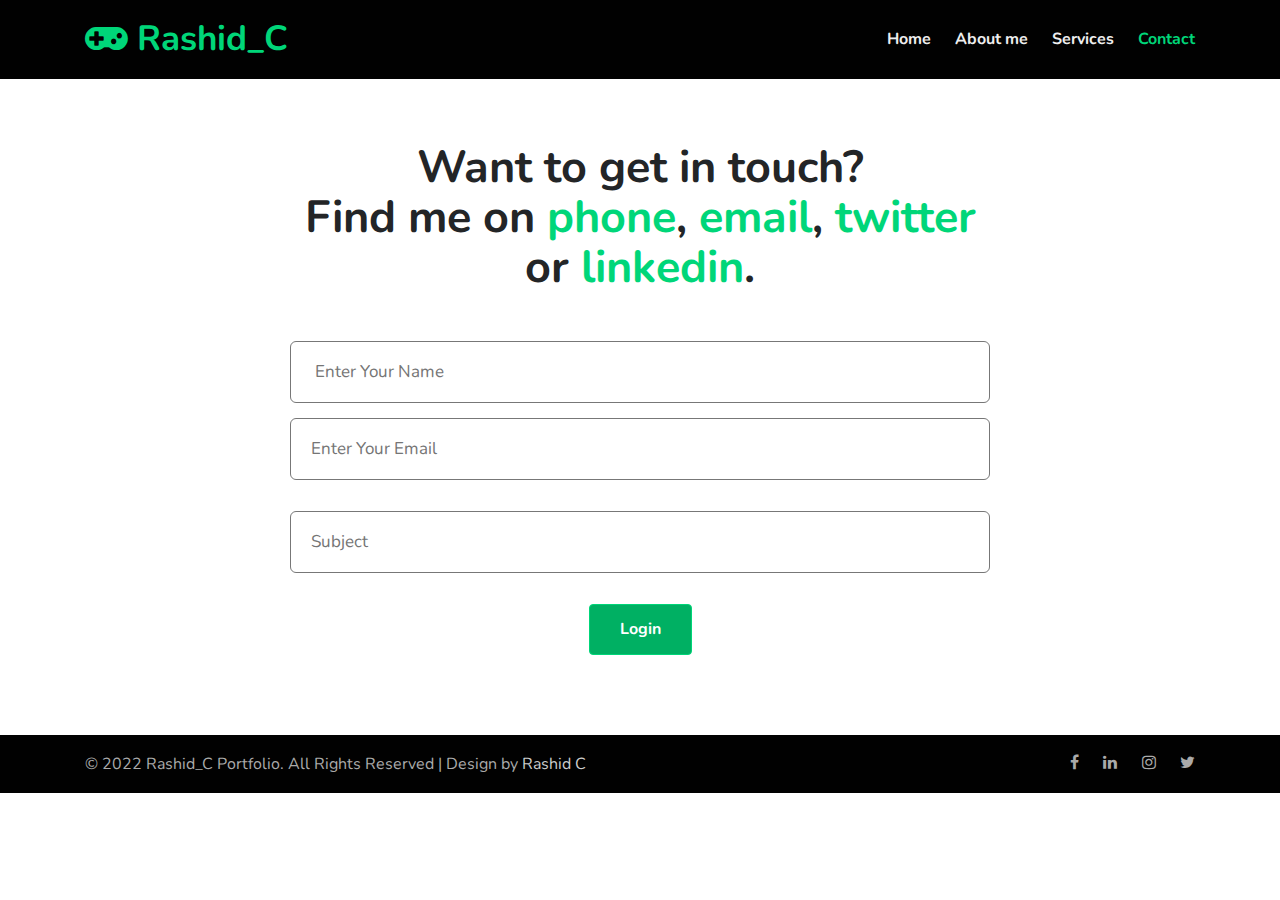
<file: contact.html>
<!--
Author: W3layouts
Author URL: http://w3layouts.com
-->
<!doctype html>
<html lang="en">

<head>
  <!-- Required meta tags -->
  <meta charset="utf-8">
  <meta name="viewport" content="width=device-width, initial-scale=1, shrink-to-fit=no">

  <title>Rashid_C portfolio Personal Website</title>

  <!-- google fonts -->
  <link href="//fonts.googleapis.com/css?family=Nunito:400,700&display=swap" rel="stylesheet">

  <!-- Template CSS -->
  <link rel="stylesheet" href="assets/css/style-starter.css">

</head>

<body>
<!-- header -->
<header>
  <div class="w3l-header" id="home">
    <div class="container">
      <nav class="navbar navbar-expand-lg navbar-dark pl-0 pr-0">
        <a class="navbar-brand m-0" href="index.html"><span class="fa fa-gamepad"></span> Rashid_C </a>
        <!-- if logo is image enable this   
            <a class="navbar-brand" href="#index.html">
                <img src="image-path" alt="Your logo" title="Your logo" style="height:35px;" />
            </a> -->
        <button class="navbar-toggler" type="button" data-toggle="collapse" data-target="#navbarNav" aria-controls="navbarNav" aria-expanded="false"
          aria-label="Toggle navigation">
          <span class="navbar-toggler-icon fa fa-bars"></span>
        </button>
        <div class="collapse navbar-collapse" id="navbarNav">
          <ul class="navbar-nav ml-auto">
            <li class="nav-item mr-lg-4">
              <a class="nav-link pl-0 pr-0" href="index.html">Home <span class="sr-only">(current)</span></a>
            </li>
            <li class="nav-item mr-lg-4">
              <a class="nav-link pl-0 pr-0" href="about.html">About me</a>
            </li>
            <li class="nav-item mr-lg-4">
              <a class="nav-link pl-0 pr-0" href="services.html">Services</a>
            </li>
            <li class="nav-item active">
              <a class="nav-link pl-0 pr-0" href="contact.html">Contact</a>
            </li>
          </ul>
        </div>
      </nav>
    </div>
  </div>
</header>
<!-- //header -->
<!-- contact form -->
<section class="w3l-contacts-12 py-5" id="contact">
	<div class="container py-md-3">
		<div class="contacts12-main">
			<div class="title-section">
				<h3 class="main-title-w3 mb-md-5 mb-4">Want to get in touch? <br>Find me on
					<a href="tel:8078967913" class="editContent">phone</a>,
					<a href="mailto:anurashid11055@mail.com" class="editContent">email</a>,
					<a href="https://twitter.com/home" class="editContent">twitter</a>
					or <a href="https://www.linkedin.com/in/rashid-c-524631203" class="editContent">linkedin</a>.</h3>
			</div>
      <form method="post" autocomplete="off" name="google-sheet">
        <div class="main-input">
            <input type="text" name="Name"  placeholder=" Enter Your Name " class="contact-input" value="" required=""/>
        </div>
        <div class="form-group">
            <input type="text" name="Email"  placeholder="Enter Your Email " class="contact-input" value="" required=""/>
        </div>
        <div class="form-group">
            <input type="text" name="Subject"  placeholder="Subject " class="contact-input" value="" required=""/>
        </div>
        
        <div class="form-group">
            <input type="submit" name="submit" class="btn-primary btn btn-style" value="Login" />
        </div>
    </form>
			
		</div>
	</div>
</section>
<!-- //contact form -->
<!-- Footer -->
<footer>
  <section class="w3l-footers-1">
    <div class="footer py-3">
      <div class="container">
        <div class="footer-content">
          <div class="row">
            <div class="col-lg-8 footer-left">
              <p class="m-0">&copy; 2022 Rashid_C Portfolio. All Rights Reserved | Design by <a href="https://www.linkedin.com/in/rashid-c/">Rashid C</a></p>
            </div>
            <div class="col-lg-4 footer-right text-lg-right text-center mt-lg-0 mt-3">
              <ul class="social m-0 p-0">
                <li><a href="https://www.facebook.com/login/identify"><span class="fa fa-facebook"></span></a></li>
                <li><a href="https://www.instagram.com/rashid__rayhan/"><span class="fa fa-linkedin"></span></a></li>
                <li><a href="https://www.instagram.com/__ras.hid"><span class="fa fa-instagram"></span></a></li>
                <li><a href="https://twitter.com/home"><span class="fa fa-twitter"></span></a></li>
              </ul>
            </div>
          </div>
        </div>
      </div>
    </div>
  </section>
</footer>
<!-- //Footer -->

<!-- move top -->
<button onclick="topFunction()" id="movetop" class="editContent" title="Go to top">
  <span class="fa fa-angle-up"></span>
</button>
<script>
   
  // When the user scrolls down 20px from the top of the document, show the button
  window.onscroll = function () {
    scrollFunction()
  };

  function scrollFunction() {
    if (document.body.scrollTop > 20 || document.documentElement.scrollTop > 20) {
      document.getElementById("movetop").style.display = "block";
    } else {
      document.getElementById("movetop").style.display = "none";
    }
  }

  // When the user clicks on the button, scroll to the top of the document
  function topFunction() {
    document.body.scrollTop = 0;
    document.documentElement.scrollTop = 0;
  }
</script>
<!-- /move top -->

<!-- common jquery -->
<script src="assets/js/jquery-3.3.1.min.js"></script>
<!-- //common jquery -->

<!-- disable body scroll which navbar is in active -->
<script>
  $(function () {
    $('.navbar-toggler').click(function () {
      $('body').toggleClass('noscroll');
    })
  });
</script>
<!-- disable body scroll which navbar is in active -->


<!-- for blog carousel slider -->
<script src="assets/js/owl.carousel.js"></script>
<script>
  $(document).ready(function () {
    var owl = $('.owl-carousel');
    owl.owlCarousel({
      stagePadding: 20,
      margin: 15,
      nav: false,
      loop: false,
      responsive: {
        0: {
          items: 1
        },
        600: {
          items: 2
        },
        1000: {
          items: 3
        }
      }
    })
  })
</script>
<!-- //for blog carousel slider -->


<!-- stats number counter-->
<script src="assets/js/jquery.waypoints.min.js"></script>
<script src="assets/js/jquery.countup.js"></script>
<script>
  $('.counter').countUp();
</script>
<!-- //stats number counter -->

<!-- jQuery-Photo-filter-lightbox-portfolio-plugin -->
<script src="assets/js/jquery-1.7.2.js"></script>
<script src="assets/js/jquery.quicksand.js"></script>
<script src="assets/js/script.js"></script>
<script src="assets/js/jquery.prettyPhoto.js"></script>
<!-- //jQuery-Photo-filter-lightbox-portfolio-plugin -->

<!--  bootstrap js -->
<script src="assets/js/bootstrap.min.js"></script>
<!--  //bootstrap js -->
<script>
  const scriptURL = 'https://script.google.com/macros/s/AKfycbxVKUFRhb11fZENDpRGhbHYxgtIi29kIUjZw8LOiZw-v2e1XecqMLDjUxlTjJ1VJZ_m/exec'
  const form = document.forms['google-sheet']

  form.addEventListener('submit', e => {
    e.preventDefault()
    fetch(scriptURL, { method: 'POST', body: new FormData(form)})
      .then(response => alert("Thanks for Contacting us..! We Will Contact You Soon..."))
      .catch(error => console.error('Error!', error.message))
  })
</script>
</body>

</html>
</file>
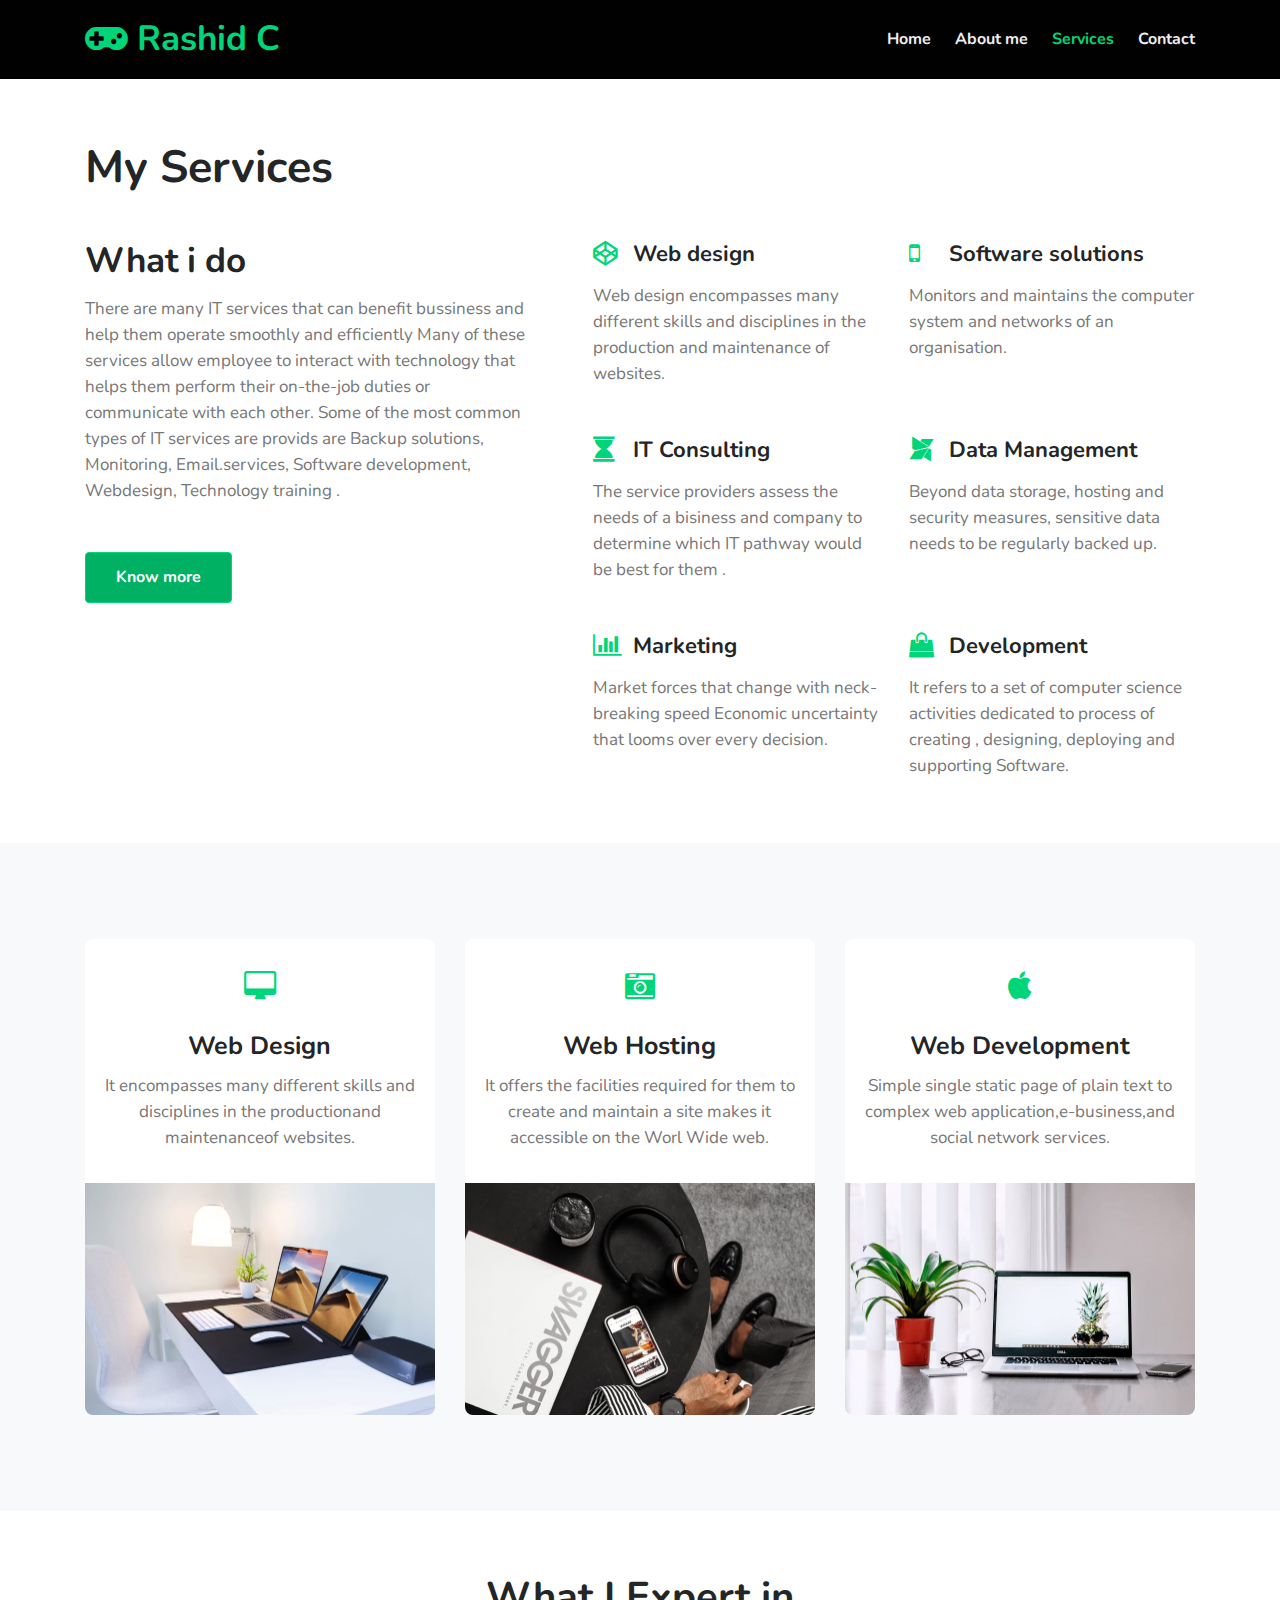
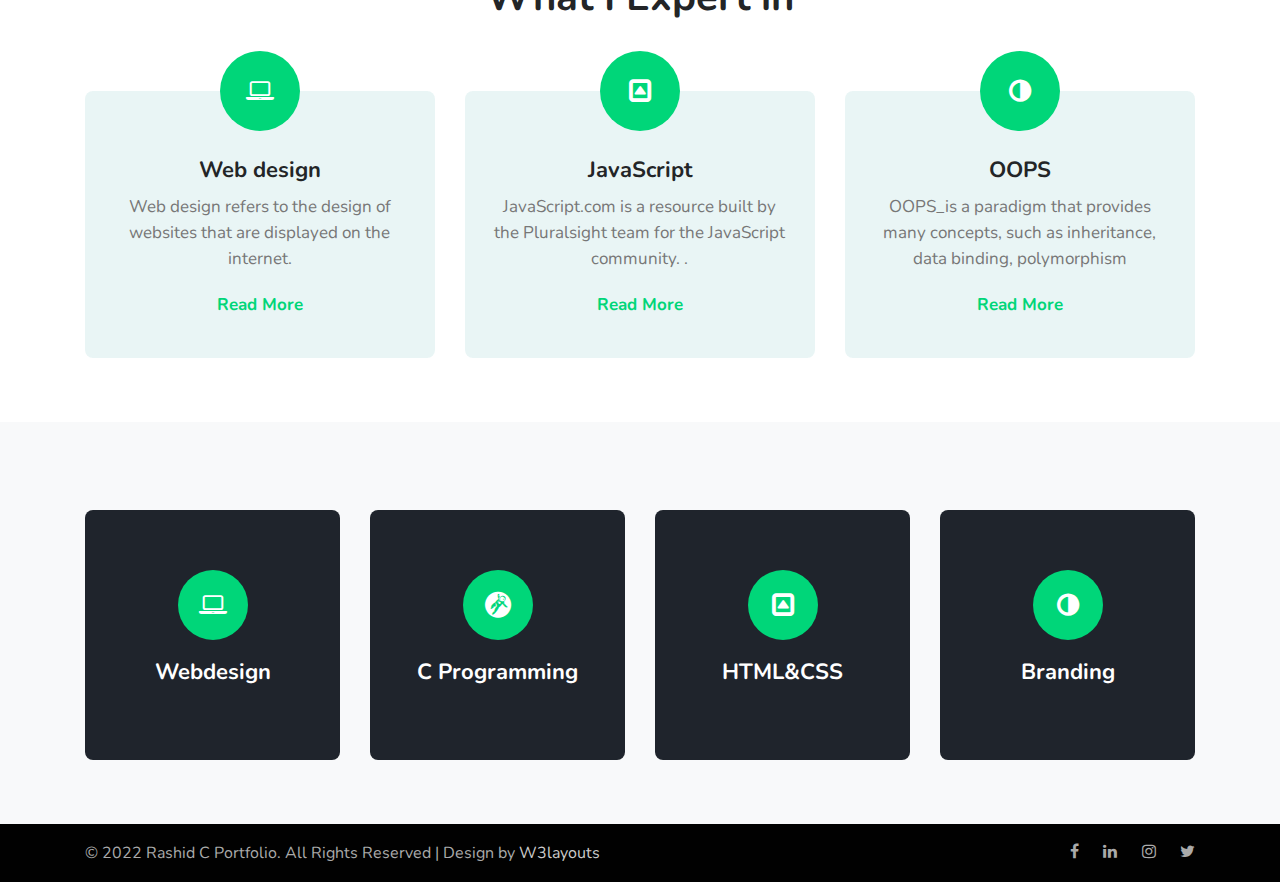
<file: services.html>
<!--
Author: W3layouts
Author URL: http://w3layouts.com
-->
<!doctype html>
<html lang="en">

<head>
  <!-- Required meta tags -->
  <meta charset="utf-8">
  <meta name="viewport" content="width=device-width, initial-scale=1, shrink-to-fit=no">

  <title>Rashid C portfolio</title>

  <!-- google fonts -->
  <link href="//fonts.googleapis.com/css?family=Nunito:400,700&display=swap" rel="stylesheet">

  <!-- Template CSS -->
  <link rel="stylesheet" href="assets/css/style-starter.css">

</head>

<body>
<!-- header -->
<header>
  <div class="w3l-header" id="home">
    <div class="container">
      <nav class="navbar navbar-expand-lg navbar-dark pl-0 pr-0">
        <a class="navbar-brand m-0" href="index.html"><span class="fa fa-gamepad"></span> Rashid C </a>
        <!-- if logo is image enable this   
            <a class="navbar-brand" href="#index.html">
                <img src="image-path" alt="Your logo" title="Your logo" style="height:35px;" />
            </a> -->
        <button class="navbar-toggler" type="button" data-toggle="collapse" data-target="#navbarNav" aria-controls="navbarNav" aria-expanded="false"
          aria-label="Toggle navigation">
          <span class="navbar-toggler-icon fa fa-bars"></span>
        </button>
        <div class="collapse navbar-collapse" id="navbarNav">
          <ul class="navbar-nav ml-auto">
            <li class="nav-item mr-lg-4">
              <a class="nav-link pl-0 pr-0" href="index.html">Home <span class="sr-only">(current)</span></a>
            </li>
            <li class="nav-item mr-lg-4">
              <a class="nav-link pl-0 pr-0" href="about.html">About me</a>
            </li>
            <li class="nav-item active mr-lg-4">
              <a class="nav-link pl-0 pr-0" href="services.html">Services</a>
            </li>
            <li class="nav-item">
              <a class="nav-link pl-0 pr-0" href="contact.html">Contact</a>
            </li>
          </ul>
        </div>
      </nav>
    </div>
  </div>
</header>
<!-- //header -->
<!-- services block1 -->
<div class="w3-services py-5" id="services">
    <div class="container py-lg-3">
        <div class="title-section">
            <h3 class="main-title-w3">My Services</h3>
            <div class="title-line">
            </div>
        </div>
        <div class="row w3-services-grids mt-lg-5 mt-4">
            <div class="col-lg-5 w3-services-left-grid">
                <h4>What i do</h4>
                <p>There are many IT services that can benefit bussiness and help them operate smoothly
                   and efficiently Many of these services allow employee to interact with technology that 
                   helps them perform their on-the-job duties or communicate with each other. Some of the 
                   most common types of IT services are provids are Backup solutions,
                   Monitoring, Email.services, Software development, Webdesign, Technology training . </p>
                <div class="more">
                    <a href="https://github.com/" class="btn-primary btn btn-style mt-lg-5 mt-4">Know more</a>
                </div>
            </div>
            <div class="col-lg-7 w3-services-right-grid mt-lg-0 mt-5 pl-lg-5">
                <div class="row w3-icon-grid-gap1">
                    <div class="col-md-6 col-sm-6 w3-icon-grid1">
                        <a href="#link">
                            <span class="fa fa-codepen editContent" aria-hidden="true"></span>
                            <h3>Web design</h3>
                            <div class="clearfix"></div>
                        </a>
                        <p>Web design encompasses many different skills and disciplines in the production and maintenance
                           of websites.</p>
                    </div>
                    <div class="col-md-6 col-sm-6 w3-icon-grid1">
                        <a href="#link">
                            <span class="fa fa-mobile editContent" aria-hidden="true"></span>
                            <h3>Software solutions</h3>
                            <div class="clearfix"></div>
                        </a>
                        <p>Monitors and maintains the computer system and networks of an organisation.</p>
                    </div>
                    <div class="col-md-6 col-sm-6 w3-icon-grid1">
                        <a href="#link">
                            <span class="fa fa-hourglass editContent" aria-hidden="true"></span>
                            <h3>IT Consulting</h3>
                            <div class="clearfix"></div>
                        </a>
                        <p>The service providers assess the needs of a bisiness and company to determine which IT pathway would be best for them .</p>
                    </div>
                    <div class="col-md-6 col-sm-6 w3-icon-grid1">
                        <a href="#link">
                            <span class="fa fa-modx editContent" aria-hidden="true"></span>
                            <h3>Data Management</h3>
                            <div class="clearfix"></div>
                        </a>
                        <p>Beyond data storage, hosting and security measures, sensitive data needs to be regularly backed up. </p>
                    </div>
                    <div class="col-md-6 col-sm-6 w3-icon-grid1">
                        <a href="#link">
                            <span class="fa fa-bar-chart editContent" aria-hidden="true"></span>
                            <h3>Marketing</h3>
                            <div class="clearfix"></div>
                        </a>
                        <p>Market forces that change with neck-breaking speed Economic uncertainty that looms over every decision. </p>
                    </div>
                    <div class="col-md-6 col-sm-6 w3-icon-grid1">
                        <a href="#link">
                            <span class="fa fa-shopping-bag editContent" aria-hidden="true"></span>
                            <h3>Development</h3>
                            <div class="clearfix"></div>
                        </a>
                        <p>It refers to a set of computer science activities dedicated to process of creating , designing, deploying and supporting Software.</p>
                    </div>
                </div>
            </div>
        </div>
    </div>
</div>
<!-- //services block1 -->

<!-- services block 2 -->
<div class="w3l-services-block py-5" id="classes">
    <div class="container py-lg-5 py-md-3">
        <div class="services-block_grids_bottom">
            <div class="row">
                <div class="col-lg-4 col-md-6 service_grid_btm_left">
                    <div class="service_grid_btm_left1">
                        <div class="service_grid_btm_left2">
                            <span class="fa fa-desktop editContent" aria-hidden="true"></span>
                            <h5>web design</h5>
                            <p>It encompasses many different skills and disciplines in the productionand maintenanceof websites.</p>
                        </div>
                        <img src="assets/images/1.jpg" alt=" " class="img-fluid" />
                    </div>
                </div>
                <div class="col-lg-4 col-md-6 service_grid_btm_left mt-md-0 mt-sm-5 mt-4">
                    <div class="service_grid_btm_left1">
                        <div class="service_grid_btm_left2">
                            <span class="fa fa-camera-retro editContent" aria-hidden="true"></span>
                            <h5>Web hosting</h5>
                            <p>It offers the facilities required for them to create and maintain a site makes it accessible on the Worl Wide web. </p>
                        </div>
                        <img src="assets/images/2.jpg" alt=" " class="img-fluid" />
                    </div>
                </div>
                <div class="col-lg-4 col-md-6 service_grid_btm_left mt-lg-0 mt-sm-5 mt-4">
                    <div class="service_grid_btm_left1">
                        <div class="service_grid_btm_left2">
                            <span class="fa fa-apple editContent" aria-hidden="true"></span>
                            <h5>Web development</h5>
                            <p>Simple single static page of plain text to complex web application,e-business,and social network services. </p>
                        </div>
                        <img src="assets/images/3.jpg" alt=" " class="img-fluid" />
                    </div>
                </div>
            </div>
        </div>
    </div>
</div>
<!-- // services block2 -->

<!-- services block3 -->
<div class="w3l-open-block-services py-5">
    <div class="container py-lg-3">
        <h3 class="head-title">What I Expert in</h3>
        <div class="row mt-5 pt-3">
            <div class="col-lg-4 col-md-6">
                <div class="card text-center">
                    <div class="icon-holder">
                        <span class="fa fa-laptop service-icon" aria-hidden="true"></span>
                    </div>
                    <h4 class="mission">Web design</h4>
                    <div class="open-description">
                        <p>Web design refers to the design of websites that are displayed on the
                           internet. </p>
                        <a href="https://www.interaction-design.org/literature/topics/web-design" class="editContent">Read More</a>
                    </div>
                </div>
            </div>
            <div class="col-lg-4 col-md-6 mt-md-0 mt-5 pt-md-0 pt-3">
                <div class="card text-center">
                    <div class="icon-holder">
                        <span class="fa fa-caret-square-o-up service-icon" aria-hidden="true"></span>
                    </div>
                    <h4 class="mission">JavaScript</h4>
                    <div class="open-description">
                        <p>JavaScript.com is a resource built by the Pluralsight team for the JavaScript community.

                          .</p>
                        <a href="https://www.javascript.com/about" class="editContent">Read More</a>
                    </div>
                </div>
            </div>
            <div class="col-lg-4 col-md-6 mt-lg-0 mt-5 pt-lg-0 pt-3">
                <div class="card text-center">
                    <div class="icon-holder">
                        <span class="fa fa-adjust service-icon" aria-hidden="true"></span>
                    </div>
                    <h4 class="mission">OOPS</h4>
                    <div class="open-description">
                        <p>OOPS_is a paradigm that provides many concepts, such as inheritance, data binding, polymorphism</p>
                        <a href="https://www.javatpoint.com/java-oops-concepts" class="editContent">Read More</a>
                    </div>
                </div>
            </div>
        </div>
    </div>
</div>
<!-- //services block3 -->

<!-- services block4 -->
<div class="w3l-services py-5">
    <div class="container principles-grids principles-grids1 py-lg-3">
        <div class="scrollbar -services-scroll">
            <div class="row abt-btm pt-4">
                <div class="col-lg-3 col-sm-6 bottom-gds">
                    <div class="elite-services1">
                        <div class="bott-img">
                            <div class="icon-holder editContent">
                                <span class="fa fa-laptop service-icon" aria-hidden="true"></span>
                            </div>
                            <h4 class="mission">Webdesign</h4>
                            <div class="description">
                                <p>Web design refers to the design of websites that are displayed on the internet</p>
                                <a href="https://www.interaction-design.org/literature/topics/web-design" class="editContent">Read More</a>
                            </div>
                        </div>
                    </div>
                </div>
                <div class="col-lg-3 col-sm-6 bottom-gds mt-md-0 mt-5">
                    <div class="elite-services2">
                        <div class="bott-img">
                            <div class="icon-holder editContent">
                                <span class="fa fa-grav service-icon aria-hidden=" true"></span>
                            </div>
                            <h4 class="mission">C Programming</h4>
                            <div class="description">
                                <p>C is a general-purpose programming language, developed in 1972, and still quit</p>
                                <a href="https://www.w3schools.com/c/index.php" class="editContent">Read More</a>
                            </div>
                        </div>
                    </div>
                </div>
                <div class="col-lg-3 col-sm-6 bottom-gds mt-lg-0 mt-5">
                    <div class="elite-services3">
                        <div class="bott-img">
                            <div class="icon-holder editContent">
                                <span class="fa fa-caret-square-o-up service-icon" aria-hidden="true"></span>
                            </div>
                            <h4 class="mission">HTML&CSS</h4>
                            <div class="description">
                                <p>HTML and CSS 
                                   are two of the core technologies
                                   for building Web pages. HTML.</p>
                                <a href="https://www.w3.org/standards/webdesign/htmlcss" class="editContent">Read More</a>
                            </div>
                        </div>
                    </div>
                </div>
                <div class="col-lg-3 col-sm-6 bottom-gds mt-lg-0 mt-5">
                    <div class="elite-services4">
                        <div class="bott-img">
                            <div class="icon-holder editContent">
                                <span class="fa fa-adjust service-icon" aria-hidden="true"></span>
                            </div>
                            <h4 class="mission">Branding</h4>
                            <div class="description">
                                <p>Branding is the process of creating a distinct identity for a business in the mind of your target audience and consumers.</p>
                                <a href="#read" class="editContent">Read More</a>
                            </div>
                        </div>
                    </div>
                </div>
            </div>
        </div>
    </div>
</div>
<!-- //services block4 -->

<!-- Footer -->
<footer>
  <section class="w3l-footers-1">
    <div class="footer py-3">
      <div class="container">
        <div class="footer-content">
          <div class="row">
            <div class="col-lg-8 footer-left">
              <p class="m-0">&copy; 2022 Rashid C Portfolio. All Rights Reserved | Design by <a href="https://w3layouts.com">W3layouts</a></p>
            </div>
            <div class="col-lg-4 footer-right text-lg-right text-center mt-lg-0 mt-3">
              <ul class="social m-0 p-0">
                <li><a href="https://www.facebook.com/login/identify"><span class="fa fa-facebook"></span></a></li>
                <li><a href="https://www.linkedin.com/in/rashid-c-524631203"><span class="fa fa-linkedin"></span></a></li>
                <li><a href="https://www.instagram.com/__ras.hid"><span class="fa fa-instagram"></span></a></li>
                <li><a href="https://twitter.com/home"><span class="fa fa-twitter"></span></a></li>
              </ul>
            </div>
          </div>
        </div>
      </div>
    </div>
  </section>
</footer>
<!-- //Footer -->

<!-- move top -->
<button onclick="topFunction()" id="movetop" class="editContent" title="Go to top">
  <span class="fa fa-angle-up"></span>
</button>
<script>
  // When the user scrolls down 20px from the top of the document, show the button
  window.onscroll = function () {
    scrollFunction()
  };

  function scrollFunction() {
    if (document.body.scrollTop > 20 || document.documentElement.scrollTop > 20) {
      document.getElementById("movetop").style.display = "block";
    } else {
      document.getElementById("movetop").style.display = "none";
    }
  }

  // When the user clicks on the button, scroll to the top of the document
  function topFunction() {
    document.body.scrollTop = 0;
    document.documentElement.scrollTop = 0;
  }
</script>
<!-- /move top -->

<!-- common jquery -->
<script src="assets/js/jquery-3.3.1.min.js"></script>
<!-- //common jquery -->

<!-- disable body scroll which navbar is in active -->
<script>
  $(function () {
    $('.navbar-toggler').click(function () {
      $('body').toggleClass('noscroll');
    })
  });
</script>
<!-- disable body scroll which navbar is in active -->


<!-- for blog carousel slider -->
<script src="assets/js/owl.carousel.js"></script>
<script>
  $(document).ready(function () {
    var owl = $('.owl-carousel');
    owl.owlCarousel({
      stagePadding: 20,
      margin: 15,
      nav: false,
      loop: false,
      responsive: {
        0: {
          items: 1
        },
        600: {
          items: 2
        },
        1000: {
          items: 3
        }
      }
    })
  })
</script>
<!-- //for blog carousel slider -->


<!-- stats number counter-->
<script src="assets/js/jquery.waypoints.min.js"></script>
<script src="assets/js/jquery.countup.js"></script>
<script>
  $('.counter').countUp();
</script>
<!-- //stats number counter -->

<!-- jQuery-Photo-filter-lightbox-portfolio-plugin -->
<script src="assets/js/jquery-1.7.2.js"></script>
<script src="assets/js/jquery.quicksand.js"></script>
<script src="assets/js/script.js"></script>
<script src="assets/js/jquery.prettyPhoto.js"></script>
<!-- //jQuery-Photo-filter-lightbox-portfolio-plugin -->

<!--  bootstrap js -->
<script src="assets/js/bootstrap.min.js"></script>
<!--  //bootstrap js -->

</body>

</html>
</file>
<file: assets/css/style-starter.css>
/*--
Author: W3layouts
Author URL: http://w3layouts.com
--*/
@charset "UTF-8";

/*!
 * Bootstrap v4.4.1 (https://getbootstrap.com/)
 * Copyright 2011-2019 The Bootstrap Authors
 * Copyright 2011-2019 Twitter, Inc.
 * Licensed under MIT (https://github.com/twbs/bootstrap/blob/master/LICENSE)
 */
:root {
  --blue: #007bff;
  --indigo: #6610f2;
  --purple: #6f42c1;
  --pink: #e83e8c;
  --red: #dc3545;
  --orange: #fd7e14;
  --yellow: #ffc107;
  --green: #28a745;
  --teal: #20c997;
  --cyan: #17a2b8;
  --white: #fff;
  --gray: #6c757d;
  --gray-dark: #343a40;
  --primary: #00d679;
  --secondary: #010101;
  --success: #28a745;
  --info: #17a2b8;
  --warning: #ffc107;
  --danger: #dc3545;
  --light: #f8f9fa;
  --dark: #343a40;
  --breakpoint-xs: 0;
  --breakpoint-sm: 576px;
  --breakpoint-md: 768px;
  --breakpoint-lg: 992px;
  --breakpoint-xl: 1200px;
  --font-family-sans-serif: -apple-system, BlinkMacSystemFont, "Segoe UI", Roboto, "Helvetica Neue", Arial, "Noto Sans", sans-serif, "Apple Color Emoji", "Segoe UI Emoji", "Segoe UI Symbol", "Noto Color Emoji";
  --font-family-monospace: SFMono-Regular, Menlo, Monaco, Consolas, "Liberation Mono", "Courier New", monospace;
}

*,
*::before,
*::after {
  box-sizing: border-box;
}

html {
  font-family: sans-serif;
  line-height: 1.15;
  -webkit-text-size-adjust: 100%;
  -webkit-tap-highlight-color: rgba(0, 0, 0, 0);
}

article,
aside,
figcaption,
figure,
footer,
header,
hgroup,
main,
nav,
section {
  display: block;
}

body {
  margin: 0;
  font-family: -apple-system, BlinkMacSystemFont, "Segoe UI", Roboto, "Helvetica Neue", Arial, "Noto Sans", sans-serif, "Apple Color Emoji", "Segoe UI Emoji", "Segoe UI Symbol", "Noto Color Emoji";
  font-size: 1rem;
  font-weight: 400;
  line-height: 1.5;
  color: #212529;
  text-align: left;
  background-color: #fff;
}

[tabindex="-1"]:focus:not(:focus-visible) {
  outline: 0 !important;
}

hr {
  box-sizing: content-box;
  height: 0;
  overflow: visible;
}

h1,
h2,
h3,
h4,
h5,
h6 {
  margin-top: 0;
  margin-bottom: 0.5rem;
}

p {
  margin-top: 0;
  margin-bottom: 1rem;
}

abbr[title],
abbr[data-original-title] {
  text-decoration: underline;
  -webkit-text-decoration: underline dotted;
  text-decoration: underline dotted;
  cursor: help;
  border-bottom: 0;
  -webkit-text-decoration-skip-ink: none;
  text-decoration-skip-ink: none;
}

address {
  margin-bottom: 1rem;
  font-style: normal;
  line-height: inherit;
}

ol,
ul,
dl {
  margin-top: 0;
  margin-bottom: 1rem;
}

ol ol,
ul ul,
ol ul,
ul ol {
  margin-bottom: 0;
}

dt {
  font-weight: 700;
}

dd {
  margin-bottom: .5rem;
  margin-left: 0;
}

blockquote {
  margin: 0 0 1rem;
}

b,
strong {
  font-weight: bolder;
}

small {
  font-size: 80%;
}

sub,
sup {
  position: relative;
  font-size: 75%;
  line-height: 0;
  vertical-align: baseline;
}

sub {
  bottom: -.25em;
}

sup {
  top: -.5em;
}

a {
  color: #00d679;
  text-decoration: none;
  background-color: transparent;
}

a:hover {
  color: #008a4e;
  text-decoration: underline;
}

a:not([href]) {
  color: inherit;
  text-decoration: none;
}

a:not([href]):hover {
  color: inherit;
  text-decoration: none;
}

pre,
code,
kbd,
samp {
  font-family: SFMono-Regular, Menlo, Monaco, Consolas, "Liberation Mono", "Courier New", monospace;
  font-size: 1em;
}

pre {
  margin-top: 0;
  margin-bottom: 1rem;
  overflow: auto;
}

figure {
  margin: 0 0 1rem;
}

img {
  vertical-align: middle;
  border-style: none;
}

svg {
  overflow: hidden;
  vertical-align: middle;
}

table {
  border-collapse: collapse;
}

caption {
  padding-top: 0.75rem;
  padding-bottom: 0.75rem;
  color: #6c757d;
  text-align: left;
  caption-side: bottom;
}

th {
  text-align: inherit;
}

label {
  display: inline-block;
  margin-bottom: 0.5rem;
}

button {
  border-radius: 0;
}

button:focus {
  outline: 1px dotted;
  outline: 5px auto -webkit-focus-ring-color;
}

input,
button,
select,
optgroup,
textarea {
  margin: 0;
  font-family: inherit;
  font-size: inherit;
  line-height: inherit;
}

button,
input {
  overflow: visible;
}

button,
select {
  text-transform: none;
}

select {
  word-wrap: normal;
}

button,
[type="button"],
[type="reset"],
[type="submit"] {
  -webkit-appearance: button;
}

button:not(:disabled),
[type="button"]:not(:disabled),
[type="reset"]:not(:disabled),
[type="submit"]:not(:disabled) {
  cursor: pointer;
}

button::-moz-focus-inner,
[type="button"]::-moz-focus-inner,
[type="reset"]::-moz-focus-inner,
[type="submit"]::-moz-focus-inner {
  padding: 0;
  border-style: none;
}

input[type="radio"],
input[type="checkbox"] {
  box-sizing: border-box;
  padding: 0;
}

input[type="date"],
input[type="time"],
input[type="datetime-local"],
input[type="month"] {
  -webkit-appearance: listbox;
}

textarea {
  overflow: auto;
  resize: vertical;
}

fieldset {
  min-width: 0;
  padding: 0;
  margin: 0;
  border: 0;
}

legend {
  display: block;
  width: 100%;
  max-width: 100%;
  padding: 0;
  margin-bottom: .5rem;
  font-size: 1.5rem;
  line-height: inherit;
  color: inherit;
  white-space: normal;
}

@media (max-width: 1200px) {
  legend {
    font-size: calc(1.275rem + 0.3vw);
  }
}

progress {
  vertical-align: baseline;
}

[type="number"]::-webkit-inner-spin-button,
[type="number"]::-webkit-outer-spin-button {
  height: auto;
}

[type="search"] {
  outline-offset: -2px;
  -webkit-appearance: none;
}

[type="search"]::-webkit-search-decoration {
  -webkit-appearance: none;
}

::-webkit-file-upload-button {
  font: inherit;
  -webkit-appearance: button;
}

output {
  display: inline-block;
}

summary {
  display: list-item;
  cursor: pointer;
}

template {
  display: none;
}

[hidden] {
  display: none !important;
}

h1,
h2,
h3,
h4,
h5,
h6,
.h1,
.h2,
.h3,
.h4,
.h5,
.h6 {
  margin-bottom: 0.5rem;
  font-weight: 500;
  line-height: 1.2;
}

h1,
.h1 {
  font-size: 2.5rem;
}

@media (max-width: 1200px) {

  h1,
  .h1 {
    font-size: calc(1.375rem + 1.5vw);
  }
}

h2,
.h2 {
  font-size: 2rem;
}

@media (max-width: 1200px) {

  h2,
  .h2 {
    font-size: calc(1.325rem + 0.9vw);
  }
}

h3,
.h3 {
  font-size: 1.75rem;
}

@media (max-width: 1200px) {

  h3,
  .h3 {
    font-size: calc(1.3rem + 0.6vw);
  }
}

h4,
.h4 {
  font-size: 1.5rem;
}

@media (max-width: 1200px) {

  h4,
  .h4 {
    font-size: calc(1.275rem + 0.3vw);
  }
}

h5,
.h5 {
  font-size: 1.25rem;
}

h6,
.h6 {
  font-size: 1rem;
}

.lead {
  font-size: 1.25rem;
  font-weight: 300;
}

.display-1 {
  font-size: 6rem;
  font-weight: 300;
  line-height: 1.2;
}

@media (max-width: 1200px) {
  .display-1 {
    font-size: calc(1.725rem + 5.7vw);
  }
}

.display-2 {
  font-size: 5.5rem;
  font-weight: 300;
  line-height: 1.2;
}

@media (max-width: 1200px) {
  .display-2 {
    font-size: calc(1.675rem + 5.1vw);
  }
}

.display-3 {
  font-size: 4.5rem;
  font-weight: 300;
  line-height: 1.2;
}

@media (max-width: 1200px) {
  .display-3 {
    font-size: calc(1.575rem + 3.9vw);
  }
}

.display-4 {
  font-size: 3.5rem;
  font-weight: 300;
  line-height: 1.2;
}

@media (max-width: 1200px) {
  .display-4 {
    font-size: calc(1.475rem + 2.7vw);
  }
}

hr {
  margin-top: 1rem;
  margin-bottom: 1rem;
  border: 0;
  border-top: 1px solid rgba(0, 0, 0, 0.1);
}

small,
.small {
  font-size: 80%;
  font-weight: 400;
}

mark,
.mark {
  padding: 0.2em;
  background-color: #fcf8e3;
}

.list-unstyled {
  padding-left: 0;
  list-style: none;
}

.list-inline {
  padding-left: 0;
  list-style: none;
}

.list-inline-item {
  display: inline-block;
}

.list-inline-item:not(:last-child) {
  margin-right: 0.5rem;
}

.initialism {
  font-size: 90%;
  text-transform: uppercase;
}

.blockquote {
  margin-bottom: 1rem;
  font-size: 1.25rem;
}

.blockquote-footer {
  display: block;
  font-size: 80%;
  color: #6c757d;
}

.blockquote-footer::before {
  content: "\2014\00A0";
}

.img-fluid {
  max-width: 100%;
  height: auto;
}

.img-thumbnail {
  padding: 0.25rem;
  background-color: #fff;
  border: 1px solid #dee2e6;
  border-radius: 0.25rem;
  max-width: 100%;
  height: auto;
}

.figure {
  display: inline-block;
}

.figure-img {
  margin-bottom: 0.5rem;
  line-height: 1;
}

.figure-caption {
  font-size: 90%;
  color: #6c757d;
}

code {
  font-size: 87.5%;
  color: #e83e8c;
  word-wrap: break-word;
}

a>code {
  color: inherit;
}

kbd {
  padding: 0.2rem 0.4rem;
  font-size: 87.5%;
  color: #fff;
  background-color: #212529;
  border-radius: 0.2rem;
}

kbd kbd {
  padding: 0;
  font-size: 100%;
  font-weight: 700;
}

pre {
  display: block;
  font-size: 87.5%;
  color: #212529;
}

pre code {
  font-size: inherit;
  color: inherit;
  word-break: normal;
}

.pre-scrollable {
  max-height: 340px;
  overflow-y: scroll;
}

.container {
  width: 100%;
  padding-right: 15px;
  padding-left: 15px;
  margin-right: auto;
  margin-left: auto;
}

@media (min-width: 576px) {
  .container {
    max-width: 540px;
  }
}

@media (min-width: 768px) {
  .container {
    max-width: 720px;
  }
}

@media (min-width: 992px) {
  .container {
    max-width: 960px;
  }
}

@media (min-width: 1200px) {
  .container {
    max-width: 1140px;
  }
}

.container-fluid,
.container-sm,
.container-md,
.container-lg,
.container-xl {
  width: 100%;
  padding-right: 15px;
  padding-left: 15px;
  margin-right: auto;
  margin-left: auto;
}

@media (min-width: 576px) {

  .container,
  .container-sm {
    max-width: 540px;
  }
}

@media (min-width: 768px) {

  .container,
  .container-sm,
  .container-md {
    max-width: 720px;
  }
}

@media (min-width: 992px) {

  .container,
  .container-sm,
  .container-md,
  .container-lg {
    max-width: 960px;
  }
}

@media (min-width: 1200px) {

  .container,
  .container-sm,
  .container-md,
  .container-lg,
  .container-xl {
    max-width: 1140px;
  }
}

.row {
  display: flex;
  flex-wrap: wrap;
  margin-right: -15px;
  margin-left: -15px;
}

.no-gutters {
  margin-right: 0;
  margin-left: 0;
}

.no-gutters>.col,
.no-gutters>[class*="col-"] {
  padding-right: 0;
  padding-left: 0;
}

.col-1,
.col-2,
.col-3,
.col-4,
.col-5,
.col-6,
.col-7,
.col-8,
.col-9,
.col-10,
.col-11,
.col-12,
.col,
.col-auto,
.col-sm-1,
.col-sm-2,
.col-sm-3,
.col-sm-4,
.col-sm-5,
.col-sm-6,
.col-sm-7,
.col-sm-8,
.col-sm-9,
.col-sm-10,
.col-sm-11,
.col-sm-12,
.col-sm,
.col-sm-auto,
.col-md-1,
.col-md-2,
.col-md-3,
.col-md-4,
.col-md-5,
.col-md-6,
.col-md-7,
.col-md-8,
.col-md-9,
.col-md-10,
.col-md-11,
.col-md-12,
.col-md,
.col-md-auto,
.col-lg-1,
.col-lg-2,
.col-lg-3,
.col-lg-4,
.col-lg-5,
.col-lg-6,
.col-lg-7,
.col-lg-8,
.col-lg-9,
.col-lg-10,
.col-lg-11,
.col-lg-12,
.col-lg,
.col-lg-auto,
.col-xl-1,
.col-xl-2,
.col-xl-3,
.col-xl-4,
.col-xl-5,
.col-xl-6,
.col-xl-7,
.col-xl-8,
.col-xl-9,
.col-xl-10,
.col-xl-11,
.col-xl-12,
.col-xl,
.col-xl-auto {
  position: relative;
  width: 100%;
  padding-right: 15px;
  padding-left: 15px;
}

.col {
  flex-basis: 0;
  flex-grow: 1;
  max-width: 100%;
}

.row-cols-1>* {
  flex: 0 0 100%;
  max-width: 100%;
}

.row-cols-2>* {
  flex: 0 0 50%;
  max-width: 50%;
}

.row-cols-3>* {
  flex: 0 0 33.33333%;
  max-width: 33.33333%;
}

.row-cols-4>* {
  flex: 0 0 25%;
  max-width: 25%;
}

.row-cols-5>* {
  flex: 0 0 20%;
  max-width: 20%;
}

.row-cols-6>* {
  flex: 0 0 16.66667%;
  max-width: 16.66667%;
}

.col-auto {
  flex: 0 0 auto;
  width: auto;
  max-width: 100%;
}

.col-1 {
  flex: 0 0 8.33333%;
  max-width: 8.33333%;
}

.col-2 {
  flex: 0 0 16.66667%;
  max-width: 16.66667%;
}

.col-3 {
  flex: 0 0 25%;
  max-width: 25%;
}

.col-4 {
  flex: 0 0 33.33333%;
  max-width: 33.33333%;
}

.col-5 {
  flex: 0 0 41.66667%;
  max-width: 41.66667%;
}

.col-6 {
  flex: 0 0 50%;
  max-width: 50%;
}

.col-7 {
  flex: 0 0 58.33333%;
  max-width: 58.33333%;
}

.col-8 {
  flex: 0 0 66.66667%;
  max-width: 66.66667%;
}

.col-9 {
  flex: 0 0 75%;
  max-width: 75%;
}

.col-10 {
  flex: 0 0 83.33333%;
  max-width: 83.33333%;
}

.col-11 {
  flex: 0 0 91.66667%;
  max-width: 91.66667%;
}

.col-12 {
  flex: 0 0 100%;
  max-width: 100%;
}

.order-first {
  order: -1;
}

.order-last {
  order: 13;
}

.order-0 {
  order: 0;
}

.order-1 {
  order: 1;
}

.order-2 {
  order: 2;
}

.order-3 {
  order: 3;
}

.order-4 {
  order: 4;
}

.order-5 {
  order: 5;
}

.order-6 {
  order: 6;
}

.order-7 {
  order: 7;
}

.order-8 {
  order: 8;
}

.order-9 {
  order: 9;
}

.order-10 {
  order: 10;
}

.order-11 {
  order: 11;
}

.order-12 {
  order: 12;
}

.offset-1 {
  margin-left: 8.33333%;
}

.offset-2 {
  margin-left: 16.66667%;
}

.offset-3 {
  margin-left: 25%;
}

.offset-4 {
  margin-left: 33.33333%;
}

.offset-5 {
  margin-left: 41.66667%;
}

.offset-6 {
  margin-left: 50%;
}

.offset-7 {
  margin-left: 58.33333%;
}

.offset-8 {
  margin-left: 66.66667%;
}

.offset-9 {
  margin-left: 75%;
}

.offset-10 {
  margin-left: 83.33333%;
}

.offset-11 {
  margin-left: 91.66667%;
}

@media (min-width: 576px) {
  .col-sm {
    flex-basis: 0;
    flex-grow: 1;
    max-width: 100%;
  }

  .row-cols-sm-1>* {
    flex: 0 0 100%;
    max-width: 100%;
  }

  .row-cols-sm-2>* {
    flex: 0 0 50%;
    max-width: 50%;
  }

  .row-cols-sm-3>* {
    flex: 0 0 33.33333%;
    max-width: 33.33333%;
  }

  .row-cols-sm-4>* {
    flex: 0 0 25%;
    max-width: 25%;
  }

  .row-cols-sm-5>* {
    flex: 0 0 20%;
    max-width: 20%;
  }

  .row-cols-sm-6>* {
    flex: 0 0 16.66667%;
    max-width: 16.66667%;
  }

  .col-sm-auto {
    flex: 0 0 auto;
    width: auto;
    max-width: 100%;
  }

  .col-sm-1 {
    flex: 0 0 8.33333%;
    max-width: 8.33333%;
  }

  .col-sm-2 {
    flex: 0 0 16.66667%;
    max-width: 16.66667%;
  }

  .col-sm-3 {
    flex: 0 0 25%;
    max-width: 25%;
  }

  .col-sm-4 {
    flex: 0 0 33.33333%;
    max-width: 33.33333%;
  }

  .col-sm-5 {
    flex: 0 0 41.66667%;
    max-width: 41.66667%;
  }

  .col-sm-6 {
    flex: 0 0 50%;
    max-width: 50%;
  }

  .col-sm-7 {
    flex: 0 0 58.33333%;
    max-width: 58.33333%;
  }

  .col-sm-8 {
    flex: 0 0 66.66667%;
    max-width: 66.66667%;
  }

  .col-sm-9 {
    flex: 0 0 75%;
    max-width: 75%;
  }

  .col-sm-10 {
    flex: 0 0 83.33333%;
    max-width: 83.33333%;
  }

  .col-sm-11 {
    flex: 0 0 91.66667%;
    max-width: 91.66667%;
  }

  .col-sm-12 {
    flex: 0 0 100%;
    max-width: 100%;
  }

  .order-sm-first {
    order: -1;
  }

  .order-sm-last {
    order: 13;
  }

  .order-sm-0 {
    order: 0;
  }

  .order-sm-1 {
    order: 1;
  }

  .order-sm-2 {
    order: 2;
  }

  .order-sm-3 {
    order: 3;
  }

  .order-sm-4 {
    order: 4;
  }

  .order-sm-5 {
    order: 5;
  }

  .order-sm-6 {
    order: 6;
  }

  .order-sm-7 {
    order: 7;
  }

  .order-sm-8 {
    order: 8;
  }

  .order-sm-9 {
    order: 9;
  }

  .order-sm-10 {
    order: 10;
  }

  .order-sm-11 {
    order: 11;
  }

  .order-sm-12 {
    order: 12;
  }

  .offset-sm-0 {
    margin-left: 0;
  }

  .offset-sm-1 {
    margin-left: 8.33333%;
  }

  .offset-sm-2 {
    margin-left: 16.66667%;
  }

  .offset-sm-3 {
    margin-left: 25%;
  }

  .offset-sm-4 {
    margin-left: 33.33333%;
  }

  .offset-sm-5 {
    margin-left: 41.66667%;
  }

  .offset-sm-6 {
    margin-left: 50%;
  }

  .offset-sm-7 {
    margin-left: 58.33333%;
  }

  .offset-sm-8 {
    margin-left: 66.66667%;
  }

  .offset-sm-9 {
    margin-left: 75%;
  }

  .offset-sm-10 {
    margin-left: 83.33333%;
  }

  .offset-sm-11 {
    margin-left: 91.66667%;
  }
}

@media (min-width: 768px) {
  .col-md {
    flex-basis: 0;
    flex-grow: 1;
    max-width: 100%;
  }

  .row-cols-md-1>* {
    flex: 0 0 100%;
    max-width: 100%;
  }

  .row-cols-md-2>* {
    flex: 0 0 50%;
    max-width: 50%;
  }

  .row-cols-md-3>* {
    flex: 0 0 33.33333%;
    max-width: 33.33333%;
  }

  .row-cols-md-4>* {
    flex: 0 0 25%;
    max-width: 25%;
  }

  .row-cols-md-5>* {
    flex: 0 0 20%;
    max-width: 20%;
  }

  .row-cols-md-6>* {
    flex: 0 0 16.66667%;
    max-width: 16.66667%;
  }

  .col-md-auto {
    flex: 0 0 auto;
    width: auto;
    max-width: 100%;
  }

  .col-md-1 {
    flex: 0 0 8.33333%;
    max-width: 8.33333%;
  }

  .col-md-2 {
    flex: 0 0 16.66667%;
    max-width: 16.66667%;
  }

  .col-md-3 {
    flex: 0 0 25%;
    max-width: 25%;
  }

  .col-md-4 {
    flex: 0 0 33.33333%;
    max-width: 33.33333%;
  }

  .col-md-5 {
    flex: 0 0 41.66667%;
    max-width: 41.66667%;
  }

  .col-md-6 {
    flex: 0 0 50%;
    max-width: 50%;
  }

  .col-md-7 {
    flex: 0 0 58.33333%;
    max-width: 58.33333%;
  }

  .col-md-8 {
    flex: 0 0 66.66667%;
    max-width: 66.66667%;
  }

  .col-md-9 {
    flex: 0 0 75%;
    max-width: 75%;
  }

  .col-md-10 {
    flex: 0 0 83.33333%;
    max-width: 83.33333%;
  }

  .col-md-11 {
    flex: 0 0 91.66667%;
    max-width: 91.66667%;
  }

  .col-md-12 {
    flex: 0 0 100%;
    max-width: 100%;
  }

  .order-md-first {
    order: -1;
  }

  .order-md-last {
    order: 13;
  }

  .order-md-0 {
    order: 0;
  }

  .order-md-1 {
    order: 1;
  }

  .order-md-2 {
    order: 2;
  }

  .order-md-3 {
    order: 3;
  }

  .order-md-4 {
    order: 4;
  }

  .order-md-5 {
    order: 5;
  }

  .order-md-6 {
    order: 6;
  }

  .order-md-7 {
    order: 7;
  }

  .order-md-8 {
    order: 8;
  }

  .order-md-9 {
    order: 9;
  }

  .order-md-10 {
    order: 10;
  }

  .order-md-11 {
    order: 11;
  }

  .order-md-12 {
    order: 12;
  }

  .offset-md-0 {
    margin-left: 0;
  }

  .offset-md-1 {
    margin-left: 8.33333%;
  }

  .offset-md-2 {
    margin-left: 16.66667%;
  }

  .offset-md-3 {
    margin-left: 25%;
  }

  .offset-md-4 {
    margin-left: 33.33333%;
  }

  .offset-md-5 {
    margin-left: 41.66667%;
  }

  .offset-md-6 {
    margin-left: 50%;
  }

  .offset-md-7 {
    margin-left: 58.33333%;
  }

  .offset-md-8 {
    margin-left: 66.66667%;
  }

  .offset-md-9 {
    margin-left: 75%;
  }

  .offset-md-10 {
    margin-left: 83.33333%;
  }

  .offset-md-11 {
    margin-left: 91.66667%;
  }
}

@media (min-width: 992px) {
  .col-lg {
    flex-basis: 0;
    flex-grow: 1;
    max-width: 100%;
  }

  .row-cols-lg-1>* {
    flex: 0 0 100%;
    max-width: 100%;
  }

  .row-cols-lg-2>* {
    flex: 0 0 50%;
    max-width: 50%;
  }

  .row-cols-lg-3>* {
    flex: 0 0 33.33333%;
    max-width: 33.33333%;
  }

  .row-cols-lg-4>* {
    flex: 0 0 25%;
    max-width: 25%;
  }

  .row-cols-lg-5>* {
    flex: 0 0 20%;
    max-width: 20%;
  }

  .row-cols-lg-6>* {
    flex: 0 0 16.66667%;
    max-width: 16.66667%;
  }

  .col-lg-auto {
    flex: 0 0 auto;
    width: auto;
    max-width: 100%;
  }

  .col-lg-1 {
    flex: 0 0 8.33333%;
    max-width: 8.33333%;
  }

  .col-lg-2 {
    flex: 0 0 16.66667%;
    max-width: 16.66667%;
  }

  .col-lg-3 {
    flex: 0 0 25%;
    max-width: 25%;
  }

  .col-lg-4 {
    flex: 0 0 33.33333%;
    max-width: 33.33333%;
  }

  .col-lg-5 {
    flex: 0 0 41.66667%;
    max-width: 41.66667%;
  }

  .col-lg-6 {
    flex: 0 0 50%;
    max-width: 50%;
  }

  .col-lg-7 {
    flex: 0 0 58.33333%;
    max-width: 58.33333%;
  }

  .col-lg-8 {
    flex: 0 0 66.66667%;
    max-width: 66.66667%;
  }

  .col-lg-9 {
    flex: 0 0 75%;
    max-width: 75%;
  }

  .col-lg-10 {
    flex: 0 0 83.33333%;
    max-width: 83.33333%;
  }

  .col-lg-11 {
    flex: 0 0 91.66667%;
    max-width: 91.66667%;
  }

  .col-lg-12 {
    flex: 0 0 100%;
    max-width: 100%;
  }

  .order-lg-first {
    order: -1;
  }

  .order-lg-last {
    order: 13;
  }

  .order-lg-0 {
    order: 0;
  }

  .order-lg-1 {
    order: 1;
  }

  .order-lg-2 {
    order: 2;
  }

  .order-lg-3 {
    order: 3;
  }

  .order-lg-4 {
    order: 4;
  }

  .order-lg-5 {
    order: 5;
  }

  .order-lg-6 {
    order: 6;
  }

  .order-lg-7 {
    order: 7;
  }

  .order-lg-8 {
    order: 8;
  }

  .order-lg-9 {
    order: 9;
  }

  .order-lg-10 {
    order: 10;
  }

  .order-lg-11 {
    order: 11;
  }

  .order-lg-12 {
    order: 12;
  }

  .offset-lg-0 {
    margin-left: 0;
  }

  .offset-lg-1 {
    margin-left: 8.33333%;
  }

  .offset-lg-2 {
    margin-left: 16.66667%;
  }

  .offset-lg-3 {
    margin-left: 25%;
  }

  .offset-lg-4 {
    margin-left: 33.33333%;
  }

  .offset-lg-5 {
    margin-left: 41.66667%;
  }

  .offset-lg-6 {
    margin-left: 50%;
  }

  .offset-lg-7 {
    margin-left: 58.33333%;
  }

  .offset-lg-8 {
    margin-left: 66.66667%;
  }

  .offset-lg-9 {
    margin-left: 75%;
  }

  .offset-lg-10 {
    margin-left: 83.33333%;
  }

  .offset-lg-11 {
    margin-left: 91.66667%;
  }
}

@media (min-width: 1200px) {
  .col-xl {
    flex-basis: 0;
    flex-grow: 1;
    max-width: 100%;
  }

  .row-cols-xl-1>* {
    flex: 0 0 100%;
    max-width: 100%;
  }

  .row-cols-xl-2>* {
    flex: 0 0 50%;
    max-width: 50%;
  }

  .row-cols-xl-3>* {
    flex: 0 0 33.33333%;
    max-width: 33.33333%;
  }

  .row-cols-xl-4>* {
    flex: 0 0 25%;
    max-width: 25%;
  }

  .row-cols-xl-5>* {
    flex: 0 0 20%;
    max-width: 20%;
  }

  .row-cols-xl-6>* {
    flex: 0 0 16.66667%;
    max-width: 16.66667%;
  }

  .col-xl-auto {
    flex: 0 0 auto;
    width: auto;
    max-width: 100%;
  }

  .col-xl-1 {
    flex: 0 0 8.33333%;
    max-width: 8.33333%;
  }

  .col-xl-2 {
    flex: 0 0 16.66667%;
    max-width: 16.66667%;
  }

  .col-xl-3 {
    flex: 0 0 25%;
    max-width: 25%;
  }

  .col-xl-4 {
    flex: 0 0 33.33333%;
    max-width: 33.33333%;
  }

  .col-xl-5 {
    flex: 0 0 41.66667%;
    max-width: 41.66667%;
  }

  .col-xl-6 {
    flex: 0 0 50%;
    max-width: 50%;
  }

  .col-xl-7 {
    flex: 0 0 58.33333%;
    max-width: 58.33333%;
  }

  .col-xl-8 {
    flex: 0 0 66.66667%;
    max-width: 66.66667%;
  }

  .col-xl-9 {
    flex: 0 0 75%;
    max-width: 75%;
  }

  .col-xl-10 {
    flex: 0 0 83.33333%;
    max-width: 83.33333%;
  }

  .col-xl-11 {
    flex: 0 0 91.66667%;
    max-width: 91.66667%;
  }

  .col-xl-12 {
    flex: 0 0 100%;
    max-width: 100%;
  }

  .order-xl-first {
    order: -1;
  }

  .order-xl-last {
    order: 13;
  }

  .order-xl-0 {
    order: 0;
  }

  .order-xl-1 {
    order: 1;
  }

  .order-xl-2 {
    order: 2;
  }

  .order-xl-3 {
    order: 3;
  }

  .order-xl-4 {
    order: 4;
  }

  .order-xl-5 {
    order: 5;
  }

  .order-xl-6 {
    order: 6;
  }

  .order-xl-7 {
    order: 7;
  }

  .order-xl-8 {
    order: 8;
  }

  .order-xl-9 {
    order: 9;
  }

  .order-xl-10 {
    order: 10;
  }

  .order-xl-11 {
    order: 11;
  }

  .order-xl-12 {
    order: 12;
  }

  .offset-xl-0 {
    margin-left: 0;
  }

  .offset-xl-1 {
    margin-left: 8.33333%;
  }

  .offset-xl-2 {
    margin-left: 16.66667%;
  }

  .offset-xl-3 {
    margin-left: 25%;
  }

  .offset-xl-4 {
    margin-left: 33.33333%;
  }

  .offset-xl-5 {
    margin-left: 41.66667%;
  }

  .offset-xl-6 {
    margin-left: 50%;
  }

  .offset-xl-7 {
    margin-left: 58.33333%;
  }

  .offset-xl-8 {
    margin-left: 66.66667%;
  }

  .offset-xl-9 {
    margin-left: 75%;
  }

  .offset-xl-10 {
    margin-left: 83.33333%;
  }

  .offset-xl-11 {
    margin-left: 91.66667%;
  }
}

.table {
  width: 100%;
  margin-bottom: 1rem;
  color: #212529;
}

.table th,
.table td {
  padding: 0.75rem;
  vertical-align: top;
  border-top: 1px solid #dee2e6;
}

.table thead th {
  vertical-align: bottom;
  border-bottom: 2px solid #dee2e6;
}

.table tbody+tbody {
  border-top: 2px solid #dee2e6;
}

.table-sm th,
.table-sm td {
  padding: 0.3rem;
}

.table-bordered {
  border: 1px solid #dee2e6;
}

.table-bordered th,
.table-bordered td {
  border: 1px solid #dee2e6;
}

.table-bordered thead th,
.table-bordered thead td {
  border-bottom-width: 2px;
}

.table-borderless th,
.table-borderless td,
.table-borderless thead th,
.table-borderless tbody+tbody {
  border: 0;
}

.table-striped tbody tr:nth-of-type(odd) {
  background-color: rgba(0, 0, 0, 0.05);
}

.table-hover tbody tr:hover {
  color: #212529;
  background-color: rgba(0, 0, 0, 0.075);
}

.table-primary,
.table-primary>th,
.table-primary>td {
  background-color: #b8f4d9;
}

.table-primary th,
.table-primary td,
.table-primary thead th,
.table-primary tbody+tbody {
  border-color: #7aeab9;
}

.table-hover .table-primary:hover {
  background-color: #a2f1cd;
}

.table-hover .table-primary:hover>td,
.table-hover .table-primary:hover>th {
  background-color: #a2f1cd;
}

.table-secondary,
.table-secondary>th,
.table-secondary>td {
  background-color: #b8b8b8;
}

.table-secondary th,
.table-secondary td,
.table-secondary thead th,
.table-secondary tbody+tbody {
  border-color: #7b7b7b;
}

.table-hover .table-secondary:hover {
  background-color: #ababab;
}

.table-hover .table-secondary:hover>td,
.table-hover .table-secondary:hover>th {
  background-color: #ababab;
}

.table-success,
.table-success>th,
.table-success>td {
  background-color: #c3e6cb;
}

.table-success th,
.table-success td,
.table-success thead th,
.table-success tbody+tbody {
  border-color: #8fd19e;
}

.table-hover .table-success:hover {
  background-color: #b1dfbb;
}

.table-hover .table-success:hover>td,
.table-hover .table-success:hover>th {
  background-color: #b1dfbb;
}

.table-info,
.table-info>th,
.table-info>td {
  background-color: #bee5eb;
}

.table-info th,
.table-info td,
.table-info thead th,
.table-info tbody+tbody {
  border-color: #86cfda;
}

.table-hover .table-info:hover {
  background-color: #abdde5;
}

.table-hover .table-info:hover>td,
.table-hover .table-info:hover>th {
  background-color: #abdde5;
}

.table-warning,
.table-warning>th,
.table-warning>td {
  background-color: #ffeeba;
}

.table-warning th,
.table-warning td,
.table-warning thead th,
.table-warning tbody+tbody {
  border-color: #ffdf7e;
}

.table-hover .table-warning:hover {
  background-color: #ffe8a1;
}

.table-hover .table-warning:hover>td,
.table-hover .table-warning:hover>th {
  background-color: #ffe8a1;
}

.table-danger,
.table-danger>th,
.table-danger>td {
  background-color: #f5c6cb;
}

.table-danger th,
.table-danger td,
.table-danger thead th,
.table-danger tbody+tbody {
  border-color: #ed969e;
}

.table-hover .table-danger:hover {
  background-color: #f1b0b7;
}

.table-hover .table-danger:hover>td,
.table-hover .table-danger:hover>th {
  background-color: #f1b0b7;
}

.table-light,
.table-light>th,
.table-light>td {
  background-color: #fdfdfe;
}

.table-light th,
.table-light td,
.table-light thead th,
.table-light tbody+tbody {
  border-color: #fbfcfc;
}

.table-hover .table-light:hover {
  background-color: #ececf6;
}

.table-hover .table-light:hover>td,
.table-hover .table-light:hover>th {
  background-color: #ececf6;
}

.table-dark,
.table-dark>th,
.table-dark>td {
  background-color: #c6c8ca;
}

.table-dark th,
.table-dark td,
.table-dark thead th,
.table-dark tbody+tbody {
  border-color: #95999c;
}

.table-hover .table-dark:hover {
  background-color: #b9bbbe;
}

.table-hover .table-dark:hover>td,
.table-hover .table-dark:hover>th {
  background-color: #b9bbbe;
}

.table-active,
.table-active>th,
.table-active>td {
  background-color: rgba(0, 0, 0, 0.075);
}

.table-hover .table-active:hover {
  background-color: rgba(0, 0, 0, 0.075);
}

.table-hover .table-active:hover>td,
.table-hover .table-active:hover>th {
  background-color: rgba(0, 0, 0, 0.075);
}

.table .thead-dark th {
  color: #fff;
  background-color: #343a40;
  border-color: #454d55;
}

.table .thead-light th {
  color: #495057;
  background-color: #e9ecef;
  border-color: #dee2e6;
}

.table-dark {
  color: #fff;
  background-color: #343a40;
}

.table-dark th,
.table-dark td,
.table-dark thead th {
  border-color: #454d55;
}

.table-dark.table-bordered {
  border: 0;
}

.table-dark.table-striped tbody tr:nth-of-type(odd) {
  background-color: rgba(255, 255, 255, 0.05);
}

.table-dark.table-hover tbody tr:hover {
  color: #fff;
  background-color: rgba(255, 255, 255, 0.075);
}

@media (max-width: 575.98px) {
  .table-responsive-sm {
    display: block;
    width: 100%;
    overflow-x: auto;
    -webkit-overflow-scrolling: touch;
  }

  .table-responsive-sm>.table-bordered {
    border: 0;
  }
}

@media (max-width: 767.98px) {
  .table-responsive-md {
    display: block;
    width: 100%;
    overflow-x: auto;
    -webkit-overflow-scrolling: touch;
  }

  .table-responsive-md>.table-bordered {
    border: 0;
  }
}

@media (max-width: 991.98px) {
  .table-responsive-lg {
    display: block;
    width: 100%;
    overflow-x: auto;
    -webkit-overflow-scrolling: touch;
  }

  .table-responsive-lg>.table-bordered {
    border: 0;
  }
}

@media (max-width: 1199.98px) {
  .table-responsive-xl {
    display: block;
    width: 100%;
    overflow-x: auto;
    -webkit-overflow-scrolling: touch;
  }

  .table-responsive-xl>.table-bordered {
    border: 0;
  }
}

.table-responsive {
  display: block;
  width: 100%;
  overflow-x: auto;
  -webkit-overflow-scrolling: touch;
}

.table-responsive>.table-bordered {
  border: 0;
}

.form-control {
  display: block;
  width: 100%;
  height: calc(1.5em + 0.75rem + 2px);
  padding: 0.375rem 0.75rem;
  font-size: 1rem;
  font-weight: 400;
  line-height: 1.5;
  color: #495057;
  background-color: #fff;
  background-clip: padding-box;
  border: 1px solid #ced4da;
  border-radius: 0.25rem;
  transition: border-color 0.15s ease-in-out, box-shadow 0.15s ease-in-out;
}

@media (prefers-reduced-motion: reduce) {
  .form-control {
    transition: none;
  }
}

.form-control::-ms-expand {
  background-color: transparent;
  border: 0;
}

.form-control:-moz-focusring {
  color: transparent;
  text-shadow: 0 0 0 #495057;
}

.form-control:focus {
  color: #495057;
  background-color: #fff;
  border-color: #57ffb6;
  outline: 0;
  box-shadow: 0 0 0 0.2rem rgba(0, 214, 121, 0.25);
}

.form-control::-webkit-input-placeholder {
  color: #6c757d;
  opacity: 1;
}

.form-control::-moz-placeholder {
  color: #6c757d;
  opacity: 1;
}

.form-control:-ms-input-placeholder {
  color: #6c757d;
  opacity: 1;
}

.form-control::-ms-input-placeholder {
  color: #6c757d;
  opacity: 1;
}

.form-control::placeholder {
  color: #6c757d;
  opacity: 1;
}

.form-control:disabled,
.form-control[readonly] {
  background-color: #e9ecef;
  opacity: 1;
}

select.form-control:focus::-ms-value {
  color: #495057;
  background-color: #fff;
}

.form-control-file,
.form-control-range {
  display: block;
  width: 100%;
}

.col-form-label {
  padding-top: calc(0.375rem + 1px);
  padding-bottom: calc(0.375rem + 1px);
  margin-bottom: 0;
  font-size: inherit;
  line-height: 1.5;
}

.col-form-label-lg {
  padding-top: calc(0.5rem + 1px);
  padding-bottom: calc(0.5rem + 1px);
  font-size: 1.25rem;
  line-height: 1.5;
}

.col-form-label-sm {
  padding-top: calc(0.25rem + 1px);
  padding-bottom: calc(0.25rem + 1px);
  font-size: 0.875rem;
  line-height: 1.5;
}

.form-control-plaintext {
  display: block;
  width: 100%;
  padding: 0.375rem 0;
  margin-bottom: 0;
  font-size: 1rem;
  line-height: 1.5;
  color: #212529;
  background-color: transparent;
  border: solid transparent;
  border-width: 1px 0;
}

.form-control-plaintext.form-control-sm,
.form-control-plaintext.form-control-lg {
  padding-right: 0;
  padding-left: 0;
}

.form-control-sm {
  height: calc(1.5em + 0.5rem + 2px);
  padding: 0.25rem 0.5rem;
  font-size: 0.875rem;
  line-height: 1.5;
  border-radius: 0.2rem;
}

.form-control-lg {
  height: calc(1.5em + 1rem + 2px);
  padding: 0.5rem 1rem;
  font-size: 1.25rem;
  line-height: 1.5;
  border-radius: 0.3rem;
}

select.form-control[size],
select.form-control[multiple] {
  height: auto;
}

textarea.form-control {
  height: auto;
}

.form-group {
  margin-bottom: 1rem;
}

.form-text {
  display: block;
  margin-top: 0.25rem;
}

.form-row {
  display: flex;
  flex-wrap: wrap;
  margin-right: -5px;
  margin-left: -5px;
}

.form-row>.col,
.form-row>[class*="col-"] {
  padding-right: 5px;
  padding-left: 5px;
}

.form-check {
  position: relative;
  display: block;
  padding-left: 1.25rem;
}

.form-check-input {
  position: absolute;
  margin-top: 0.3rem;
  margin-left: -1.25rem;
}

.form-check-input[disabled]~.form-check-label,
.form-check-input:disabled~.form-check-label {
  color: #6c757d;
}

.form-check-label {
  margin-bottom: 0;
}

.form-check-inline {
  display: inline-flex;
  align-items: center;
  padding-left: 0;
  margin-right: 0.75rem;
}

.form-check-inline .form-check-input {
  position: static;
  margin-top: 0;
  margin-right: 0.3125rem;
  margin-left: 0;
}

.valid-feedback {
  display: none;
  width: 100%;
  margin-top: 0.25rem;
  font-size: 80%;
  color: #28a745;
}

.valid-tooltip {
  position: absolute;
  top: 100%;
  z-index: 5;
  display: none;
  max-width: 100%;
  padding: 0.25rem 0.5rem;
  margin-top: .1rem;
  font-size: 0.875rem;
  line-height: 1.5;
  color: #fff;
  background-color: rgba(40, 167, 69, 0.9);
  border-radius: 0.25rem;
}

.was-validated :valid~.valid-feedback,
.was-validated :valid~.valid-tooltip,
.is-valid~.valid-feedback,
.is-valid~.valid-tooltip {
  display: block;
}

.was-validated .form-control:valid,
.form-control.is-valid {
  border-color: #28a745;
  padding-right: calc(1.5em + 0.75rem);
  background-image: url("data:image/svg+xml,%3csvg xmlns='http://www.w3.org/2000/svg' width='8' height='8' viewBox='0 0 8 8'%3e%3cpath fill='%2328a745' d='M2.3 6.73L.6 4.53c-.4-1.04.46-1.4 1.1-.8l1.1 1.4 3.4-3.8c.6-.63 1.6-.27 1.2.7l-4 4.6c-.43.5-.8.4-1.1.1z'/%3e%3c/svg%3e");
  background-repeat: no-repeat;
  background-position: right calc(0.375em + 0.1875rem) center;
  background-size: calc(0.75em + 0.375rem) calc(0.75em + 0.375rem);
}

.was-validated .form-control:valid:focus,
.form-control.is-valid:focus {
  border-color: #28a745;
  box-shadow: 0 0 0 0.2rem rgba(40, 167, 69, 0.25);
}

.was-validated textarea.form-control:valid,
textarea.form-control.is-valid {
  padding-right: calc(1.5em + 0.75rem);
  background-position: top calc(0.375em + 0.1875rem) right calc(0.375em + 0.1875rem);
}

.was-validated .custom-select:valid,
.custom-select.is-valid {
  border-color: #28a745;
  padding-right: calc(0.75em + 2.3125rem);
  background: url("data:image/svg+xml,%3csvg xmlns='http://www.w3.org/2000/svg' width='4' height='5' viewBox='0 0 4 5'%3e%3cpath fill='%23343a40' d='M2 0L0 2h4zm0 5L0 3h4z'/%3e%3c/svg%3e") no-repeat right 0.75rem center/8px 10px, url("data:image/svg+xml,%3csvg xmlns='http://www.w3.org/2000/svg' width='8' height='8' viewBox='0 0 8 8'%3e%3cpath fill='%2328a745' d='M2.3 6.73L.6 4.53c-.4-1.04.46-1.4 1.1-.8l1.1 1.4 3.4-3.8c.6-.63 1.6-.27 1.2.7l-4 4.6c-.43.5-.8.4-1.1.1z'/%3e%3c/svg%3e") #fff no-repeat center right 1.75rem/calc(0.75em + 0.375rem) calc(0.75em + 0.375rem);
}

.was-validated .custom-select:valid:focus,
.custom-select.is-valid:focus {
  border-color: #28a745;
  box-shadow: 0 0 0 0.2rem rgba(40, 167, 69, 0.25);
}

.was-validated .form-check-input:valid~.form-check-label,
.form-check-input.is-valid~.form-check-label {
  color: #28a745;
}

.was-validated .form-check-input:valid~.valid-feedback,
.was-validated .form-check-input:valid~.valid-tooltip,
.form-check-input.is-valid~.valid-feedback,
.form-check-input.is-valid~.valid-tooltip {
  display: block;
}

.was-validated .custom-control-input:valid~.custom-control-label,
.custom-control-input.is-valid~.custom-control-label {
  color: #28a745;
}

.was-validated .custom-control-input:valid~.custom-control-label::before,
.custom-control-input.is-valid~.custom-control-label::before {
  border-color: #28a745;
}

.was-validated .custom-control-input:valid:checked~.custom-control-label::before,
.custom-control-input.is-valid:checked~.custom-control-label::before {
  border-color: #34ce57;
  background-color: #34ce57;
}

.was-validated .custom-control-input:valid:focus~.custom-control-label::before,
.custom-control-input.is-valid:focus~.custom-control-label::before {
  box-shadow: 0 0 0 0.2rem rgba(40, 167, 69, 0.25);
}

.was-validated .custom-control-input:valid:focus:not(:checked)~.custom-control-label::before,
.custom-control-input.is-valid:focus:not(:checked)~.custom-control-label::before {
  border-color: #28a745;
}

.was-validated .custom-file-input:valid~.custom-file-label,
.custom-file-input.is-valid~.custom-file-label {
  border-color: #28a745;
}

.was-validated .custom-file-input:valid:focus~.custom-file-label,
.custom-file-input.is-valid:focus~.custom-file-label {
  border-color: #28a745;
  box-shadow: 0 0 0 0.2rem rgba(40, 167, 69, 0.25);
}

.invalid-feedback {
  display: none;
  width: 100%;
  margin-top: 0.25rem;
  font-size: 80%;
  color: #dc3545;
}

.invalid-tooltip {
  position: absolute;
  top: 100%;
  z-index: 5;
  display: none;
  max-width: 100%;
  padding: 0.25rem 0.5rem;
  margin-top: .1rem;
  font-size: 0.875rem;
  line-height: 1.5;
  color: #fff;
  background-color: rgba(220, 53, 69, 0.9);
  border-radius: 0.25rem;
}

.was-validated :invalid~.invalid-feedback,
.was-validated :invalid~.invalid-tooltip,
.is-invalid~.invalid-feedback,
.is-invalid~.invalid-tooltip {
  display: block;
}

.was-validated .form-control:invalid,
.form-control.is-invalid {
  border-color: #dc3545;
  padding-right: calc(1.5em + 0.75rem);
  background-image: url("data:image/svg+xml,%3csvg xmlns='http://www.w3.org/2000/svg' width='12' height='12' fill='none' stroke='%23dc3545' viewBox='0 0 12 12'%3e%3ccircle cx='6' cy='6' r='4.5'/%3e%3cpath stroke-linejoin='round' d='M5.8 3.6h.4L6 6.5z'/%3e%3ccircle cx='6' cy='8.2' r='.6' fill='%23dc3545' stroke='none'/%3e%3c/svg%3e");
  background-repeat: no-repeat;
  background-position: right calc(0.375em + 0.1875rem) center;
  background-size: calc(0.75em + 0.375rem) calc(0.75em + 0.375rem);
}

.was-validated .form-control:invalid:focus,
.form-control.is-invalid:focus {
  border-color: #dc3545;
  box-shadow: 0 0 0 0.2rem rgba(220, 53, 69, 0.25);
}

.was-validated textarea.form-control:invalid,
textarea.form-control.is-invalid {
  padding-right: calc(1.5em + 0.75rem);
  background-position: top calc(0.375em + 0.1875rem) right calc(0.375em + 0.1875rem);
}

.was-validated .custom-select:invalid,
.custom-select.is-invalid {
  border-color: #dc3545;
  padding-right: calc(0.75em + 2.3125rem);
  background: url("data:image/svg+xml,%3csvg xmlns='http://www.w3.org/2000/svg' width='4' height='5' viewBox='0 0 4 5'%3e%3cpath fill='%23343a40' d='M2 0L0 2h4zm0 5L0 3h4z'/%3e%3c/svg%3e") no-repeat right 0.75rem center/8px 10px, url("data:image/svg+xml,%3csvg xmlns='http://www.w3.org/2000/svg' width='12' height='12' fill='none' stroke='%23dc3545' viewBox='0 0 12 12'%3e%3ccircle cx='6' cy='6' r='4.5'/%3e%3cpath stroke-linejoin='round' d='M5.8 3.6h.4L6 6.5z'/%3e%3ccircle cx='6' cy='8.2' r='.6' fill='%23dc3545' stroke='none'/%3e%3c/svg%3e") #fff no-repeat center right 1.75rem/calc(0.75em + 0.375rem) calc(0.75em + 0.375rem);
}

.was-validated .custom-select:invalid:focus,
.custom-select.is-invalid:focus {
  border-color: #dc3545;
  box-shadow: 0 0 0 0.2rem rgba(220, 53, 69, 0.25);
}

.was-validated .form-check-input:invalid~.form-check-label,
.form-check-input.is-invalid~.form-check-label {
  color: #dc3545;
}

.was-validated .form-check-input:invalid~.invalid-feedback,
.was-validated .form-check-input:invalid~.invalid-tooltip,
.form-check-input.is-invalid~.invalid-feedback,
.form-check-input.is-invalid~.invalid-tooltip {
  display: block;
}

.was-validated .custom-control-input:invalid~.custom-control-label,
.custom-control-input.is-invalid~.custom-control-label {
  color: #dc3545;
}

.was-validated .custom-control-input:invalid~.custom-control-label::before,
.custom-control-input.is-invalid~.custom-control-label::before {
  border-color: #dc3545;
}

.was-validated .custom-control-input:invalid:checked~.custom-control-label::before,
.custom-control-input.is-invalid:checked~.custom-control-label::before {
  border-color: #e4606d;
  background-color: #e4606d;
}

.was-validated .custom-control-input:invalid:focus~.custom-control-label::before,
.custom-control-input.is-invalid:focus~.custom-control-label::before {
  box-shadow: 0 0 0 0.2rem rgba(220, 53, 69, 0.25);
}

.was-validated .custom-control-input:invalid:focus:not(:checked)~.custom-control-label::before,
.custom-control-input.is-invalid:focus:not(:checked)~.custom-control-label::before {
  border-color: #dc3545;
}

.was-validated .custom-file-input:invalid~.custom-file-label,
.custom-file-input.is-invalid~.custom-file-label {
  border-color: #dc3545;
}

.was-validated .custom-file-input:invalid:focus~.custom-file-label,
.custom-file-input.is-invalid:focus~.custom-file-label {
  border-color: #dc3545;
  box-shadow: 0 0 0 0.2rem rgba(220, 53, 69, 0.25);
}

.form-inline {
  display: flex;
  flex-flow: row wrap;
  align-items: center;
}

.form-inline .form-check {
  width: 100%;
}

@media (min-width: 576px) {
  .form-inline label {
    display: flex;
    align-items: center;
    justify-content: center;
    margin-bottom: 0;
  }

  .form-inline .form-group {
    display: flex;
    flex: 0 0 auto;
    flex-flow: row wrap;
    align-items: center;
    margin-bottom: 0;
  }

  .form-inline .form-control {
    display: inline-block;
    width: auto;
    vertical-align: middle;
  }

  .form-inline .form-control-plaintext {
    display: inline-block;
  }

  .form-inline .input-group,
  .form-inline .custom-select {
    width: auto;
  }

  .form-inline .form-check {
    display: flex;
    align-items: center;
    justify-content: center;
    width: auto;
    padding-left: 0;
  }

  .form-inline .form-check-input {
    position: relative;
    flex-shrink: 0;
    margin-top: 0;
    margin-right: 0.25rem;
    margin-left: 0;
  }

  .form-inline .custom-control {
    align-items: center;
    justify-content: center;
  }

  .form-inline .custom-control-label {
    margin-bottom: 0;
  }
}

.btn {
  display: inline-block;
  font-weight: 400;
  color: #212529;
  text-align: center;
  vertical-align: middle;
  cursor: pointer;
  -webkit-user-select: none;
  -moz-user-select: none;
  -ms-user-select: none;
  user-select: none;
  background-color: transparent;
  border: 1px solid transparent;
  padding: 0.375rem 0.75rem;
  font-size: 1rem;
  line-height: 1.5;
  border-radius: 0.25rem;
  transition: color 0.15s ease-in-out, background-color 0.15s ease-in-out, border-color 0.15s ease-in-out, box-shadow 0.15s ease-in-out;
}

@media (prefers-reduced-motion: reduce) {
  .btn {
    transition: none;
  }
}

.btn:hover {
  color: #212529;
  text-decoration: none;
}

.btn:focus,
.btn.focus {
  outline: 0;
  box-shadow: 0 0 0 0.2rem rgba(0, 214, 121, 0.25);
}

.btn.disabled,
.btn:disabled {
  opacity: 0.65;
}

a.btn.disabled,
fieldset:disabled a.btn {
  pointer-events: none;
}

.btn-primary {
  color: #fff;
  background-color: #00d679;
  border-color: #00d679;
}

.btn-primary:hover {
  color: #fff;
  background-color: #00b063;
  border-color: #00a35c;
}

.btn-primary:focus,
.btn-primary.focus {
  color: #fff;
  background-color: #00b063;
  border-color: #00a35c;
  box-shadow: 0 0 0 0.2rem rgba(38, 220, 141, 0.5);
}

.btn-primary.disabled,
.btn-primary:disabled {
  color: #fff;
  background-color: #00d679;
  border-color: #00d679;
}

.btn-primary:not(:disabled):not(.disabled):active,
.btn-primary:not(:disabled):not(.disabled).active,
.show>.btn-primary.dropdown-toggle {
  color: #fff;
  background-color: #00a35c;
  border-color: #009655;
}

.btn-primary:not(:disabled):not(.disabled):active:focus,
.btn-primary:not(:disabled):not(.disabled).active:focus,
.show>.btn-primary.dropdown-toggle:focus {
  box-shadow: 0 0 0 0.2rem rgba(38, 220, 141, 0.5);
}

.btn-secondary {
  color: #fff;
  background-color: #010101;
  border-color: #010101;
}

.btn-secondary:hover {
  color: #fff;
  background-color: black;
  border-color: black;
}

.btn-secondary:focus,
.btn-secondary.focus {
  color: #fff;
  background-color: black;
  border-color: black;
  box-shadow: 0 0 0 0.2rem rgba(39, 39, 39, 0.5);
}

.btn-secondary.disabled,
.btn-secondary:disabled {
  color: #fff;
  background-color: #010101;
  border-color: #010101;
}

.btn-secondary:not(:disabled):not(.disabled):active,
.btn-secondary:not(:disabled):not(.disabled).active,
.show>.btn-secondary.dropdown-toggle {
  color: #fff;
  background-color: black;
  border-color: black;
}

.btn-secondary:not(:disabled):not(.disabled):active:focus,
.btn-secondary:not(:disabled):not(.disabled).active:focus,
.show>.btn-secondary.dropdown-toggle:focus {
  box-shadow: 0 0 0 0.2rem rgba(39, 39, 39, 0.5);
}

.btn-success {
  color: #fff;
  background-color: #28a745;
  border-color: #28a745;
}

.btn-success:hover {
  color: #fff;
  background-color: #218838;
  border-color: #1e7e34;
}

.btn-success:focus,
.btn-success.focus {
  color: #fff;
  background-color: #218838;
  border-color: #1e7e34;
  box-shadow: 0 0 0 0.2rem rgba(72, 180, 97, 0.5);
}

.btn-success.disabled,
.btn-success:disabled {
  color: #fff;
  background-color: #28a745;
  border-color: #28a745;
}

.btn-success:not(:disabled):not(.disabled):active,
.btn-success:not(:disabled):not(.disabled).active,
.show>.btn-success.dropdown-toggle {
  color: #fff;
  background-color: #1e7e34;
  border-color: #1c7430;
}

.btn-success:not(:disabled):not(.disabled):active:focus,
.btn-success:not(:disabled):not(.disabled).active:focus,
.show>.btn-success.dropdown-toggle:focus {
  box-shadow: 0 0 0 0.2rem rgba(72, 180, 97, 0.5);
}

.btn-info {
  color: #fff;
  background-color: #17a2b8;
  border-color: #17a2b8;
}

.btn-info:hover {
  color: #fff;
  background-color: #138496;
  border-color: #117a8b;
}

.btn-info:focus,
.btn-info.focus {
  color: #fff;
  background-color: #138496;
  border-color: #117a8b;
  box-shadow: 0 0 0 0.2rem rgba(58, 176, 195, 0.5);
}

.btn-info.disabled,
.btn-info:disabled {
  color: #fff;
  background-color: #17a2b8;
  border-color: #17a2b8;
}

.btn-info:not(:disabled):not(.disabled):active,
.btn-info:not(:disabled):not(.disabled).active,
.show>.btn-info.dropdown-toggle {
  color: #fff;
  background-color: #117a8b;
  border-color: #10707f;
}

.btn-info:not(:disabled):not(.disabled):active:focus,
.btn-info:not(:disabled):not(.disabled).active:focus,
.show>.btn-info.dropdown-toggle:focus {
  box-shadow: 0 0 0 0.2rem rgba(58, 176, 195, 0.5);
}

.btn-warning {
  color: #212529;
  background-color: #ffc107;
  border-color: #ffc107;
}

.btn-warning:hover {
  color: #212529;
  background-color: #e0a800;
  border-color: #d39e00;
}

.btn-warning:focus,
.btn-warning.focus {
  color: #212529;
  background-color: #e0a800;
  border-color: #d39e00;
  box-shadow: 0 0 0 0.2rem rgba(222, 170, 12, 0.5);
}

.btn-warning.disabled,
.btn-warning:disabled {
  color: #212529;
  background-color: #ffc107;
  border-color: #ffc107;
}

.btn-warning:not(:disabled):not(.disabled):active,
.btn-warning:not(:disabled):not(.disabled).active,
.show>.btn-warning.dropdown-toggle {
  color: #212529;
  background-color: #d39e00;
  border-color: #c69500;
}

.btn-warning:not(:disabled):not(.disabled):active:focus,
.btn-warning:not(:disabled):not(.disabled).active:focus,
.show>.btn-warning.dropdown-toggle:focus {
  box-shadow: 0 0 0 0.2rem rgba(222, 170, 12, 0.5);
}

.btn-danger {
  color: #fff;
  background-color: #dc3545;
  border-color: #dc3545;
}

.btn-danger:hover {
  color: #fff;
  background-color: #c82333;
  border-color: #bd2130;
}

.btn-danger:focus,
.btn-danger.focus {
  color: #fff;
  background-color: #c82333;
  border-color: #bd2130;
  box-shadow: 0 0 0 0.2rem rgba(225, 83, 97, 0.5);
}

.btn-danger.disabled,
.btn-danger:disabled {
  color: #fff;
  background-color: #dc3545;
  border-color: #dc3545;
}

.btn-danger:not(:disabled):not(.disabled):active,
.btn-danger:not(:disabled):not(.disabled).active,
.show>.btn-danger.dropdown-toggle {
  color: #fff;
  background-color: #bd2130;
  border-color: #b21f2d;
}

.btn-danger:not(:disabled):not(.disabled):active:focus,
.btn-danger:not(:disabled):not(.disabled).active:focus,
.show>.btn-danger.dropdown-toggle:focus {
  box-shadow: 0 0 0 0.2rem rgba(225, 83, 97, 0.5);
}

.btn-light {
  color: #212529;
  background-color: #f8f9fa;
  border-color: #f8f9fa;
}

.btn-light:hover {
  color: #212529;
  background-color: #e2e6ea;
  border-color: #dae0e5;
}

.btn-light:focus,
.btn-light.focus {
  color: #212529;
  background-color: #e2e6ea;
  border-color: #dae0e5;
  box-shadow: 0 0 0 0.2rem rgba(216, 217, 219, 0.5);
}

.btn-light.disabled,
.btn-light:disabled {
  color: #212529;
  background-color: #f8f9fa;
  border-color: #f8f9fa;
}

.btn-light:not(:disabled):not(.disabled):active,
.btn-light:not(:disabled):not(.disabled).active,
.show>.btn-light.dropdown-toggle {
  color: #212529;
  background-color: #dae0e5;
  border-color: #d3d9df;
}

.btn-light:not(:disabled):not(.disabled):active:focus,
.btn-light:not(:disabled):not(.disabled).active:focus,
.show>.btn-light.dropdown-toggle:focus {
  box-shadow: 0 0 0 0.2rem rgba(216, 217, 219, 0.5);
}

.btn-dark {
  color: #fff;
  background-color: #343a40;
  border-color: #343a40;
}

.btn-dark:hover {
  color: #fff;
  background-color: #23272b;
  border-color: #1d2124;
}

.btn-dark:focus,
.btn-dark.focus {
  color: #fff;
  background-color: #23272b;
  border-color: #1d2124;
  box-shadow: 0 0 0 0.2rem rgba(82, 88, 93, 0.5);
}

.btn-dark.disabled,
.btn-dark:disabled {
  color: #fff;
  background-color: #343a40;
  border-color: #343a40;
}

.btn-dark:not(:disabled):not(.disabled):active,
.btn-dark:not(:disabled):not(.disabled).active,
.show>.btn-dark.dropdown-toggle {
  color: #fff;
  background-color: #1d2124;
  border-color: #171a1d;
}

.btn-dark:not(:disabled):not(.disabled):active:focus,
.btn-dark:not(:disabled):not(.disabled).active:focus,
.show>.btn-dark.dropdown-toggle:focus {
  box-shadow: 0 0 0 0.2rem rgba(82, 88, 93, 0.5);
}

.btn-outline-primary {
  color: #00d679;
  border-color: #00d679;
}

.btn-outline-primary:hover {
  color: #fff;
  background-color: #00d679;
  border-color: #00d679;
}

.btn-outline-primary:focus,
.btn-outline-primary.focus {
  box-shadow: 0 0 0 0.2rem rgba(0, 214, 121, 0.5);
}

.btn-outline-primary.disabled,
.btn-outline-primary:disabled {
  color: #00d679;
  background-color: transparent;
}

.btn-outline-primary:not(:disabled):not(.disabled):active,
.btn-outline-primary:not(:disabled):not(.disabled).active,
.show>.btn-outline-primary.dropdown-toggle {
  color: #fff;
  background-color: #00d679;
  border-color: #00d679;
}

.btn-outline-primary:not(:disabled):not(.disabled):active:focus,
.btn-outline-primary:not(:disabled):not(.disabled).active:focus,
.show>.btn-outline-primary.dropdown-toggle:focus {
  box-shadow: 0 0 0 0.2rem rgba(0, 214, 121, 0.5);
}

.btn-outline-secondary {
  color: #010101;
  border-color: #010101;
}

.btn-outline-secondary:hover {
  color: #fff;
  background-color: #010101;
  border-color: #010101;
}

.btn-outline-secondary:focus,
.btn-outline-secondary.focus {
  box-shadow: 0 0 0 0.2rem rgba(1, 1, 1, 0.5);
}

.btn-outline-secondary.disabled,
.btn-outline-secondary:disabled {
  color: #010101;
  background-color: transparent;
}

.btn-outline-secondary:not(:disabled):not(.disabled):active,
.btn-outline-secondary:not(:disabled):not(.disabled).active,
.show>.btn-outline-secondary.dropdown-toggle {
  color: #fff;
  background-color: #010101;
  border-color: #010101;
}

.btn-outline-secondary:not(:disabled):not(.disabled):active:focus,
.btn-outline-secondary:not(:disabled):not(.disabled).active:focus,
.show>.btn-outline-secondary.dropdown-toggle:focus {
  box-shadow: 0 0 0 0.2rem rgba(1, 1, 1, 0.5);
}

.btn-outline-success {
  color: #28a745;
  border-color: #28a745;
}

.btn-outline-success:hover {
  color: #fff;
  background-color: #28a745;
  border-color: #28a745;
}

.btn-outline-success:focus,
.btn-outline-success.focus {
  box-shadow: 0 0 0 0.2rem rgba(40, 167, 69, 0.5);
}

.btn-outline-success.disabled,
.btn-outline-success:disabled {
  color: #28a745;
  background-color: transparent;
}

.btn-outline-success:not(:disabled):not(.disabled):active,
.btn-outline-success:not(:disabled):not(.disabled).active,
.show>.btn-outline-success.dropdown-toggle {
  color: #fff;
  background-color: #28a745;
  border-color: #28a745;
}

.btn-outline-success:not(:disabled):not(.disabled):active:focus,
.btn-outline-success:not(:disabled):not(.disabled).active:focus,
.show>.btn-outline-success.dropdown-toggle:focus {
  box-shadow: 0 0 0 0.2rem rgba(40, 167, 69, 0.5);
}

.btn-outline-info {
  color: #17a2b8;
  border-color: #17a2b8;
}

.btn-outline-info:hover {
  color: #fff;
  background-color: #17a2b8;
  border-color: #17a2b8;
}

.btn-outline-info:focus,
.btn-outline-info.focus {
  box-shadow: 0 0 0 0.2rem rgba(23, 162, 184, 0.5);
}

.btn-outline-info.disabled,
.btn-outline-info:disabled {
  color: #17a2b8;
  background-color: transparent;
}

.btn-outline-info:not(:disabled):not(.disabled):active,
.btn-outline-info:not(:disabled):not(.disabled).active,
.show>.btn-outline-info.dropdown-toggle {
  color: #fff;
  background-color: #17a2b8;
  border-color: #17a2b8;
}

.btn-outline-info:not(:disabled):not(.disabled):active:focus,
.btn-outline-info:not(:disabled):not(.disabled).active:focus,
.show>.btn-outline-info.dropdown-toggle:focus {
  box-shadow: 0 0 0 0.2rem rgba(23, 162, 184, 0.5);
}

.btn-outline-warning {
  color: #ffc107;
  border-color: #ffc107;
}

.btn-outline-warning:hover {
  color: #212529;
  background-color: #ffc107;
  border-color: #ffc107;
}

.btn-outline-warning:focus,
.btn-outline-warning.focus {
  box-shadow: 0 0 0 0.2rem rgba(255, 193, 7, 0.5);
}

.btn-outline-warning.disabled,
.btn-outline-warning:disabled {
  color: #ffc107;
  background-color: transparent;
}

.btn-outline-warning:not(:disabled):not(.disabled):active,
.btn-outline-warning:not(:disabled):not(.disabled).active,
.show>.btn-outline-warning.dropdown-toggle {
  color: #212529;
  background-color: #ffc107;
  border-color: #ffc107;
}

.btn-outline-warning:not(:disabled):not(.disabled):active:focus,
.btn-outline-warning:not(:disabled):not(.disabled).active:focus,
.show>.btn-outline-warning.dropdown-toggle:focus {
  box-shadow: 0 0 0 0.2rem rgba(255, 193, 7, 0.5);
}

.btn-outline-danger {
  color: #dc3545;
  border-color: #dc3545;
}

.btn-outline-danger:hover {
  color: #fff;
  background-color: #dc3545;
  border-color: #dc3545;
}

.btn-outline-danger:focus,
.btn-outline-danger.focus {
  box-shadow: 0 0 0 0.2rem rgba(220, 53, 69, 0.5);
}

.btn-outline-danger.disabled,
.btn-outline-danger:disabled {
  color: #dc3545;
  background-color: transparent;
}

.btn-outline-danger:not(:disabled):not(.disabled):active,
.btn-outline-danger:not(:disabled):not(.disabled).active,
.show>.btn-outline-danger.dropdown-toggle {
  color: #fff;
  background-color: #dc3545;
  border-color: #dc3545;
}

.btn-outline-danger:not(:disabled):not(.disabled):active:focus,
.btn-outline-danger:not(:disabled):not(.disabled).active:focus,
.show>.btn-outline-danger.dropdown-toggle:focus {
  box-shadow: 0 0 0 0.2rem rgba(220, 53, 69, 0.5);
}

.btn-outline-light {
  color: #f8f9fa;
  border-color: #f8f9fa;
}

.btn-outline-light:hover {
  color: #212529;
  background-color: #f8f9fa;
  border-color: #f8f9fa;
}

.btn-outline-light:focus,
.btn-outline-light.focus {
  box-shadow: 0 0 0 0.2rem rgba(248, 249, 250, 0.5);
}

.btn-outline-light.disabled,
.btn-outline-light:disabled {
  color: #f8f9fa;
  background-color: transparent;
}

.btn-outline-light:not(:disabled):not(.disabled):active,
.btn-outline-light:not(:disabled):not(.disabled).active,
.show>.btn-outline-light.dropdown-toggle {
  color: #212529;
  background-color: #f8f9fa;
  border-color: #f8f9fa;
}

.btn-outline-light:not(:disabled):not(.disabled):active:focus,
.btn-outline-light:not(:disabled):not(.disabled).active:focus,
.show>.btn-outline-light.dropdown-toggle:focus {
  box-shadow: 0 0 0 0.2rem rgba(248, 249, 250, 0.5);
}

.btn-outline-dark {
  color: #343a40;
  border-color: #343a40;
}

.btn-outline-dark:hover {
  color: #fff;
  background-color: #343a40;
  border-color: #343a40;
}

.btn-outline-dark:focus,
.btn-outline-dark.focus {
  box-shadow: 0 0 0 0.2rem rgba(52, 58, 64, 0.5);
}

.btn-outline-dark.disabled,
.btn-outline-dark:disabled {
  color: #343a40;
  background-color: transparent;
}

.btn-outline-dark:not(:disabled):not(.disabled):active,
.btn-outline-dark:not(:disabled):not(.disabled).active,
.show>.btn-outline-dark.dropdown-toggle {
  color: #fff;
  background-color: #343a40;
  border-color: #343a40;
}

.btn-outline-dark:not(:disabled):not(.disabled):active:focus,
.btn-outline-dark:not(:disabled):not(.disabled).active:focus,
.show>.btn-outline-dark.dropdown-toggle:focus {
  box-shadow: 0 0 0 0.2rem rgba(52, 58, 64, 0.5);
}

.btn-link {
  font-weight: 400;
  color: #00d679;
  text-decoration: none;
}

.btn-link:hover {
  color: #008a4e;
  text-decoration: underline;
}

.btn-link:focus,
.btn-link.focus {
  text-decoration: underline;
  box-shadow: none;
}

.btn-link:disabled,
.btn-link.disabled {
  color: #6c757d;
  pointer-events: none;
}

.btn-lg,
.btn-group-lg>.btn {
  padding: 0.5rem 1rem;
  font-size: 1.25rem;
  line-height: 1.5;
  border-radius: 0.3rem;
}

.btn-sm,
.btn-group-sm>.btn {
  padding: 0.25rem 0.5rem;
  font-size: 0.875rem;
  line-height: 1.5;
  border-radius: 0.2rem;
}

.btn-block {
  display: block;
  width: 100%;
}

.btn-block+.btn-block {
  margin-top: 0.5rem;
}

input[type="submit"].btn-block,
input[type="reset"].btn-block,
input[type="button"].btn-block {
  width: 100%;
}

.fade {
  transition: opacity 0.15s linear;
}

@media (prefers-reduced-motion: reduce) {
  .fade {
    transition: none;
  }
}

.fade:not(.show) {
  opacity: 0;
}

.collapse:not(.show) {
  display: none;
}

.collapsing {
  position: relative;
  height: 0;
  overflow: hidden;
  transition: height 0.35s ease;
}

@media (prefers-reduced-motion: reduce) {
  .collapsing {
    transition: none;
  }
}

.dropup,
.dropright,
.dropdown,
.dropleft {
  position: relative;
}

.dropdown-toggle {
  white-space: nowrap;
}

.dropdown-toggle::after {
  display: inline-block;
  margin-left: 0.255em;
  vertical-align: 0.255em;
  content: "";
  border-top: 0.3em solid;
  border-right: 0.3em solid transparent;
  border-bottom: 0;
  border-left: 0.3em solid transparent;
}

.dropdown-toggle:empty::after {
  margin-left: 0;
}

.dropdown-menu {
  position: absolute;
  top: 100%;
  left: 0;
  z-index: 1000;
  display: none;
  float: left;
  min-width: 10rem;
  padding: 0.5rem 0;
  margin: 0.125rem 0 0;
  font-size: 1rem;
  color: #212529;
  text-align: left;
  list-style: none;
  background-color: #fff;
  background-clip: padding-box;
  border: 1px solid rgba(0, 0, 0, 0.15);
  border-radius: 0.25rem;
}

.dropdown-menu-left {
  right: auto;
  left: 0;
}

.dropdown-menu-right {
  right: 0;
  left: auto;
}

@media (min-width: 576px) {
  .dropdown-menu-sm-left {
    right: auto;
    left: 0;
  }

  .dropdown-menu-sm-right {
    right: 0;
    left: auto;
  }
}

@media (min-width: 768px) {
  .dropdown-menu-md-left {
    right: auto;
    left: 0;
  }

  .dropdown-menu-md-right {
    right: 0;
    left: auto;
  }
}

@media (min-width: 992px) {
  .dropdown-menu-lg-left {
    right: auto;
    left: 0;
  }

  .dropdown-menu-lg-right {
    right: 0;
    left: auto;
  }
}

@media (min-width: 1200px) {
  .dropdown-menu-xl-left {
    right: auto;
    left: 0;
  }

  .dropdown-menu-xl-right {
    right: 0;
    left: auto;
  }
}

.dropup .dropdown-menu {
  top: auto;
  bottom: 100%;
  margin-top: 0;
  margin-bottom: 0.125rem;
}

.dropup .dropdown-toggle::after {
  display: inline-block;
  margin-left: 0.255em;
  vertical-align: 0.255em;
  content: "";
  border-top: 0;
  border-right: 0.3em solid transparent;
  border-bottom: 0.3em solid;
  border-left: 0.3em solid transparent;
}

.dropup .dropdown-toggle:empty::after {
  margin-left: 0;
}

.dropright .dropdown-menu {
  top: 0;
  right: auto;
  left: 100%;
  margin-top: 0;
  margin-left: 0.125rem;
}

.dropright .dropdown-toggle::after {
  display: inline-block;
  margin-left: 0.255em;
  vertical-align: 0.255em;
  content: "";
  border-top: 0.3em solid transparent;
  border-right: 0;
  border-bottom: 0.3em solid transparent;
  border-left: 0.3em solid;
}

.dropright .dropdown-toggle:empty::after {
  margin-left: 0;
}

.dropright .dropdown-toggle::after {
  vertical-align: 0;
}

.dropleft .dropdown-menu {
  top: 0;
  right: 100%;
  left: auto;
  margin-top: 0;
  margin-right: 0.125rem;
}

.dropleft .dropdown-toggle::after {
  display: inline-block;
  margin-left: 0.255em;
  vertical-align: 0.255em;
  content: "";
}

.dropleft .dropdown-toggle::after {
  display: none;
}

.dropleft .dropdown-toggle::before {
  display: inline-block;
  margin-right: 0.255em;
  vertical-align: 0.255em;
  content: "";
  border-top: 0.3em solid transparent;
  border-right: 0.3em solid;
  border-bottom: 0.3em solid transparent;
}

.dropleft .dropdown-toggle:empty::after {
  margin-left: 0;
}

.dropleft .dropdown-toggle::before {
  vertical-align: 0;
}

.dropdown-menu[x-placement^="top"],
.dropdown-menu[x-placement^="right"],
.dropdown-menu[x-placement^="bottom"],
.dropdown-menu[x-placement^="left"] {
  right: auto;
  bottom: auto;
}

.dropdown-divider {
  height: 0;
  margin: 0.5rem 0;
  overflow: hidden;
  border-top: 1px solid #e9ecef;
}

.dropdown-item {
  display: block;
  width: 100%;
  padding: 0.25rem 1.5rem;
  clear: both;
  font-weight: 400;
  color: #212529;
  text-align: inherit;
  white-space: nowrap;
  background-color: transparent;
  border: 0;
}

.dropdown-item:hover,
.dropdown-item:focus {
  color: #16181b;
  text-decoration: none;
  background-color: #f8f9fa;
}

.dropdown-item.active,
.dropdown-item:active {
  color: #fff;
  text-decoration: none;
  background-color: #00d679;
}

.dropdown-item.disabled,
.dropdown-item:disabled {
  color: #6c757d;
  pointer-events: none;
  background-color: transparent;
}

.dropdown-menu.show {
  display: block;
}

.dropdown-header {
  display: block;
  padding: 0.5rem 1.5rem;
  margin-bottom: 0;
  font-size: 0.875rem;
  color: #6c757d;
  white-space: nowrap;
}

.dropdown-item-text {
  display: block;
  padding: 0.25rem 1.5rem;
  color: #212529;
}

.btn-group,
.btn-group-vertical {
  position: relative;
  display: inline-flex;
  vertical-align: middle;
}

.btn-group>.btn,
.btn-group-vertical>.btn {
  position: relative;
  flex: 1 1 auto;
}

.btn-group>.btn:hover,
.btn-group-vertical>.btn:hover {
  z-index: 1;
}

.btn-group>.btn:focus,
.btn-group>.btn:active,
.btn-group>.btn.active,
.btn-group-vertical>.btn:focus,
.btn-group-vertical>.btn:active,
.btn-group-vertical>.btn.active {
  z-index: 1;
}

.btn-toolbar {
  display: flex;
  flex-wrap: wrap;
  justify-content: flex-start;
}

.btn-toolbar .input-group {
  width: auto;
}

.btn-group>.btn:not(:first-child),
.btn-group>.btn-group:not(:first-child) {
  margin-left: -1px;
}

.btn-group>.btn:not(:last-child):not(.dropdown-toggle),
.btn-group>.btn-group:not(:last-child)>.btn {
  border-top-right-radius: 0;
  border-bottom-right-radius: 0;
}

.btn-group>.btn:not(:first-child),
.btn-group>.btn-group:not(:first-child)>.btn {
  border-top-left-radius: 0;
  border-bottom-left-radius: 0;
}

.dropdown-toggle-split {
  padding-right: 0.5625rem;
  padding-left: 0.5625rem;
}

.dropdown-toggle-split::after,
.dropup .dropdown-toggle-split::after,
.dropright .dropdown-toggle-split::after {
  margin-left: 0;
}

.dropleft .dropdown-toggle-split::before {
  margin-right: 0;
}

.btn-sm+.dropdown-toggle-split,
.btn-group-sm>.btn+.dropdown-toggle-split {
  padding-right: 0.375rem;
  padding-left: 0.375rem;
}

.btn-lg+.dropdown-toggle-split,
.btn-group-lg>.btn+.dropdown-toggle-split {
  padding-right: 0.75rem;
  padding-left: 0.75rem;
}

.btn-group-vertical {
  flex-direction: column;
  align-items: flex-start;
  justify-content: center;
}

.btn-group-vertical>.btn,
.btn-group-vertical>.btn-group {
  width: 100%;
}

.btn-group-vertical>.btn:not(:first-child),
.btn-group-vertical>.btn-group:not(:first-child) {
  margin-top: -1px;
}

.btn-group-vertical>.btn:not(:last-child):not(.dropdown-toggle),
.btn-group-vertical>.btn-group:not(:last-child)>.btn {
  border-bottom-right-radius: 0;
  border-bottom-left-radius: 0;
}

.btn-group-vertical>.btn:not(:first-child),
.btn-group-vertical>.btn-group:not(:first-child)>.btn {
  border-top-left-radius: 0;
  border-top-right-radius: 0;
}

.btn-group-toggle>.btn,
.btn-group-toggle>.btn-group>.btn {
  margin-bottom: 0;
}

.btn-group-toggle>.btn input[type="radio"],
.btn-group-toggle>.btn input[type="checkbox"],
.btn-group-toggle>.btn-group>.btn input[type="radio"],
.btn-group-toggle>.btn-group>.btn input[type="checkbox"] {
  position: absolute;
  clip: rect(0, 0, 0, 0);
  pointer-events: none;
}

.input-group {
  position: relative;
  display: flex;
  flex-wrap: wrap;
  align-items: stretch;
  width: 100%;
}

.input-group>.form-control,
.input-group>.form-control-plaintext,
.input-group>.custom-select,
.input-group>.custom-file {
  position: relative;
  flex: 1 1 0%;
  min-width: 0;
  margin-bottom: 0;
}

.input-group>.form-control+.form-control,
.input-group>.form-control+.custom-select,
.input-group>.form-control+.custom-file,
.input-group>.form-control-plaintext+.form-control,
.input-group>.form-control-plaintext+.custom-select,
.input-group>.form-control-plaintext+.custom-file,
.input-group>.custom-select+.form-control,
.input-group>.custom-select+.custom-select,
.input-group>.custom-select+.custom-file,
.input-group>.custom-file+.form-control,
.input-group>.custom-file+.custom-select,
.input-group>.custom-file+.custom-file {
  margin-left: -1px;
}

.input-group>.form-control:focus,
.input-group>.custom-select:focus,
.input-group>.custom-file .custom-file-input:focus~.custom-file-label {
  z-index: 3;
}

.input-group>.custom-file .custom-file-input:focus {
  z-index: 4;
}

.input-group>.form-control:not(:last-child),
.input-group>.custom-select:not(:last-child) {
  border-top-right-radius: 0;
  border-bottom-right-radius: 0;
}

.input-group>.form-control:not(:first-child),
.input-group>.custom-select:not(:first-child) {
  border-top-left-radius: 0;
  border-bottom-left-radius: 0;
}

.input-group>.custom-file {
  display: flex;
  align-items: center;
}

.input-group>.custom-file:not(:last-child) .custom-file-label,
.input-group>.custom-file:not(:last-child) .custom-file-label::after {
  border-top-right-radius: 0;
  border-bottom-right-radius: 0;
}

.input-group>.custom-file:not(:first-child) .custom-file-label {
  border-top-left-radius: 0;
  border-bottom-left-radius: 0;
}

.input-group-prepend,
.input-group-append {
  display: flex;
}

.input-group-prepend .btn,
.input-group-append .btn {
  position: relative;
  z-index: 2;
}

.input-group-prepend .btn:focus,
.input-group-append .btn:focus {
  z-index: 3;
}

.input-group-prepend .btn+.btn,
.input-group-prepend .btn+.input-group-text,
.input-group-prepend .input-group-text+.input-group-text,
.input-group-prepend .input-group-text+.btn,
.input-group-append .btn+.btn,
.input-group-append .btn+.input-group-text,
.input-group-append .input-group-text+.input-group-text,
.input-group-append .input-group-text+.btn {
  margin-left: -1px;
}

.input-group-prepend {
  margin-right: -1px;
}

.input-group-append {
  margin-left: -1px;
}

.input-group-text {
  display: flex;
  align-items: center;
  padding: 0.375rem 0.75rem;
  margin-bottom: 0;
  font-size: 1rem;
  font-weight: 400;
  line-height: 1.5;
  color: #495057;
  text-align: center;
  white-space: nowrap;
  background-color: #e9ecef;
  border: 1px solid #ced4da;
  border-radius: 0.25rem;
}

.input-group-text input[type="radio"],
.input-group-text input[type="checkbox"] {
  margin-top: 0;
}

.input-group-lg>.form-control:not(textarea),
.input-group-lg>.custom-select {
  height: calc(1.5em + 1rem + 2px);
}

.input-group-lg>.form-control,
.input-group-lg>.custom-select,
.input-group-lg>.input-group-prepend>.input-group-text,
.input-group-lg>.input-group-append>.input-group-text,
.input-group-lg>.input-group-prepend>.btn,
.input-group-lg>.input-group-append>.btn {
  padding: 0.5rem 1rem;
  font-size: 1.25rem;
  line-height: 1.5;
  border-radius: 0.3rem;
}

.input-group-sm>.form-control:not(textarea),
.input-group-sm>.custom-select {
  height: calc(1.5em + 0.5rem + 2px);
}

.input-group-sm>.form-control,
.input-group-sm>.custom-select,
.input-group-sm>.input-group-prepend>.input-group-text,
.input-group-sm>.input-group-append>.input-group-text,
.input-group-sm>.input-group-prepend>.btn,
.input-group-sm>.input-group-append>.btn {
  padding: 0.25rem 0.5rem;
  font-size: 0.875rem;
  line-height: 1.5;
  border-radius: 0.2rem;
}

.input-group-lg>.custom-select,
.input-group-sm>.custom-select {
  padding-right: 1.75rem;
}

.input-group>.input-group-prepend>.btn,
.input-group>.input-group-prepend>.input-group-text,
.input-group>.input-group-append:not(:last-child)>.btn,
.input-group>.input-group-append:not(:last-child)>.input-group-text,
.input-group>.input-group-append:last-child>.btn:not(:last-child):not(.dropdown-toggle),
.input-group>.input-group-append:last-child>.input-group-text:not(:last-child) {
  border-top-right-radius: 0;
  border-bottom-right-radius: 0;
}

.input-group>.input-group-append>.btn,
.input-group>.input-group-append>.input-group-text,
.input-group>.input-group-prepend:not(:first-child)>.btn,
.input-group>.input-group-prepend:not(:first-child)>.input-group-text,
.input-group>.input-group-prepend:first-child>.btn:not(:first-child),
.input-group>.input-group-prepend:first-child>.input-group-text:not(:first-child) {
  border-top-left-radius: 0;
  border-bottom-left-radius: 0;
}

.custom-control {
  position: relative;
  display: block;
  min-height: 1.5rem;
  padding-left: 1.5rem;
}

.custom-control-inline {
  display: inline-flex;
  margin-right: 1rem;
}

.custom-control-input {
  position: absolute;
  left: 0;
  z-index: -1;
  width: 1rem;
  height: 1.25rem;
  opacity: 0;
}

.custom-control-input:checked~.custom-control-label::before {
  color: #fff;
  border-color: #00d679;
  background-color: #00d679;
}

.custom-control-input:focus~.custom-control-label::before {
  box-shadow: 0 0 0 0.2rem rgba(0, 214, 121, 0.25);
}

.custom-control-input:focus:not(:checked)~.custom-control-label::before {
  border-color: #57ffb6;
}

.custom-control-input:not(:disabled):active~.custom-control-label::before {
  color: #fff;
  background-color: #8affcc;
  border-color: #8affcc;
}

.custom-control-input[disabled]~.custom-control-label,
.custom-control-input:disabled~.custom-control-label {
  color: #6c757d;
}

.custom-control-input[disabled]~.custom-control-label::before,
.custom-control-input:disabled~.custom-control-label::before {
  background-color: #e9ecef;
}

.custom-control-label {
  position: relative;
  margin-bottom: 0;
  vertical-align: top;
}

.custom-control-label::before {
  position: absolute;
  top: 0.25rem;
  left: -1.5rem;
  display: block;
  width: 1rem;
  height: 1rem;
  pointer-events: none;
  content: "";
  background-color: #fff;
  border: #adb5bd solid 1px;
}

.custom-control-label::after {
  position: absolute;
  top: 0.25rem;
  left: -1.5rem;
  display: block;
  width: 1rem;
  height: 1rem;
  content: "";
  background: no-repeat 50% / 50% 50%;
}

.custom-checkbox .custom-control-label::before {
  border-radius: 0.25rem;
}

.custom-checkbox .custom-control-input:checked~.custom-control-label::after {
  background-image: url("data:image/svg+xml,%3csvg xmlns='http://www.w3.org/2000/svg' width='8' height='8' viewBox='0 0 8 8'%3e%3cpath fill='%23fff' d='M6.564.75l-3.59 3.612-1.538-1.55L0 4.26l2.974 2.99L8 2.193z'/%3e%3c/svg%3e");
}

.custom-checkbox .custom-control-input:indeterminate~.custom-control-label::before {
  border-color: #00d679;
  background-color: #00d679;
}

.custom-checkbox .custom-control-input:indeterminate~.custom-control-label::after {
  background-image: url("data:image/svg+xml,%3csvg xmlns='http://www.w3.org/2000/svg' width='4' height='4' viewBox='0 0 4 4'%3e%3cpath stroke='%23fff' d='M0 2h4'/%3e%3c/svg%3e");
}

.custom-checkbox .custom-control-input:disabled:checked~.custom-control-label::before {
  background-color: rgba(0, 214, 121, 0.5);
}

.custom-checkbox .custom-control-input:disabled:indeterminate~.custom-control-label::before {
  background-color: rgba(0, 214, 121, 0.5);
}

.custom-radio .custom-control-label::before {
  border-radius: 50%;
}

.custom-radio .custom-control-input:checked~.custom-control-label::after {
  background-image: url("data:image/svg+xml,%3csvg xmlns='http://www.w3.org/2000/svg' width='12' height='12' viewBox='-4 -4 8 8'%3e%3ccircle r='3' fill='%23fff'/%3e%3c/svg%3e");
}

.custom-radio .custom-control-input:disabled:checked~.custom-control-label::before {
  background-color: rgba(0, 214, 121, 0.5);
}

.custom-switch {
  padding-left: 2.25rem;
}

.custom-switch .custom-control-label::before {
  left: -2.25rem;
  width: 1.75rem;
  pointer-events: all;
  border-radius: 0.5rem;
}

.custom-switch .custom-control-label::after {
  top: calc(0.25rem + 2px);
  left: calc(-2.25rem + 2px);
  width: calc(1rem - 4px);
  height: calc(1rem - 4px);
  background-color: #adb5bd;
  border-radius: 0.5rem;
  transition: transform 0.15s ease-in-out, background-color 0.15s ease-in-out, border-color 0.15s ease-in-out, box-shadow 0.15s ease-in-out;
}

@media (prefers-reduced-motion: reduce) {
  .custom-switch .custom-control-label::after {
    transition: none;
  }
}

.custom-switch .custom-control-input:checked~.custom-control-label::after {
  background-color: #fff;
  transform: translateX(0.75rem);
}

.custom-switch .custom-control-input:disabled:checked~.custom-control-label::before {
  background-color: rgba(0, 214, 121, 0.5);
}

.custom-select {
  display: inline-block;
  width: 100%;
  height: calc(1.5em + 0.75rem + 2px);
  padding: 0.375rem 1.75rem 0.375rem 0.75rem;
  font-size: 1rem;
  font-weight: 400;
  line-height: 1.5;
  color: #495057;
  vertical-align: middle;
  background: #fff url("data:image/svg+xml,%3csvg xmlns='http://www.w3.org/2000/svg' width='4' height='5' viewBox='0 0 4 5'%3e%3cpath fill='%23343a40' d='M2 0L0 2h4zm0 5L0 3h4z'/%3e%3c/svg%3e") no-repeat right 0.75rem center/8px 10px;
  border: 1px solid #ced4da;
  border-radius: 0.25rem;
  -webkit-appearance: none;
  -moz-appearance: none;
  appearance: none;
}

.custom-select:focus {
  border-color: #57ffb6;
  outline: 0;
  box-shadow: 0 0 0 0.2rem rgba(0, 214, 121, 0.25);
}

.custom-select:focus::-ms-value {
  color: #495057;
  background-color: #fff;
}

.custom-select[multiple],
.custom-select[size]:not([size="1"]) {
  height: auto;
  padding-right: 0.75rem;
  background-image: none;
}

.custom-select:disabled {
  color: #6c757d;
  background-color: #e9ecef;
}

.custom-select::-ms-expand {
  display: none;
}

.custom-select:-moz-focusring {
  color: transparent;
  text-shadow: 0 0 0 #495057;
}

.custom-select-sm {
  height: calc(1.5em + 0.5rem + 2px);
  padding-top: 0.25rem;
  padding-bottom: 0.25rem;
  padding-left: 0.5rem;
  font-size: 0.875rem;
}

.custom-select-lg {
  height: calc(1.5em + 1rem + 2px);
  padding-top: 0.5rem;
  padding-bottom: 0.5rem;
  padding-left: 1rem;
  font-size: 1.25rem;
}

.custom-file {
  position: relative;
  display: inline-block;
  width: 100%;
  height: calc(1.5em + 0.75rem + 2px);
  margin-bottom: 0;
}

.custom-file-input {
  position: relative;
  z-index: 2;
  width: 100%;
  height: calc(1.5em + 0.75rem + 2px);
  margin: 0;
  opacity: 0;
}

.custom-file-input:focus~.custom-file-label {
  border-color: #57ffb6;
  box-shadow: 0 0 0 0.2rem rgba(0, 214, 121, 0.25);
}

.custom-file-input[disabled]~.custom-file-label,
.custom-file-input:disabled~.custom-file-label {
  background-color: #e9ecef;
}

.custom-file-input:lang(en)~.custom-file-label::after {
  content: "Browse";
}

.custom-file-input~.custom-file-label[data-browse]::after {
  content: attr(data-browse);
}

.custom-file-label {
  position: absolute;
  top: 0;
  right: 0;
  left: 0;
  z-index: 1;
  height: calc(1.5em + 0.75rem + 2px);
  padding: 0.375rem 0.75rem;
  font-weight: 400;
  line-height: 1.5;
  color: #495057;
  background-color: #fff;
  border: 1px solid #ced4da;
  border-radius: 0.25rem;
}

.custom-file-label::after {
  position: absolute;
  top: 0;
  right: 0;
  bottom: 0;
  z-index: 3;
  display: block;
  height: calc(1.5em + 0.75rem);
  padding: 0.375rem 0.75rem;
  line-height: 1.5;
  color: #495057;
  content: "Browse";
  background-color: #e9ecef;
  border-left: inherit;
  border-radius: 0 0.25rem 0.25rem 0;
}

.custom-range {
  width: 100%;
  height: 1.4rem;
  padding: 0;
  background-color: transparent;
  -webkit-appearance: none;
  -moz-appearance: none;
  appearance: none;
}

.custom-range:focus {
  outline: none;
}

.custom-range:focus::-webkit-slider-thumb {
  box-shadow: 0 0 0 1px #fff, 0 0 0 0.2rem rgba(0, 214, 121, 0.25);
}

.custom-range:focus::-moz-range-thumb {
  box-shadow: 0 0 0 1px #fff, 0 0 0 0.2rem rgba(0, 214, 121, 0.25);
}

.custom-range:focus::-ms-thumb {
  box-shadow: 0 0 0 1px #fff, 0 0 0 0.2rem rgba(0, 214, 121, 0.25);
}

.custom-range::-moz-focus-outer {
  border: 0;
}

.custom-range::-webkit-slider-thumb {
  width: 1rem;
  height: 1rem;
  margin-top: -0.25rem;
  background-color: #00d679;
  border: 0;
  border-radius: 1rem;
  transition: background-color 0.15s ease-in-out, border-color 0.15s ease-in-out, box-shadow 0.15s ease-in-out;
  -webkit-appearance: none;
  appearance: none;
}

@media (prefers-reduced-motion: reduce) {
  .custom-range::-webkit-slider-thumb {
    transition: none;
  }
}

.custom-range::-webkit-slider-thumb:active {
  background-color: #8affcc;
}

.custom-range::-webkit-slider-runnable-track {
  width: 100%;
  height: 0.5rem;
  color: transparent;
  cursor: pointer;
  background-color: #dee2e6;
  border-color: transparent;
  border-radius: 1rem;
}

.custom-range::-moz-range-thumb {
  width: 1rem;
  height: 1rem;
  background-color: #00d679;
  border: 0;
  border-radius: 1rem;
  transition: background-color 0.15s ease-in-out, border-color 0.15s ease-in-out, box-shadow 0.15s ease-in-out;
  -moz-appearance: none;
  appearance: none;
}

@media (prefers-reduced-motion: reduce) {
  .custom-range::-moz-range-thumb {
    transition: none;
  }
}

.custom-range::-moz-range-thumb:active {
  background-color: #8affcc;
}

.custom-range::-moz-range-track {
  width: 100%;
  height: 0.5rem;
  color: transparent;
  cursor: pointer;
  background-color: #dee2e6;
  border-color: transparent;
  border-radius: 1rem;
}

.custom-range::-ms-thumb {
  width: 1rem;
  height: 1rem;
  margin-top: 0;
  margin-right: 0.2rem;
  margin-left: 0.2rem;
  background-color: #00d679;
  border: 0;
  border-radius: 1rem;
  transition: background-color 0.15s ease-in-out, border-color 0.15s ease-in-out, box-shadow 0.15s ease-in-out;
  appearance: none;
}

@media (prefers-reduced-motion: reduce) {
  .custom-range::-ms-thumb {
    transition: none;
  }
}

.custom-range::-ms-thumb:active {
  background-color: #8affcc;
}

.custom-range::-ms-track {
  width: 100%;
  height: 0.5rem;
  color: transparent;
  cursor: pointer;
  background-color: transparent;
  border-color: transparent;
  border-width: 0.5rem;
}

.custom-range::-ms-fill-lower {
  background-color: #dee2e6;
  border-radius: 1rem;
}

.custom-range::-ms-fill-upper {
  margin-right: 15px;
  background-color: #dee2e6;
  border-radius: 1rem;
}

.custom-range:disabled::-webkit-slider-thumb {
  background-color: #adb5bd;
}

.custom-range:disabled::-webkit-slider-runnable-track {
  cursor: default;
}

.custom-range:disabled::-moz-range-thumb {
  background-color: #adb5bd;
}

.custom-range:disabled::-moz-range-track {
  cursor: default;
}

.custom-range:disabled::-ms-thumb {
  background-color: #adb5bd;
}

.custom-control-label::before,
.custom-file-label,
.custom-select {
  transition: background-color 0.15s ease-in-out, border-color 0.15s ease-in-out, box-shadow 0.15s ease-in-out;
}

@media (prefers-reduced-motion: reduce) {

  .custom-control-label::before,
  .custom-file-label,
  .custom-select {
    transition: none;
  }
}

.nav {
  display: flex;
  flex-wrap: wrap;
  padding-left: 0;
  margin-bottom: 0;
  list-style: none;
}

.nav-link {
  display: block;
  padding: 0.5rem 1rem;
}

.nav-link:hover,
.nav-link:focus {
  text-decoration: none;
}

.nav-link.disabled {
  color: #6c757d;
  pointer-events: none;
  cursor: default;
}

.nav-tabs {
  border-bottom: 1px solid #dee2e6;
}

.nav-tabs .nav-item {
  margin-bottom: -1px;
}

.nav-tabs .nav-link {
  border: 1px solid transparent;
  border-top-left-radius: 0.25rem;
  border-top-right-radius: 0.25rem;
}

.nav-tabs .nav-link:hover,
.nav-tabs .nav-link:focus {
  border-color: #e9ecef #e9ecef #dee2e6;
}

.nav-tabs .nav-link.disabled {
  color: #6c757d;
  background-color: transparent;
  border-color: transparent;
}

.nav-tabs .nav-link.active,
.nav-tabs .nav-item.show .nav-link {
  color: #495057;
  background-color: #fff;
  border-color: #dee2e6 #dee2e6 #fff;
}

.nav-tabs .dropdown-menu {
  margin-top: -1px;
  border-top-left-radius: 0;
  border-top-right-radius: 0;
}

.nav-pills .nav-link {
  border-radius: 0.25rem;
}

.nav-pills .nav-link.active,
.nav-pills .show>.nav-link {
  color: #fff;
  background-color: #00d679;
}

.nav-fill .nav-item {
  flex: 1 1 auto;
  text-align: center;
}

.nav-justified .nav-item {
  flex-basis: 0;
  flex-grow: 1;
  text-align: center;
}

.tab-content>.tab-pane {
  display: none;
}

.tab-content>.active {
  display: block;
}

.navbar {
  position: relative;
  display: flex;
  flex-wrap: wrap;
  align-items: center;
  justify-content: space-between;
  padding: 0.5rem 1rem;
}

.navbar .container,
.navbar .container-fluid,
.navbar .container-sm,
.navbar .container-md,
.navbar .container-lg,
.navbar .container-xl {
  display: flex;
  flex-wrap: wrap;
  align-items: center;
  justify-content: space-between;
}

.navbar-brand {
  display: inline-block;
  padding-top: 0.3125rem;
  padding-bottom: 0.3125rem;
  margin-right: 1rem;
  font-size: 1.25rem;
  line-height: inherit;
  white-space: nowrap;
}

.navbar-brand:hover,
.navbar-brand:focus {
  text-decoration: none;
}

.navbar-nav {
  display: flex;
  flex-direction: column;
  padding-left: 0;
  margin-bottom: 0;
  list-style: none;
}

.navbar-nav .nav-link {
  padding-right: 0;
  padding-left: 0;
}

.navbar-nav .dropdown-menu {
  position: static;
  float: none;
}

.navbar-text {
  display: inline-block;
  padding-top: 0.5rem;
  padding-bottom: 0.5rem;
}

.navbar-collapse {
  flex-basis: 100%;
  flex-grow: 1;
  align-items: center;
}

.navbar-toggler {
  padding: 0.25rem 0.75rem;
  font-size: 1.25rem;
  line-height: 1;
  background-color: transparent;
  border: 1px solid transparent;
  border-radius: 0.25rem;
}

.navbar-toggler:hover,
.navbar-toggler:focus {
  text-decoration: none;
}

.navbar-toggler-icon {
  display: inline-block;
  width: 1.5em;
  height: 1.5em;
  vertical-align: middle;
  content: "";
  background: no-repeat center center;
  background-size: 100% 100%;
}

@media (max-width: 575.98px) {

  .navbar-expand-sm>.container,
  .navbar-expand-sm>.container-fluid,
  .navbar-expand-sm>.container-sm,
  .navbar-expand-sm>.container-md,
  .navbar-expand-sm>.container-lg,
  .navbar-expand-sm>.container-xl {
    padding-right: 0;
    padding-left: 0;
  }
}

@media (min-width: 576px) {
  .navbar-expand-sm {
    flex-flow: row nowrap;
    justify-content: flex-start;
  }

  .navbar-expand-sm .navbar-nav {
    flex-direction: row;
  }

  .navbar-expand-sm .navbar-nav .dropdown-menu {
    position: absolute;
  }

  .navbar-expand-sm .navbar-nav .nav-link {
    padding-right: 0.5rem;
    padding-left: 0.5rem;
  }

  .navbar-expand-sm>.container,
  .navbar-expand-sm>.container-fluid,
  .navbar-expand-sm>.container-sm,
  .navbar-expand-sm>.container-md,
  .navbar-expand-sm>.container-lg,
  .navbar-expand-sm>.container-xl {
    flex-wrap: nowrap;
  }

  .navbar-expand-sm .navbar-collapse {
    display: flex !important;
    flex-basis: auto;
  }

  .navbar-expand-sm .navbar-toggler {
    display: none;
  }
}

@media (max-width: 767.98px) {

  .navbar-expand-md>.container,
  .navbar-expand-md>.container-fluid,
  .navbar-expand-md>.container-sm,
  .navbar-expand-md>.container-md,
  .navbar-expand-md>.container-lg,
  .navbar-expand-md>.container-xl {
    padding-right: 0;
    padding-left: 0;
  }
}

@media (min-width: 768px) {
  .navbar-expand-md {
    flex-flow: row nowrap;
    justify-content: flex-start;
  }

  .navbar-expand-md .navbar-nav {
    flex-direction: row;
  }

  .navbar-expand-md .navbar-nav .dropdown-menu {
    position: absolute;
  }

  .navbar-expand-md .navbar-nav .nav-link {
    padding-right: 0.5rem;
    padding-left: 0.5rem;
  }

  .navbar-expand-md>.container,
  .navbar-expand-md>.container-fluid,
  .navbar-expand-md>.container-sm,
  .navbar-expand-md>.container-md,
  .navbar-expand-md>.container-lg,
  .navbar-expand-md>.container-xl {
    flex-wrap: nowrap;
  }

  .navbar-expand-md .navbar-collapse {
    display: flex !important;
    flex-basis: auto;
  }

  .navbar-expand-md .navbar-toggler {
    display: none;
  }
}

@media (max-width: 991.98px) {

  .navbar-expand-lg>.container,
  .navbar-expand-lg>.container-fluid,
  .navbar-expand-lg>.container-sm,
  .navbar-expand-lg>.container-md,
  .navbar-expand-lg>.container-lg,
  .navbar-expand-lg>.container-xl {
    padding-right: 0;
    padding-left: 0;
  }
}

@media (min-width: 992px) {
  .navbar-expand-lg {
    flex-flow: row nowrap;
    justify-content: flex-start;
  }

  .navbar-expand-lg .navbar-nav {
    flex-direction: row;
  }

  .navbar-expand-lg .navbar-nav .dropdown-menu {
    position: absolute;
  }

  .navbar-expand-lg .navbar-nav .nav-link {
    padding-right: 0.5rem;
    padding-left: 0.5rem;
  }

  .navbar-expand-lg>.container,
  .navbar-expand-lg>.container-fluid,
  .navbar-expand-lg>.container-sm,
  .navbar-expand-lg>.container-md,
  .navbar-expand-lg>.container-lg,
  .navbar-expand-lg>.container-xl {
    flex-wrap: nowrap;
  }

  .navbar-expand-lg .navbar-collapse {
    display: flex !important;
    flex-basis: auto;
  }

  .navbar-expand-lg .navbar-toggler {
    display: none;
  }
}

@media (max-width: 1199.98px) {

  .navbar-expand-xl>.container,
  .navbar-expand-xl>.container-fluid,
  .navbar-expand-xl>.container-sm,
  .navbar-expand-xl>.container-md,
  .navbar-expand-xl>.container-lg,
  .navbar-expand-xl>.container-xl {
    padding-right: 0;
    padding-left: 0;
  }
}

@media (min-width: 1200px) {
  .navbar-expand-xl {
    flex-flow: row nowrap;
    justify-content: flex-start;
  }

  .navbar-expand-xl .navbar-nav {
    flex-direction: row;
  }

  .navbar-expand-xl .navbar-nav .dropdown-menu {
    position: absolute;
  }

  .navbar-expand-xl .navbar-nav .nav-link {
    padding-right: 0.5rem;
    padding-left: 0.5rem;
  }

  .navbar-expand-xl>.container,
  .navbar-expand-xl>.container-fluid,
  .navbar-expand-xl>.container-sm,
  .navbar-expand-xl>.container-md,
  .navbar-expand-xl>.container-lg,
  .navbar-expand-xl>.container-xl {
    flex-wrap: nowrap;
  }

  .navbar-expand-xl .navbar-collapse {
    display: flex !important;
    flex-basis: auto;
  }

  .navbar-expand-xl .navbar-toggler {
    display: none;
  }
}

.navbar-expand {
  flex-flow: row nowrap;
  justify-content: flex-start;
}

.navbar-expand>.container,
.navbar-expand>.container-fluid,
.navbar-expand>.container-sm,
.navbar-expand>.container-md,
.navbar-expand>.container-lg,
.navbar-expand>.container-xl {
  padding-right: 0;
  padding-left: 0;
}

.navbar-expand .navbar-nav {
  flex-direction: row;
}

.navbar-expand .navbar-nav .dropdown-menu {
  position: absolute;
}

.navbar-expand .navbar-nav .nav-link {
  padding-right: 0.5rem;
  padding-left: 0.5rem;
}

.navbar-expand>.container,
.navbar-expand>.container-fluid,
.navbar-expand>.container-sm,
.navbar-expand>.container-md,
.navbar-expand>.container-lg,
.navbar-expand>.container-xl {
  flex-wrap: nowrap;
}

.navbar-expand .navbar-collapse {
  display: flex !important;
  flex-basis: auto;
}

.navbar-expand .navbar-toggler {
  display: none;
}

.navbar-light .navbar-brand {
  color: rgba(0, 0, 0, 0.9);
}

.navbar-light .navbar-brand:hover,
.navbar-light .navbar-brand:focus {
  color: rgba(0, 0, 0, 0.9);
}

.navbar-light .navbar-nav .nav-link {
  color: rgba(0, 0, 0, 0.5);
}

.navbar-light .navbar-nav .nav-link:hover,
.navbar-light .navbar-nav .nav-link:focus {
  color: rgba(0, 0, 0, 0.7);
}

.navbar-light .navbar-nav .nav-link.disabled {
  color: rgba(0, 0, 0, 0.3);
}

.navbar-light .navbar-nav .show>.nav-link,
.navbar-light .navbar-nav .active>.nav-link,
.navbar-light .navbar-nav .nav-link.show,
.navbar-light .navbar-nav .nav-link.active {
  color: rgba(0, 0, 0, 0.9);
}

.navbar-light .navbar-toggler {
  color: rgba(0, 0, 0, 0.5);
  border-color: rgba(0, 0, 0, 0.1);
}

.navbar-light .navbar-toggler-icon {
  background-image: url("data:image/svg+xml,%3csvg xmlns='http://www.w3.org/2000/svg' width='30' height='30' viewBox='0 0 30 30'%3e%3cpath stroke='rgba(0, 0, 0, 0.5)' stroke-linecap='round' stroke-miterlimit='10' stroke-width='2' d='M4 7h22M4 15h22M4 23h22'/%3e%3c/svg%3e");
}

.navbar-light .navbar-text {
  color: rgba(0, 0, 0, 0.5);
}

.navbar-light .navbar-text a {
  color: rgba(0, 0, 0, 0.9);
}

.navbar-light .navbar-text a:hover,
.navbar-light .navbar-text a:focus {
  color: rgba(0, 0, 0, 0.9);
}

.navbar-dark .navbar-brand {
  color: #fff;
}

.navbar-dark .navbar-brand:hover,
.navbar-dark .navbar-brand:focus {
  color: #fff;
}

.navbar-dark .navbar-nav .nav-link {
  color: rgba(255, 255, 255, 0.5);
}

.navbar-dark .navbar-nav .nav-link:hover,
.navbar-dark .navbar-nav .nav-link:focus {
  color: rgba(255, 255, 255, 0.75);
}

.navbar-dark .navbar-nav .nav-link.disabled {
  color: rgba(255, 255, 255, 0.25);
}

.navbar-dark .navbar-nav .show>.nav-link,
.navbar-dark .navbar-nav .active>.nav-link,
.navbar-dark .navbar-nav .nav-link.show,
.navbar-dark .navbar-nav .nav-link.active {
  color: #fff;
}

.navbar-dark .navbar-toggler {
  color: rgba(255, 255, 255, 0.5);
  border-color: rgba(255, 255, 255, 0.1);
}

.navbar-dark .navbar-toggler-icon {
  background-image: url("data:image/svg+xml,%3csvg xmlns='http://www.w3.org/2000/svg' width='30' height='30' viewBox='0 0 30 30'%3e%3cpath stroke='rgba(255, 255, 255, 0.5)' stroke-linecap='round' stroke-miterlimit='10' stroke-width='2' d='M4 7h22M4 15h22M4 23h22'/%3e%3c/svg%3e");
}

.navbar-dark .navbar-text {
  color: rgba(255, 255, 255, 0.5);
}

.navbar-dark .navbar-text a {
  color: #fff;
}

.navbar-dark .navbar-text a:hover,
.navbar-dark .navbar-text a:focus {
  color: #fff;
}

.card {
  position: relative;
  display: flex;
  flex-direction: column;
  min-width: 0;
  word-wrap: break-word;
  background-color: #fff;
  background-clip: border-box;
  border: 1px solid rgba(0, 0, 0, 0.125);
  border-radius: 0.25rem;
}

.card>hr {
  margin-right: 0;
  margin-left: 0;
}

.card>.list-group:first-child .list-group-item:first-child {
  border-top-left-radius: 0.25rem;
  border-top-right-radius: 0.25rem;
}

.card>.list-group:last-child .list-group-item:last-child {
  border-bottom-right-radius: 0.25rem;
  border-bottom-left-radius: 0.25rem;
}

.card-body {
  flex: 1 1 auto;
  min-height: 1px;
  padding: 1.25rem;
}

.card-title {
  margin-bottom: 0.75rem;
}

.card-subtitle {
  margin-top: -0.375rem;
  margin-bottom: 0;
}

.card-text:last-child {
  margin-bottom: 0;
}

.card-link:hover {
  text-decoration: none;
}

.card-link+.card-link {
  margin-left: 1.25rem;
}

.card-header {
  padding: 0.75rem 1.25rem;
  margin-bottom: 0;
  background-color: rgba(0, 0, 0, 0.03);
  border-bottom: 1px solid rgba(0, 0, 0, 0.125);
}

.card-header:first-child {
  border-radius: calc(0.25rem - 1px) calc(0.25rem - 1px) 0 0;
}

.card-header+.list-group .list-group-item:first-child {
  border-top: 0;
}

.card-footer {
  padding: 0.75rem 1.25rem;
  background-color: rgba(0, 0, 0, 0.03);
  border-top: 1px solid rgba(0, 0, 0, 0.125);
}

.card-footer:last-child {
  border-radius: 0 0 calc(0.25rem - 1px) calc(0.25rem - 1px);
}

.card-header-tabs {
  margin-right: -0.625rem;
  margin-bottom: -0.75rem;
  margin-left: -0.625rem;
  border-bottom: 0;
}

.card-header-pills {
  margin-right: -0.625rem;
  margin-left: -0.625rem;
}

.card-img-overlay {
  position: absolute;
  top: 0;
  right: 0;
  bottom: 0;
  left: 0;
  padding: 1.25rem;
}

.card-img,
.card-img-top,
.card-img-bottom {
  flex-shrink: 0;
  width: 100%;
}

.card-img,
.card-img-top {
  border-top-left-radius: calc(0.25rem - 1px);
  border-top-right-radius: calc(0.25rem - 1px);
}

.card-img,
.card-img-bottom {
  border-bottom-right-radius: calc(0.25rem - 1px);
  border-bottom-left-radius: calc(0.25rem - 1px);
}

.card-deck .card {
  margin-bottom: 15px;
}

@media (min-width: 576px) {
  .card-deck {
    display: flex;
    flex-flow: row wrap;
    margin-right: -15px;
    margin-left: -15px;
  }

  .card-deck .card {
    flex: 1 0 0%;
    margin-right: 15px;
    margin-bottom: 0;
    margin-left: 15px;
  }
}

.card-group>.card {
  margin-bottom: 15px;
}

@media (min-width: 576px) {
  .card-group {
    display: flex;
    flex-flow: row wrap;
  }

  .card-group>.card {
    flex: 1 0 0%;
    margin-bottom: 0;
  }

  .card-group>.card+.card {
    margin-left: 0;
    border-left: 0;
  }

  .card-group>.card:not(:last-child) {
    border-top-right-radius: 0;
    border-bottom-right-radius: 0;
  }

  .card-group>.card:not(:last-child) .card-img-top,
  .card-group>.card:not(:last-child) .card-header {
    border-top-right-radius: 0;
  }

  .card-group>.card:not(:last-child) .card-img-bottom,
  .card-group>.card:not(:last-child) .card-footer {
    border-bottom-right-radius: 0;
  }

  .card-group>.card:not(:first-child) {
    border-top-left-radius: 0;
    border-bottom-left-radius: 0;
  }

  .card-group>.card:not(:first-child) .card-img-top,
  .card-group>.card:not(:first-child) .card-header {
    border-top-left-radius: 0;
  }

  .card-group>.card:not(:first-child) .card-img-bottom,
  .card-group>.card:not(:first-child) .card-footer {
    border-bottom-left-radius: 0;
  }
}

.card-columns .card {
  margin-bottom: 0.75rem;
}

@media (min-width: 576px) {
  .card-columns {
    -webkit-column-count: 3;
    -moz-column-count: 3;
    column-count: 3;
    -webkit-column-gap: 1.25rem;
    -moz-column-gap: 1.25rem;
    column-gap: 1.25rem;
    orphans: 1;
    widows: 1;
  }

  .card-columns .card {
    display: inline-block;
    width: 100%;
  }
}

.accordion>.card {
  overflow: hidden;
}

.accordion>.card:not(:last-of-type) {
  border-bottom: 0;
  border-bottom-right-radius: 0;
  border-bottom-left-radius: 0;
}

.accordion>.card:not(:first-of-type) {
  border-top-left-radius: 0;
  border-top-right-radius: 0;
}

.accordion>.card>.card-header {
  border-radius: 0;
  margin-bottom: -1px;
}

.breadcrumb {
  display: flex;
  flex-wrap: wrap;
  padding: 0.75rem 1rem;
  margin-bottom: 1rem;
  list-style: none;
  background-color: #e9ecef;
  border-radius: 0.25rem;
}

.breadcrumb-item+.breadcrumb-item {
  padding-left: 0.5rem;
}

.breadcrumb-item+.breadcrumb-item::before {
  display: inline-block;
  padding-right: 0.5rem;
  color: #6c757d;
  content: "/";
}

.breadcrumb-item+.breadcrumb-item:hover::before {
  text-decoration: underline;
}

.breadcrumb-item+.breadcrumb-item:hover::before {
  text-decoration: none;
}

.breadcrumb-item.active {
  color: #6c757d;
}

.pagination {
  display: flex;
  padding-left: 0;
  list-style: none;
  border-radius: 0.25rem;
}

.page-link {
  position: relative;
  display: block;
  padding: 0.5rem 0.75rem;
  margin-left: -1px;
  line-height: 1.25;
  color: #00d679;
  background-color: #fff;
  border: 1px solid #dee2e6;
}

.page-link:hover {
  z-index: 2;
  color: #008a4e;
  text-decoration: none;
  background-color: #e9ecef;
  border-color: #dee2e6;
}

.page-link:focus {
  z-index: 3;
  outline: 0;
  box-shadow: 0 0 0 0.2rem rgba(0, 214, 121, 0.25);
}

.page-item:first-child .page-link {
  margin-left: 0;
  border-top-left-radius: 0.25rem;
  border-bottom-left-radius: 0.25rem;
}

.page-item:last-child .page-link {
  border-top-right-radius: 0.25rem;
  border-bottom-right-radius: 0.25rem;
}

.page-item.active .page-link {
  z-index: 3;
  color: #fff;
  background-color: #00d679;
  border-color: #00d679;
}

.page-item.disabled .page-link {
  color: #6c757d;
  pointer-events: none;
  cursor: auto;
  background-color: #fff;
  border-color: #dee2e6;
}

.pagination-lg .page-link {
  padding: 0.75rem 1.5rem;
  font-size: 1.25rem;
  line-height: 1.5;
}

.pagination-lg .page-item:first-child .page-link {
  border-top-left-radius: 0.3rem;
  border-bottom-left-radius: 0.3rem;
}

.pagination-lg .page-item:last-child .page-link {
  border-top-right-radius: 0.3rem;
  border-bottom-right-radius: 0.3rem;
}

.pagination-sm .page-link {
  padding: 0.25rem 0.5rem;
  font-size: 0.875rem;
  line-height: 1.5;
}

.pagination-sm .page-item:first-child .page-link {
  border-top-left-radius: 0.2rem;
  border-bottom-left-radius: 0.2rem;
}

.pagination-sm .page-item:last-child .page-link {
  border-top-right-radius: 0.2rem;
  border-bottom-right-radius: 0.2rem;
}

.badge {
  display: inline-block;
  padding: 0.25em 0.4em;
  font-size: 75%;
  font-weight: 700;
  line-height: 1;
  text-align: center;
  white-space: nowrap;
  vertical-align: baseline;
  border-radius: 0.25rem;
  transition: color 0.15s ease-in-out, background-color 0.15s ease-in-out, border-color 0.15s ease-in-out, box-shadow 0.15s ease-in-out;
}

@media (prefers-reduced-motion: reduce) {
  .badge {
    transition: none;
  }
}

a.badge:hover,
a.badge:focus {
  text-decoration: none;
}

.badge:empty {
  display: none;
}

.btn .badge {
  position: relative;
  top: -1px;
}

.badge-pill {
  padding-right: 0.6em;
  padding-left: 0.6em;
  border-radius: 10rem;
}

.badge-primary {
  color: #fff;
  background-color: #00d679;
}

a.badge-primary:hover,
a.badge-primary:focus {
  color: #fff;
  background-color: #00a35c;
}

a.badge-primary:focus,
a.badge-primary.focus {
  outline: 0;
  box-shadow: 0 0 0 0.2rem rgba(0, 214, 121, 0.5);
}

.badge-secondary {
  color: #fff;
  background-color: #010101;
}

a.badge-secondary:hover,
a.badge-secondary:focus {
  color: #fff;
  background-color: black;
}

a.badge-secondary:focus,
a.badge-secondary.focus {
  outline: 0;
  box-shadow: 0 0 0 0.2rem rgba(1, 1, 1, 0.5);
}

.badge-success {
  color: #fff;
  background-color: #28a745;
}

a.badge-success:hover,
a.badge-success:focus {
  color: #fff;
  background-color: #1e7e34;
}

a.badge-success:focus,
a.badge-success.focus {
  outline: 0;
  box-shadow: 0 0 0 0.2rem rgba(40, 167, 69, 0.5);
}

.badge-info {
  color: #fff;
  background-color: #17a2b8;
}

a.badge-info:hover,
a.badge-info:focus {
  color: #fff;
  background-color: #117a8b;
}

a.badge-info:focus,
a.badge-info.focus {
  outline: 0;
  box-shadow: 0 0 0 0.2rem rgba(23, 162, 184, 0.5);
}

.badge-warning {
  color: #212529;
  background-color: #ffc107;
}

a.badge-warning:hover,
a.badge-warning:focus {
  color: #212529;
  background-color: #d39e00;
}

a.badge-warning:focus,
a.badge-warning.focus {
  outline: 0;
  box-shadow: 0 0 0 0.2rem rgba(255, 193, 7, 0.5);
}

.badge-danger {
  color: #fff;
  background-color: #dc3545;
}

a.badge-danger:hover,
a.badge-danger:focus {
  color: #fff;
  background-color: #bd2130;
}

a.badge-danger:focus,
a.badge-danger.focus {
  outline: 0;
  box-shadow: 0 0 0 0.2rem rgba(220, 53, 69, 0.5);
}

.badge-light {
  color: #212529;
  background-color: #f8f9fa;
}

a.badge-light:hover,
a.badge-light:focus {
  color: #212529;
  background-color: #dae0e5;
}

a.badge-light:focus,
a.badge-light.focus {
  outline: 0;
  box-shadow: 0 0 0 0.2rem rgba(248, 249, 250, 0.5);
}

.badge-dark {
  color: #fff;
  background-color: #343a40;
}

a.badge-dark:hover,
a.badge-dark:focus {
  color: #fff;
  background-color: #1d2124;
}

a.badge-dark:focus,
a.badge-dark.focus {
  outline: 0;
  box-shadow: 0 0 0 0.2rem rgba(52, 58, 64, 0.5);
}

.jumbotron {
  padding: 2rem 1rem;
  margin-bottom: 2rem;
  background-color: #e9ecef;
  border-radius: 0.3rem;
}

@media (min-width: 576px) {
  .jumbotron {
    padding: 4rem 2rem;
  }
}

.jumbotron-fluid {
  padding-right: 0;
  padding-left: 0;
  border-radius: 0;
}

.alert {
  position: relative;
  padding: 0.75rem 1.25rem;
  margin-bottom: 1rem;
  border: 1px solid transparent;
  border-radius: 0.25rem;
}

.alert-heading {
  color: inherit;
}

.alert-link {
  font-weight: 700;
}

.alert-dismissible {
  padding-right: 4rem;
}

.alert-dismissible .close {
  position: absolute;
  top: 0;
  right: 0;
  padding: 0.75rem 1.25rem;
  color: inherit;
}

.alert-primary {
  color: #006f3f;
  background-color: #ccf7e4;
  border-color: #b8f4d9;
}

.alert-primary hr {
  border-top-color: #a2f1cd;
}

.alert-primary .alert-link {
  color: #003c22;
}

.alert-secondary {
  color: #010101;
  background-color: #cccccc;
  border-color: #b8b8b8;
}

.alert-secondary hr {
  border-top-color: #ababab;
}

.alert-secondary .alert-link {
  color: black;
}

.alert-success {
  color: #155724;
  background-color: #d4edda;
  border-color: #c3e6cb;
}

.alert-success hr {
  border-top-color: #b1dfbb;
}

.alert-success .alert-link {
  color: #0b2e13;
}

.alert-info {
  color: #0c5460;
  background-color: #d1ecf1;
  border-color: #bee5eb;
}

.alert-info hr {
  border-top-color: #abdde5;
}

.alert-info .alert-link {
  color: #062c33;
}

.alert-warning {
  color: #856404;
  background-color: #fff3cd;
  border-color: #ffeeba;
}

.alert-warning hr {
  border-top-color: #ffe8a1;
}

.alert-warning .alert-link {
  color: #533f03;
}

.alert-danger {
  color: #721c24;
  background-color: #f8d7da;
  border-color: #f5c6cb;
}

.alert-danger hr {
  border-top-color: #f1b0b7;
}

.alert-danger .alert-link {
  color: #491217;
}

.alert-light {
  color: #818182;
  background-color: #fefefe;
  border-color: #fdfdfe;
}

.alert-light hr {
  border-top-color: #ececf6;
}

.alert-light .alert-link {
  color: #686868;
}

.alert-dark {
  color: #1b1e21;
  background-color: #d6d8d9;
  border-color: #c6c8ca;
}

.alert-dark hr {
  border-top-color: #b9bbbe;
}

.alert-dark .alert-link {
  color: #040505;
}

@-webkit-keyframes progress-bar-stripes {
  from {
    background-position: 1rem 0;
  }

  to {
    background-position: 0 0;
  }
}

@keyframes progress-bar-stripes {
  from {
    background-position: 1rem 0;
  }

  to {
    background-position: 0 0;
  }
}

.progress {
  display: flex;
  height: 1rem;
  overflow: hidden;
  font-size: 0.75rem;
  background-color: #e9ecef;
  border-radius: 0.25rem;
}

.progress-bar {
  display: flex;
  flex-direction: column;
  justify-content: center;
  overflow: hidden;
  color: #fff;
  text-align: center;
  white-space: nowrap;
  background-color: #00d679;
  transition: width 0.6s ease;
}

@media (prefers-reduced-motion: reduce) {
  .progress-bar {
    transition: none;
  }
}

.progress-bar-striped {
  background-image: linear-gradient(45deg, rgba(255, 255, 255, 0.15) 25%, transparent 25%, transparent 50%, rgba(255, 255, 255, 0.15) 50%, rgba(255, 255, 255, 0.15) 75%, transparent 75%, transparent);
  background-size: 1rem 1rem;
}

.progress-bar-animated {
  -webkit-animation: progress-bar-stripes 1s linear infinite;
  animation: progress-bar-stripes 1s linear infinite;
}

@media (prefers-reduced-motion: reduce) {
  .progress-bar-animated {
    -webkit-animation: none;
    animation: none;
  }
}

.media {
  display: flex;
  align-items: flex-start;
}

.media-body {
  flex: 1;
}

.list-group {
  display: flex;
  flex-direction: column;
  padding-left: 0;
  margin-bottom: 0;
}

.list-group-item-action {
  width: 100%;
  color: #495057;
  text-align: inherit;
}

.list-group-item-action:hover,
.list-group-item-action:focus {
  z-index: 1;
  color: #495057;
  text-decoration: none;
  background-color: #f8f9fa;
}

.list-group-item-action:active {
  color: #212529;
  background-color: #e9ecef;
}

.list-group-item {
  position: relative;
  display: block;
  padding: 0.75rem 1.25rem;
  background-color: #fff;
  border: 1px solid rgba(0, 0, 0, 0.125);
}

.list-group-item:first-child {
  border-top-left-radius: 0.25rem;
  border-top-right-radius: 0.25rem;
}

.list-group-item:last-child {
  border-bottom-right-radius: 0.25rem;
  border-bottom-left-radius: 0.25rem;
}

.list-group-item.disabled,
.list-group-item:disabled {
  color: #6c757d;
  pointer-events: none;
  background-color: #fff;
}

.list-group-item.active {
  z-index: 2;
  color: #fff;
  background-color: #00d679;
  border-color: #00d679;
}

.list-group-item+.list-group-item {
  border-top-width: 0;
}

.list-group-item+.list-group-item.active {
  margin-top: -1px;
  border-top-width: 1px;
}

.list-group-horizontal {
  flex-direction: row;
}

.list-group-horizontal .list-group-item:first-child {
  border-bottom-left-radius: 0.25rem;
  border-top-right-radius: 0;
}

.list-group-horizontal .list-group-item:last-child {
  border-top-right-radius: 0.25rem;
  border-bottom-left-radius: 0;
}

.list-group-horizontal .list-group-item.active {
  margin-top: 0;
}

.list-group-horizontal .list-group-item+.list-group-item {
  border-top-width: 1px;
  border-left-width: 0;
}

.list-group-horizontal .list-group-item+.list-group-item.active {
  margin-left: -1px;
  border-left-width: 1px;
}

@media (min-width: 576px) {
  .list-group-horizontal-sm {
    flex-direction: row;
  }

  .list-group-horizontal-sm .list-group-item:first-child {
    border-bottom-left-radius: 0.25rem;
    border-top-right-radius: 0;
  }

  .list-group-horizontal-sm .list-group-item:last-child {
    border-top-right-radius: 0.25rem;
    border-bottom-left-radius: 0;
  }

  .list-group-horizontal-sm .list-group-item.active {
    margin-top: 0;
  }

  .list-group-horizontal-sm .list-group-item+.list-group-item {
    border-top-width: 1px;
    border-left-width: 0;
  }

  .list-group-horizontal-sm .list-group-item+.list-group-item.active {
    margin-left: -1px;
    border-left-width: 1px;
  }
}

@media (min-width: 768px) {
  .list-group-horizontal-md {
    flex-direction: row;
  }

  .list-group-horizontal-md .list-group-item:first-child {
    border-bottom-left-radius: 0.25rem;
    border-top-right-radius: 0;
  }

  .list-group-horizontal-md .list-group-item:last-child {
    border-top-right-radius: 0.25rem;
    border-bottom-left-radius: 0;
  }

  .list-group-horizontal-md .list-group-item.active {
    margin-top: 0;
  }

  .list-group-horizontal-md .list-group-item+.list-group-item {
    border-top-width: 1px;
    border-left-width: 0;
  }

  .list-group-horizontal-md .list-group-item+.list-group-item.active {
    margin-left: -1px;
    border-left-width: 1px;
  }
}

@media (min-width: 992px) {
  .list-group-horizontal-lg {
    flex-direction: row;
  }

  .list-group-horizontal-lg .list-group-item:first-child {
    border-bottom-left-radius: 0.25rem;
    border-top-right-radius: 0;
  }

  .list-group-horizontal-lg .list-group-item:last-child {
    border-top-right-radius: 0.25rem;
    border-bottom-left-radius: 0;
  }

  .list-group-horizontal-lg .list-group-item.active {
    margin-top: 0;
  }

  .list-group-horizontal-lg .list-group-item+.list-group-item {
    border-top-width: 1px;
    border-left-width: 0;
  }

  .list-group-horizontal-lg .list-group-item+.list-group-item.active {
    margin-left: -1px;
    border-left-width: 1px;
  }
}

@media (min-width: 1200px) {
  .list-group-horizontal-xl {
    flex-direction: row;
  }

  .list-group-horizontal-xl .list-group-item:first-child {
    border-bottom-left-radius: 0.25rem;
    border-top-right-radius: 0;
  }

  .list-group-horizontal-xl .list-group-item:last-child {
    border-top-right-radius: 0.25rem;
    border-bottom-left-radius: 0;
  }

  .list-group-horizontal-xl .list-group-item.active {
    margin-top: 0;
  }

  .list-group-horizontal-xl .list-group-item+.list-group-item {
    border-top-width: 1px;
    border-left-width: 0;
  }

  .list-group-horizontal-xl .list-group-item+.list-group-item.active {
    margin-left: -1px;
    border-left-width: 1px;
  }
}

.list-group-flush .list-group-item {
  border-right-width: 0;
  border-left-width: 0;
  border-radius: 0;
}

.list-group-flush .list-group-item:first-child {
  border-top-width: 0;
}

.list-group-flush:last-child .list-group-item:last-child {
  border-bottom-width: 0;
}

.list-group-item-primary {
  color: #006f3f;
  background-color: #b8f4d9;
}

.list-group-item-primary.list-group-item-action:hover,
.list-group-item-primary.list-group-item-action:focus {
  color: #006f3f;
  background-color: #a2f1cd;
}

.list-group-item-primary.list-group-item-action.active {
  color: #fff;
  background-color: #006f3f;
  border-color: #006f3f;
}

.list-group-item-secondary {
  color: #010101;
  background-color: #b8b8b8;
}

.list-group-item-secondary.list-group-item-action:hover,
.list-group-item-secondary.list-group-item-action:focus {
  color: #010101;
  background-color: #ababab;
}

.list-group-item-secondary.list-group-item-action.active {
  color: #fff;
  background-color: #010101;
  border-color: #010101;
}

.list-group-item-success {
  color: #155724;
  background-color: #c3e6cb;
}

.list-group-item-success.list-group-item-action:hover,
.list-group-item-success.list-group-item-action:focus {
  color: #155724;
  background-color: #b1dfbb;
}

.list-group-item-success.list-group-item-action.active {
  color: #fff;
  background-color: #155724;
  border-color: #155724;
}

.list-group-item-info {
  color: #0c5460;
  background-color: #bee5eb;
}

.list-group-item-info.list-group-item-action:hover,
.list-group-item-info.list-group-item-action:focus {
  color: #0c5460;
  background-color: #abdde5;
}

.list-group-item-info.list-group-item-action.active {
  color: #fff;
  background-color: #0c5460;
  border-color: #0c5460;
}

.list-group-item-warning {
  color: #856404;
  background-color: #ffeeba;
}

.list-group-item-warning.list-group-item-action:hover,
.list-group-item-warning.list-group-item-action:focus {
  color: #856404;
  background-color: #ffe8a1;
}

.list-group-item-warning.list-group-item-action.active {
  color: #fff;
  background-color: #856404;
  border-color: #856404;
}

.list-group-item-danger {
  color: #721c24;
  background-color: #f5c6cb;
}

.list-group-item-danger.list-group-item-action:hover,
.list-group-item-danger.list-group-item-action:focus {
  color: #721c24;
  background-color: #f1b0b7;
}

.list-group-item-danger.list-group-item-action.active {
  color: #fff;
  background-color: #721c24;
  border-color: #721c24;
}

.list-group-item-light {
  color: #818182;
  background-color: #fdfdfe;
}

.list-group-item-light.list-group-item-action:hover,
.list-group-item-light.list-group-item-action:focus {
  color: #818182;
  background-color: #ececf6;
}

.list-group-item-light.list-group-item-action.active {
  color: #fff;
  background-color: #818182;
  border-color: #818182;
}

.list-group-item-dark {
  color: #1b1e21;
  background-color: #c6c8ca;
}

.list-group-item-dark.list-group-item-action:hover,
.list-group-item-dark.list-group-item-action:focus {
  color: #1b1e21;
  background-color: #b9bbbe;
}

.list-group-item-dark.list-group-item-action.active {
  color: #fff;
  background-color: #1b1e21;
  border-color: #1b1e21;
}

.close {
  float: right;
  font-size: 1.5rem;
  font-weight: 700;
  line-height: 1;
  color: #000;
  text-shadow: 0 1px 0 #fff;
  opacity: .5;
}

@media (max-width: 1200px) {
  .close {
    font-size: calc(1.275rem + 0.3vw);
  }
}

.close:hover {
  color: #000;
  text-decoration: none;
}

.close:not(:disabled):not(.disabled):hover,
.close:not(:disabled):not(.disabled):focus {
  opacity: .75;
}

button.close {
  padding: 0;
  background-color: transparent;
  border: 0;
  -webkit-appearance: none;
  -moz-appearance: none;
  appearance: none;
}

a.close.disabled {
  pointer-events: none;
}

.toast {
  max-width: 350px;
  overflow: hidden;
  font-size: 0.875rem;
  background-color: rgba(255, 255, 255, 0.85);
  background-clip: padding-box;
  border: 1px solid rgba(0, 0, 0, 0.1);
  box-shadow: 0 0.25rem 0.75rem rgba(0, 0, 0, 0.1);
  -webkit-backdrop-filter: blur(10px);
  backdrop-filter: blur(10px);
  opacity: 0;
  border-radius: 0.25rem;
}

.toast:not(:last-child) {
  margin-bottom: 0.75rem;
}

.toast.showing {
  opacity: 1;
}

.toast.show {
  display: block;
  opacity: 1;
}

.toast.hide {
  display: none;
}

.toast-header {
  display: flex;
  align-items: center;
  padding: 0.25rem 0.75rem;
  color: #6c757d;
  background-color: rgba(255, 255, 255, 0.85);
  background-clip: padding-box;
  border-bottom: 1px solid rgba(0, 0, 0, 0.05);
}

.toast-body {
  padding: 0.75rem;
}

.modal-open {
  overflow: hidden;
}

.modal-open .modal {
  overflow-x: hidden;
  overflow-y: auto;
}

.modal {
  position: fixed;
  top: 0;
  left: 0;
  z-index: 1050;
  display: none;
  width: 100%;
  height: 100%;
  overflow: hidden;
  outline: 0;
}

.modal-dialog {
  position: relative;
  width: auto;
  margin: 0.5rem;
  pointer-events: none;
}

.modal.fade .modal-dialog {
  transition: transform 0.3s ease-out;
  transform: translate(0, -50px);
}

@media (prefers-reduced-motion: reduce) {
  .modal.fade .modal-dialog {
    transition: none;
  }
}

.modal.show .modal-dialog {
  transform: none;
}

.modal.modal-static .modal-dialog {
  transform: scale(1.02);
}

.modal-dialog-scrollable {
  display: flex;
  max-height: calc(100% - 1rem);
}

.modal-dialog-scrollable .modal-content {
  max-height: calc(100vh - 1rem);
  overflow: hidden;
}

.modal-dialog-scrollable .modal-header,
.modal-dialog-scrollable .modal-footer {
  flex-shrink: 0;
}

.modal-dialog-scrollable .modal-body {
  overflow-y: auto;
}

.modal-dialog-centered {
  display: flex;
  align-items: center;
  min-height: calc(100% - 1rem);
}

.modal-dialog-centered::before {
  display: block;
  height: calc(100vh - 1rem);
  content: "";
}

.modal-dialog-centered.modal-dialog-scrollable {
  flex-direction: column;
  justify-content: center;
  height: 100%;
}

.modal-dialog-centered.modal-dialog-scrollable .modal-content {
  max-height: none;
}

.modal-dialog-centered.modal-dialog-scrollable::before {
  content: none;
}

.modal-content {
  position: relative;
  display: flex;
  flex-direction: column;
  width: 100%;
  pointer-events: auto;
  background-color: #fff;
  background-clip: padding-box;
  border: 1px solid rgba(0, 0, 0, 0.2);
  border-radius: 0.3rem;
  outline: 0;
}

.modal-backdrop {
  position: fixed;
  top: 0;
  left: 0;
  z-index: 1040;
  width: 100vw;
  height: 100vh;
  background-color: #000;
}

.modal-backdrop.fade {
  opacity: 0;
}

.modal-backdrop.show {
  opacity: 0.5;
}

.modal-header {
  display: flex;
  align-items: flex-start;
  justify-content: space-between;
  padding: 1rem 1rem;
  border-bottom: 1px solid #dee2e6;
  border-top-left-radius: calc(0.3rem - 1px);
  border-top-right-radius: calc(0.3rem - 1px);
}

.modal-header .close {
  padding: 1rem 1rem;
  margin: -1rem -1rem -1rem auto;
}

.modal-title {
  margin-bottom: 0;
  line-height: 1.5;
}

.modal-body {
  position: relative;
  flex: 1 1 auto;
  padding: 1rem;
}

.modal-footer {
  display: flex;
  flex-wrap: wrap;
  align-items: center;
  justify-content: flex-end;
  padding: 0.75rem;
  border-top: 1px solid #dee2e6;
  border-bottom-right-radius: calc(0.3rem - 1px);
  border-bottom-left-radius: calc(0.3rem - 1px);
}

.modal-footer>* {
  margin: 0.25rem;
}

.modal-scrollbar-measure {
  position: absolute;
  top: -9999px;
  width: 50px;
  height: 50px;
  overflow: scroll;
}

@media (min-width: 576px) {
  .modal-dialog {
    max-width: 500px;
    margin: 1.75rem auto;
  }

  .modal-dialog-scrollable {
    max-height: calc(100% - 3.5rem);
  }

  .modal-dialog-scrollable .modal-content {
    max-height: calc(100vh - 3.5rem);
  }

  .modal-dialog-centered {
    min-height: calc(100% - 3.5rem);
  }

  .modal-dialog-centered::before {
    height: calc(100vh - 3.5rem);
  }

  .modal-sm {
    max-width: 300px;
  }
}

@media (min-width: 992px) {

  .modal-lg,
  .modal-xl {
    max-width: 800px;
  }
}

@media (min-width: 1200px) {
  .modal-xl {
    max-width: 1140px;
  }
}

.tooltip {
  position: absolute;
  z-index: 1070;
  display: block;
  margin: 0;
  font-family: -apple-system, BlinkMacSystemFont, "Segoe UI", Roboto, "Helvetica Neue", Arial, "Noto Sans", sans-serif, "Apple Color Emoji", "Segoe UI Emoji", "Segoe UI Symbol", "Noto Color Emoji";
  font-style: normal;
  font-weight: 400;
  line-height: 1.5;
  text-align: left;
  text-align: start;
  text-decoration: none;
  text-shadow: none;
  text-transform: none;
  letter-spacing: normal;
  word-break: normal;
  word-spacing: normal;
  white-space: normal;
  line-break: auto;
  font-size: 0.875rem;
  word-wrap: break-word;
  opacity: 0;
}

.tooltip.show {
  opacity: 0.9;
}

.tooltip .arrow {
  position: absolute;
  display: block;
  width: 0.8rem;
  height: 0.4rem;
}

.tooltip .arrow::before {
  position: absolute;
  content: "";
  border-color: transparent;
  border-style: solid;
}

.bs-tooltip-top,
.bs-tooltip-auto[x-placement^="top"] {
  padding: 0.4rem 0;
}

.bs-tooltip-top .arrow,
.bs-tooltip-auto[x-placement^="top"] .arrow {
  bottom: 0;
}

.bs-tooltip-top .arrow::before,
.bs-tooltip-auto[x-placement^="top"] .arrow::before {
  top: 0;
  border-width: 0.4rem 0.4rem 0;
  border-top-color: #000;
}

.bs-tooltip-right,
.bs-tooltip-auto[x-placement^="right"] {
  padding: 0 0.4rem;
}

.bs-tooltip-right .arrow,
.bs-tooltip-auto[x-placement^="right"] .arrow {
  left: 0;
  width: 0.4rem;
  height: 0.8rem;
}

.bs-tooltip-right .arrow::before,
.bs-tooltip-auto[x-placement^="right"] .arrow::before {
  right: 0;
  border-width: 0.4rem 0.4rem 0.4rem 0;
  border-right-color: #000;
}

.bs-tooltip-bottom,
.bs-tooltip-auto[x-placement^="bottom"] {
  padding: 0.4rem 0;
}

.bs-tooltip-bottom .arrow,
.bs-tooltip-auto[x-placement^="bottom"] .arrow {
  top: 0;
}

.bs-tooltip-bottom .arrow::before,
.bs-tooltip-auto[x-placement^="bottom"] .arrow::before {
  bottom: 0;
  border-width: 0 0.4rem 0.4rem;
  border-bottom-color: #000;
}

.bs-tooltip-left,
.bs-tooltip-auto[x-placement^="left"] {
  padding: 0 0.4rem;
}

.bs-tooltip-left .arrow,
.bs-tooltip-auto[x-placement^="left"] .arrow {
  right: 0;
  width: 0.4rem;
  height: 0.8rem;
}

.bs-tooltip-left .arrow::before,
.bs-tooltip-auto[x-placement^="left"] .arrow::before {
  left: 0;
  border-width: 0.4rem 0 0.4rem 0.4rem;
  border-left-color: #000;
}

.tooltip-inner {
  max-width: 200px;
  padding: 0.25rem 0.5rem;
  color: #fff;
  text-align: center;
  background-color: #000;
  border-radius: 0.25rem;
}

.popover {
  position: absolute;
  top: 0;
  left: 0;
  z-index: 1060;
  display: block;
  max-width: 276px;
  font-family: -apple-system, BlinkMacSystemFont, "Segoe UI", Roboto, "Helvetica Neue", Arial, "Noto Sans", sans-serif, "Apple Color Emoji", "Segoe UI Emoji", "Segoe UI Symbol", "Noto Color Emoji";
  font-style: normal;
  font-weight: 400;
  line-height: 1.5;
  text-align: left;
  text-align: start;
  text-decoration: none;
  text-shadow: none;
  text-transform: none;
  letter-spacing: normal;
  word-break: normal;
  word-spacing: normal;
  white-space: normal;
  line-break: auto;
  font-size: 0.875rem;
  word-wrap: break-word;
  background-color: #fff;
  background-clip: padding-box;
  border: 1px solid rgba(0, 0, 0, 0.2);
  border-radius: 0.3rem;
}

.popover .arrow {
  position: absolute;
  display: block;
  width: 1rem;
  height: 0.5rem;
  margin: 0 0.3rem;
}

.popover .arrow::before,
.popover .arrow::after {
  position: absolute;
  display: block;
  content: "";
  border-color: transparent;
  border-style: solid;
}

.bs-popover-top,
.bs-popover-auto[x-placement^="top"] {
  margin-bottom: 0.5rem;
}

.bs-popover-top>.arrow,
.bs-popover-auto[x-placement^="top"]>.arrow {
  bottom: calc(-0.5rem - 1px);
}

.bs-popover-top>.arrow::before,
.bs-popover-auto[x-placement^="top"]>.arrow::before {
  bottom: 0;
  border-width: 0.5rem 0.5rem 0;
  border-top-color: rgba(0, 0, 0, 0.25);
}

.bs-popover-top>.arrow::after,
.bs-popover-auto[x-placement^="top"]>.arrow::after {
  bottom: 1px;
  border-width: 0.5rem 0.5rem 0;
  border-top-color: #fff;
}

.bs-popover-right,
.bs-popover-auto[x-placement^="right"] {
  margin-left: 0.5rem;
}

.bs-popover-right>.arrow,
.bs-popover-auto[x-placement^="right"]>.arrow {
  left: calc(-0.5rem - 1px);
  width: 0.5rem;
  height: 1rem;
  margin: 0.3rem 0;
}

.bs-popover-right>.arrow::before,
.bs-popover-auto[x-placement^="right"]>.arrow::before {
  left: 0;
  border-width: 0.5rem 0.5rem 0.5rem 0;
  border-right-color: rgba(0, 0, 0, 0.25);
}

.bs-popover-right>.arrow::after,
.bs-popover-auto[x-placement^="right"]>.arrow::after {
  left: 1px;
  border-width: 0.5rem 0.5rem 0.5rem 0;
  border-right-color: #fff;
}

.bs-popover-bottom,
.bs-popover-auto[x-placement^="bottom"] {
  margin-top: 0.5rem;
}

.bs-popover-bottom>.arrow,
.bs-popover-auto[x-placement^="bottom"]>.arrow {
  top: calc(-0.5rem - 1px);
}

.bs-popover-bottom>.arrow::before,
.bs-popover-auto[x-placement^="bottom"]>.arrow::before {
  top: 0;
  border-width: 0 0.5rem 0.5rem 0.5rem;
  border-bottom-color: rgba(0, 0, 0, 0.25);
}

.bs-popover-bottom>.arrow::after,
.bs-popover-auto[x-placement^="bottom"]>.arrow::after {
  top: 1px;
  border-width: 0 0.5rem 0.5rem 0.5rem;
  border-bottom-color: #fff;
}

.bs-popover-bottom .popover-header::before,
.bs-popover-auto[x-placement^="bottom"] .popover-header::before {
  position: absolute;
  top: 0;
  left: 50%;
  display: block;
  width: 1rem;
  margin-left: -0.5rem;
  content: "";
  border-bottom: 1px solid #f7f7f7;
}

.bs-popover-left,
.bs-popover-auto[x-placement^="left"] {
  margin-right: 0.5rem;
}

.bs-popover-left>.arrow,
.bs-popover-auto[x-placement^="left"]>.arrow {
  right: calc(-0.5rem - 1px);
  width: 0.5rem;
  height: 1rem;
  margin: 0.3rem 0;
}

.bs-popover-left>.arrow::before,
.bs-popover-auto[x-placement^="left"]>.arrow::before {
  right: 0;
  border-width: 0.5rem 0 0.5rem 0.5rem;
  border-left-color: rgba(0, 0, 0, 0.25);
}

.bs-popover-left>.arrow::after,
.bs-popover-auto[x-placement^="left"]>.arrow::after {
  right: 1px;
  border-width: 0.5rem 0 0.5rem 0.5rem;
  border-left-color: #fff;
}

.popover-header {
  padding: 0.5rem 0.75rem;
  margin-bottom: 0;
  font-size: 1rem;
  background-color: #f7f7f7;
  border-bottom: 1px solid #ebebeb;
  border-top-left-radius: calc(0.3rem - 1px);
  border-top-right-radius: calc(0.3rem - 1px);
}

.popover-header:empty {
  display: none;
}

.popover-body {
  padding: 0.5rem 0.75rem;
  color: #212529;
}

.carousel {
  position: relative;
}

.carousel.pointer-event {
  touch-action: pan-y;
}

.carousel-inner {
  position: relative;
  width: 100%;
  overflow: hidden;
}

.carousel-inner::after {
  display: block;
  clear: both;
  content: "";
}

.carousel-item {
  position: relative;
  display: none;
  float: left;
  width: 100%;
  margin-right: -100%;
  -webkit-backface-visibility: hidden;
  backface-visibility: hidden;
  transition: transform 0.6s ease-in-out;
}

@media (prefers-reduced-motion: reduce) {
  .carousel-item {
    transition: none;
  }
}

.carousel-item.active,
.carousel-item-next,
.carousel-item-prev {
  display: block;
}

.carousel-item-next:not(.carousel-item-left),
.active.carousel-item-right {
  transform: translateX(100%);
}

.carousel-item-prev:not(.carousel-item-right),
.active.carousel-item-left {
  transform: translateX(-100%);
}

.carousel-fade .carousel-item {
  opacity: 0;
  transition-property: opacity;
  transform: none;
}

.carousel-fade .carousel-item.active,
.carousel-fade .carousel-item-next.carousel-item-left,
.carousel-fade .carousel-item-prev.carousel-item-right {
  z-index: 1;
  opacity: 1;
}

.carousel-fade .active.carousel-item-left,
.carousel-fade .active.carousel-item-right {
  z-index: 0;
  opacity: 0;
  transition: opacity 0s 0.6s;
}

@media (prefers-reduced-motion: reduce) {

  .carousel-fade .active.carousel-item-left,
  .carousel-fade .active.carousel-item-right {
    transition: none;
  }
}

.carousel-control-prev,
.carousel-control-next {
  position: absolute;
  top: 0;
  bottom: 0;
  z-index: 1;
  display: flex;
  align-items: center;
  justify-content: center;
  width: 15%;
  color: #fff;
  text-align: center;
  opacity: 0.5;
  transition: opacity 0.15s ease;
}

@media (prefers-reduced-motion: reduce) {

  .carousel-control-prev,
  .carousel-control-next {
    transition: none;
  }
}

.carousel-control-prev:hover,
.carousel-control-prev:focus,
.carousel-control-next:hover,
.carousel-control-next:focus {
  color: #fff;
  text-decoration: none;
  outline: 0;
  opacity: 0.9;
}

.carousel-control-prev {
  left: 0;
}

.carousel-control-next {
  right: 0;
}

.carousel-control-prev-icon,
.carousel-control-next-icon {
  display: inline-block;
  width: 20px;
  height: 20px;
  background: no-repeat 50% / 100% 100%;
}

.carousel-control-prev-icon {
  background-image: url("data:image/svg+xml,%3csvg xmlns='http://www.w3.org/2000/svg' fill='%23fff' width='8' height='8' viewBox='0 0 8 8'%3e%3cpath d='M5.25 0l-4 4 4 4 1.5-1.5L4.25 4l2.5-2.5L5.25 0z'/%3e%3c/svg%3e");
}

.carousel-control-next-icon {
  background-image: url("data:image/svg+xml,%3csvg xmlns='http://www.w3.org/2000/svg' fill='%23fff' width='8' height='8' viewBox='0 0 8 8'%3e%3cpath d='M2.75 0l-1.5 1.5L3.75 4l-2.5 2.5L2.75 8l4-4-4-4z'/%3e%3c/svg%3e");
}

.carousel-indicators {
  position: absolute;
  right: 0;
  bottom: 0;
  left: 0;
  z-index: 15;
  display: flex;
  justify-content: center;
  padding-left: 0;
  margin-right: 15%;
  margin-left: 15%;
  list-style: none;
}

.carousel-indicators li {
  box-sizing: content-box;
  flex: 0 1 auto;
  width: 30px;
  height: 3px;
  margin-right: 3px;
  margin-left: 3px;
  text-indent: -999px;
  cursor: pointer;
  background-color: #fff;
  background-clip: padding-box;
  border-top: 10px solid transparent;
  border-bottom: 10px solid transparent;
  opacity: .5;
  transition: opacity 0.6s ease;
}

@media (prefers-reduced-motion: reduce) {
  .carousel-indicators li {
    transition: none;
  }
}

.carousel-indicators .active {
  opacity: 1;
}

.carousel-caption {
  position: absolute;
  right: 15%;
  bottom: 20px;
  left: 15%;
  z-index: 10;
  padding-top: 20px;
  padding-bottom: 20px;
  color: #fff;
  text-align: center;
}

@-webkit-keyframes spinner-border {
  to {
    transform: rotate(360deg);
  }
}

@keyframes spinner-border {
  to {
    transform: rotate(360deg);
  }
}

.spinner-border {
  display: inline-block;
  width: 2rem;
  height: 2rem;
  vertical-align: text-bottom;
  border: 0.25em solid currentColor;
  border-right-color: transparent;
  border-radius: 50%;
  -webkit-animation: spinner-border .75s linear infinite;
  animation: spinner-border .75s linear infinite;
}

.spinner-border-sm {
  width: 1rem;
  height: 1rem;
  border-width: 0.2em;
}

@-webkit-keyframes spinner-grow {
  0% {
    transform: scale(0);
  }

  50% {
    opacity: 1;
  }
}

@keyframes spinner-grow {
  0% {
    transform: scale(0);
  }

  50% {
    opacity: 1;
  }
}

.spinner-grow {
  display: inline-block;
  width: 2rem;
  height: 2rem;
  vertical-align: text-bottom;
  background-color: currentColor;
  border-radius: 50%;
  opacity: 0;
  -webkit-animation: spinner-grow .75s linear infinite;
  animation: spinner-grow .75s linear infinite;
}

.spinner-grow-sm {
  width: 1rem;
  height: 1rem;
}

.align-baseline {
  vertical-align: baseline !important;
}

.align-top {
  vertical-align: top !important;
}

.align-middle {
  vertical-align: middle !important;
}

.align-bottom {
  vertical-align: bottom !important;
}

.align-text-bottom {
  vertical-align: text-bottom !important;
}

.align-text-top {
  vertical-align: text-top !important;
}

.bg-primary {
  background-color: #00d679 !important;
}

a.bg-primary:hover,
a.bg-primary:focus,
button.bg-primary:hover,
button.bg-primary:focus {
  background-color: #00a35c !important;
}

.bg-secondary {
  background-color: #010101 !important;
}

a.bg-secondary:hover,
a.bg-secondary:focus,
button.bg-secondary:hover,
button.bg-secondary:focus {
  background-color: black !important;
}

.bg-success {
  background-color: #28a745 !important;
}

a.bg-success:hover,
a.bg-success:focus,
button.bg-success:hover,
button.bg-success:focus {
  background-color: #1e7e34 !important;
}

.bg-info {
  background-color: #17a2b8 !important;
}

a.bg-info:hover,
a.bg-info:focus,
button.bg-info:hover,
button.bg-info:focus {
  background-color: #117a8b !important;
}

.bg-warning {
  background-color: #ffc107 !important;
}

a.bg-warning:hover,
a.bg-warning:focus,
button.bg-warning:hover,
button.bg-warning:focus {
  background-color: #d39e00 !important;
}

.bg-danger {
  background-color: #dc3545 !important;
}

a.bg-danger:hover,
a.bg-danger:focus,
button.bg-danger:hover,
button.bg-danger:focus {
  background-color: #bd2130 !important;
}

.bg-light {
  background-color: #f8f9fa !important;
}

a.bg-light:hover,
a.bg-light:focus,
button.bg-light:hover,
button.bg-light:focus {
  background-color: #dae0e5 !important;
}

.bg-dark {
  background-color: #343a40 !important;
}

a.bg-dark:hover,
a.bg-dark:focus,
button.bg-dark:hover,
button.bg-dark:focus {
  background-color: #1d2124 !important;
}

.bg-white {
  background-color: #fff !important;
}

.bg-transparent {
  background-color: transparent !important;
}

.border {
  border: 1px solid #dee2e6 !important;
}

.border-top {
  border-top: 1px solid #dee2e6 !important;
}

.border-right {
  border-right: 1px solid #dee2e6 !important;
}

.border-bottom {
  border-bottom: 1px solid #dee2e6 !important;
}

.border-left {
  border-left: 1px solid #dee2e6 !important;
}

.border-0 {
  border: 0 !important;
}

.border-top-0 {
  border-top: 0 !important;
}

.border-right-0 {
  border-right: 0 !important;
}

.border-bottom-0 {
  border-bottom: 0 !important;
}

.border-left-0 {
  border-left: 0 !important;
}

.border-primary {
  border-color: #00d679 !important;
}

.border-secondary {
  border-color: #010101 !important;
}

.border-success {
  border-color: #28a745 !important;
}

.border-info {
  border-color: #17a2b8 !important;
}

.border-warning {
  border-color: #ffc107 !important;
}

.border-danger {
  border-color: #dc3545 !important;
}

.border-light {
  border-color: #f8f9fa !important;
}

.border-dark {
  border-color: #343a40 !important;
}

.border-white {
  border-color: #fff !important;
}

.rounded-sm {
  border-radius: 0.2rem !important;
}

.rounded {
  border-radius: 0.25rem !important;
}

.rounded-top {
  border-top-left-radius: 0.25rem !important;
  border-top-right-radius: 0.25rem !important;
}

.rounded-right {
  border-top-right-radius: 0.25rem !important;
  border-bottom-right-radius: 0.25rem !important;
}

.rounded-bottom {
  border-bottom-right-radius: 0.25rem !important;
  border-bottom-left-radius: 0.25rem !important;
}

.rounded-left {
  border-top-left-radius: 0.25rem !important;
  border-bottom-left-radius: 0.25rem !important;
}

.rounded-lg {
  border-radius: 0.3rem !important;
}

.rounded-circle {
  border-radius: 50% !important;
}

.rounded-pill {
  border-radius: 50rem !important;
}

.rounded-0 {
  border-radius: 0 !important;
}

.clearfix::after {
  display: block;
  clear: both;
  content: "";
}

.d-none {
  display: none !important;
}

.d-inline {
  display: inline !important;
}

.d-inline-block {
  display: inline-block !important;
}

.d-block {
  display: block !important;
}

.d-table {
  display: table !important;
}

.d-table-row {
  display: table-row !important;
}

.d-table-cell {
  display: table-cell !important;
}

.d-flex {
  display: flex !important;
}

.d-inline-flex {
  display: inline-flex !important;
}

@media (min-width: 576px) {
  .d-sm-none {
    display: none !important;
  }

  .d-sm-inline {
    display: inline !important;
  }

  .d-sm-inline-block {
    display: inline-block !important;
  }

  .d-sm-block {
    display: block !important;
  }

  .d-sm-table {
    display: table !important;
  }

  .d-sm-table-row {
    display: table-row !important;
  }

  .d-sm-table-cell {
    display: table-cell !important;
  }

  .d-sm-flex {
    display: flex !important;
  }

  .d-sm-inline-flex {
    display: inline-flex !important;
  }
}

@media (min-width: 768px) {
  .d-md-none {
    display: none !important;
  }

  .d-md-inline {
    display: inline !important;
  }

  .d-md-inline-block {
    display: inline-block !important;
  }

  .d-md-block {
    display: block !important;
  }

  .d-md-table {
    display: table !important;
  }

  .d-md-table-row {
    display: table-row !important;
  }

  .d-md-table-cell {
    display: table-cell !important;
  }

  .d-md-flex {
    display: flex !important;
  }

  .d-md-inline-flex {
    display: inline-flex !important;
  }
}

@media (min-width: 992px) {
  .d-lg-none {
    display: none !important;
  }

  .d-lg-inline {
    display: inline !important;
  }

  .d-lg-inline-block {
    display: inline-block !important;
  }

  .d-lg-block {
    display: block !important;
  }

  .d-lg-table {
    display: table !important;
  }

  .d-lg-table-row {
    display: table-row !important;
  }

  .d-lg-table-cell {
    display: table-cell !important;
  }

  .d-lg-flex {
    display: flex !important;
  }

  .d-lg-inline-flex {
    display: inline-flex !important;
  }
}

@media (min-width: 1200px) {
  .d-xl-none {
    display: none !important;
  }

  .d-xl-inline {
    display: inline !important;
  }

  .d-xl-inline-block {
    display: inline-block !important;
  }

  .d-xl-block {
    display: block !important;
  }

  .d-xl-table {
    display: table !important;
  }

  .d-xl-table-row {
    display: table-row !important;
  }

  .d-xl-table-cell {
    display: table-cell !important;
  }

  .d-xl-flex {
    display: flex !important;
  }

  .d-xl-inline-flex {
    display: inline-flex !important;
  }
}

@media print {
  .d-print-none {
    display: none !important;
  }

  .d-print-inline {
    display: inline !important;
  }

  .d-print-inline-block {
    display: inline-block !important;
  }

  .d-print-block {
    display: block !important;
  }

  .d-print-table {
    display: table !important;
  }

  .d-print-table-row {
    display: table-row !important;
  }

  .d-print-table-cell {
    display: table-cell !important;
  }

  .d-print-flex {
    display: flex !important;
  }

  .d-print-inline-flex {
    display: inline-flex !important;
  }
}

.embed-responsive {
  position: relative;
  display: block;
  width: 100%;
  padding: 0;
  overflow: hidden;
}

.embed-responsive::before {
  display: block;
  content: "";
}

.embed-responsive .embed-responsive-item,
.embed-responsive iframe,
.embed-responsive embed,
.embed-responsive object,
.embed-responsive video {
  position: absolute;
  top: 0;
  bottom: 0;
  left: 0;
  width: 100%;
  height: 100%;
  border: 0;
}

.embed-responsive-21by9::before {
  padding-top: 42.85714%;
}

.embed-responsive-16by9::before {
  padding-top: 56.25%;
}

.embed-responsive-4by3::before {
  padding-top: 75%;
}

.embed-responsive-1by1::before {
  padding-top: 100%;
}

.embed-responsive-21by9::before {
  padding-top: 42.85714%;
}

.embed-responsive-16by9::before {
  padding-top: 56.25%;
}

.embed-responsive-4by3::before {
  padding-top: 75%;
}

.embed-responsive-1by1::before {
  padding-top: 100%;
}

.flex-row {
  flex-direction: row !important;
}

.flex-column {
  flex-direction: column !important;
}

.flex-row-reverse {
  flex-direction: row-reverse !important;
}

.flex-column-reverse {
  flex-direction: column-reverse !important;
}

.flex-wrap {
  flex-wrap: wrap !important;
}

.flex-nowrap {
  flex-wrap: nowrap !important;
}

.flex-wrap-reverse {
  flex-wrap: wrap-reverse !important;
}

.flex-fill {
  flex: 1 1 auto !important;
}

.flex-grow-0 {
  flex-grow: 0 !important;
}

.flex-grow-1 {
  flex-grow: 1 !important;
}

.flex-shrink-0 {
  flex-shrink: 0 !important;
}

.flex-shrink-1 {
  flex-shrink: 1 !important;
}

.justify-content-start {
  justify-content: flex-start !important;
}

.justify-content-end {
  justify-content: flex-end !important;
}

.justify-content-center {
  justify-content: center !important;
}

.justify-content-between {
  justify-content: space-between !important;
}

.justify-content-around {
  justify-content: space-around !important;
}

.align-items-start {
  align-items: flex-start !important;
}

.align-items-end {
  align-items: flex-end !important;
}

.align-items-center {
  align-items: center !important;
}

.align-items-baseline {
  align-items: baseline !important;
}

.align-items-stretch {
  align-items: stretch !important;
}

.align-content-start {
  align-content: flex-start !important;
}

.align-content-end {
  align-content: flex-end !important;
}

.align-content-center {
  align-content: center !important;
}

.align-content-between {
  align-content: space-between !important;
}

.align-content-around {
  align-content: space-around !important;
}

.align-content-stretch {
  align-content: stretch !important;
}

.align-self-auto {
  align-self: auto !important;
}

.align-self-start {
  align-self: flex-start !important;
}

.align-self-end {
  align-self: flex-end !important;
}

.align-self-center {
  align-self: center !important;
}

.align-self-baseline {
  align-self: baseline !important;
}

.align-self-stretch {
  align-self: stretch !important;
}

@media (min-width: 576px) {
  .flex-sm-row {
    flex-direction: row !important;
  }

  .flex-sm-column {
    flex-direction: column !important;
  }

  .flex-sm-row-reverse {
    flex-direction: row-reverse !important;
  }

  .flex-sm-column-reverse {
    flex-direction: column-reverse !important;
  }

  .flex-sm-wrap {
    flex-wrap: wrap !important;
  }

  .flex-sm-nowrap {
    flex-wrap: nowrap !important;
  }

  .flex-sm-wrap-reverse {
    flex-wrap: wrap-reverse !important;
  }

  .flex-sm-fill {
    flex: 1 1 auto !important;
  }

  .flex-sm-grow-0 {
    flex-grow: 0 !important;
  }

  .flex-sm-grow-1 {
    flex-grow: 1 !important;
  }

  .flex-sm-shrink-0 {
    flex-shrink: 0 !important;
  }

  .flex-sm-shrink-1 {
    flex-shrink: 1 !important;
  }

  .justify-content-sm-start {
    justify-content: flex-start !important;
  }

  .justify-content-sm-end {
    justify-content: flex-end !important;
  }

  .justify-content-sm-center {
    justify-content: center !important;
  }

  .justify-content-sm-between {
    justify-content: space-between !important;
  }

  .justify-content-sm-around {
    justify-content: space-around !important;
  }

  .align-items-sm-start {
    align-items: flex-start !important;
  }

  .align-items-sm-end {
    align-items: flex-end !important;
  }

  .align-items-sm-center {
    align-items: center !important;
  }

  .align-items-sm-baseline {
    align-items: baseline !important;
  }

  .align-items-sm-stretch {
    align-items: stretch !important;
  }

  .align-content-sm-start {
    align-content: flex-start !important;
  }

  .align-content-sm-end {
    align-content: flex-end !important;
  }

  .align-content-sm-center {
    align-content: center !important;
  }

  .align-content-sm-between {
    align-content: space-between !important;
  }

  .align-content-sm-around {
    align-content: space-around !important;
  }

  .align-content-sm-stretch {
    align-content: stretch !important;
  }

  .align-self-sm-auto {
    align-self: auto !important;
  }

  .align-self-sm-start {
    align-self: flex-start !important;
  }

  .align-self-sm-end {
    align-self: flex-end !important;
  }

  .align-self-sm-center {
    align-self: center !important;
  }

  .align-self-sm-baseline {
    align-self: baseline !important;
  }

  .align-self-sm-stretch {
    align-self: stretch !important;
  }
}

@media (min-width: 768px) {
  .flex-md-row {
    flex-direction: row !important;
  }

  .flex-md-column {
    flex-direction: column !important;
  }

  .flex-md-row-reverse {
    flex-direction: row-reverse !important;
  }

  .flex-md-column-reverse {
    flex-direction: column-reverse !important;
  }

  .flex-md-wrap {
    flex-wrap: wrap !important;
  }

  .flex-md-nowrap {
    flex-wrap: nowrap !important;
  }

  .flex-md-wrap-reverse {
    flex-wrap: wrap-reverse !important;
  }

  .flex-md-fill {
    flex: 1 1 auto !important;
  }

  .flex-md-grow-0 {
    flex-grow: 0 !important;
  }

  .flex-md-grow-1 {
    flex-grow: 1 !important;
  }

  .flex-md-shrink-0 {
    flex-shrink: 0 !important;
  }

  .flex-md-shrink-1 {
    flex-shrink: 1 !important;
  }

  .justify-content-md-start {
    justify-content: flex-start !important;
  }

  .justify-content-md-end {
    justify-content: flex-end !important;
  }

  .justify-content-md-center {
    justify-content: center !important;
  }

  .justify-content-md-between {
    justify-content: space-between !important;
  }

  .justify-content-md-around {
    justify-content: space-around !important;
  }

  .align-items-md-start {
    align-items: flex-start !important;
  }

  .align-items-md-end {
    align-items: flex-end !important;
  }

  .align-items-md-center {
    align-items: center !important;
  }

  .align-items-md-baseline {
    align-items: baseline !important;
  }

  .align-items-md-stretch {
    align-items: stretch !important;
  }

  .align-content-md-start {
    align-content: flex-start !important;
  }

  .align-content-md-end {
    align-content: flex-end !important;
  }

  .align-content-md-center {
    align-content: center !important;
  }

  .align-content-md-between {
    align-content: space-between !important;
  }

  .align-content-md-around {
    align-content: space-around !important;
  }

  .align-content-md-stretch {
    align-content: stretch !important;
  }

  .align-self-md-auto {
    align-self: auto !important;
  }

  .align-self-md-start {
    align-self: flex-start !important;
  }

  .align-self-md-end {
    align-self: flex-end !important;
  }

  .align-self-md-center {
    align-self: center !important;
  }

  .align-self-md-baseline {
    align-self: baseline !important;
  }

  .align-self-md-stretch {
    align-self: stretch !important;
  }
}

@media (min-width: 992px) {
  .flex-lg-row {
    flex-direction: row !important;
  }

  .flex-lg-column {
    flex-direction: column !important;
  }

  .flex-lg-row-reverse {
    flex-direction: row-reverse !important;
  }

  .flex-lg-column-reverse {
    flex-direction: column-reverse !important;
  }

  .flex-lg-wrap {
    flex-wrap: wrap !important;
  }

  .flex-lg-nowrap {
    flex-wrap: nowrap !important;
  }

  .flex-lg-wrap-reverse {
    flex-wrap: wrap-reverse !important;
  }

  .flex-lg-fill {
    flex: 1 1 auto !important;
  }

  .flex-lg-grow-0 {
    flex-grow: 0 !important;
  }

  .flex-lg-grow-1 {
    flex-grow: 1 !important;
  }

  .flex-lg-shrink-0 {
    flex-shrink: 0 !important;
  }

  .flex-lg-shrink-1 {
    flex-shrink: 1 !important;
  }

  .justify-content-lg-start {
    justify-content: flex-start !important;
  }

  .justify-content-lg-end {
    justify-content: flex-end !important;
  }

  .justify-content-lg-center {
    justify-content: center !important;
  }

  .justify-content-lg-between {
    justify-content: space-between !important;
  }

  .justify-content-lg-around {
    justify-content: space-around !important;
  }

  .align-items-lg-start {
    align-items: flex-start !important;
  }

  .align-items-lg-end {
    align-items: flex-end !important;
  }

  .align-items-lg-center {
    align-items: center !important;
  }

  .align-items-lg-baseline {
    align-items: baseline !important;
  }

  .align-items-lg-stretch {
    align-items: stretch !important;
  }

  .align-content-lg-start {
    align-content: flex-start !important;
  }

  .align-content-lg-end {
    align-content: flex-end !important;
  }

  .align-content-lg-center {
    align-content: center !important;
  }

  .align-content-lg-between {
    align-content: space-between !important;
  }

  .align-content-lg-around {
    align-content: space-around !important;
  }

  .align-content-lg-stretch {
    align-content: stretch !important;
  }

  .align-self-lg-auto {
    align-self: auto !important;
  }

  .align-self-lg-start {
    align-self: flex-start !important;
  }

  .align-self-lg-end {
    align-self: flex-end !important;
  }

  .align-self-lg-center {
    align-self: center !important;
  }

  .align-self-lg-baseline {
    align-self: baseline !important;
  }

  .align-self-lg-stretch {
    align-self: stretch !important;
  }
}

@media (min-width: 1200px) {
  .flex-xl-row {
    flex-direction: row !important;
  }

  .flex-xl-column {
    flex-direction: column !important;
  }

  .flex-xl-row-reverse {
    flex-direction: row-reverse !important;
  }

  .flex-xl-column-reverse {
    flex-direction: column-reverse !important;
  }

  .flex-xl-wrap {
    flex-wrap: wrap !important;
  }

  .flex-xl-nowrap {
    flex-wrap: nowrap !important;
  }

  .flex-xl-wrap-reverse {
    flex-wrap: wrap-reverse !important;
  }

  .flex-xl-fill {
    flex: 1 1 auto !important;
  }

  .flex-xl-grow-0 {
    flex-grow: 0 !important;
  }

  .flex-xl-grow-1 {
    flex-grow: 1 !important;
  }

  .flex-xl-shrink-0 {
    flex-shrink: 0 !important;
  }

  .flex-xl-shrink-1 {
    flex-shrink: 1 !important;
  }

  .justify-content-xl-start {
    justify-content: flex-start !important;
  }

  .justify-content-xl-end {
    justify-content: flex-end !important;
  }

  .justify-content-xl-center {
    justify-content: center !important;
  }

  .justify-content-xl-between {
    justify-content: space-between !important;
  }

  .justify-content-xl-around {
    justify-content: space-around !important;
  }

  .align-items-xl-start {
    align-items: flex-start !important;
  }

  .align-items-xl-end {
    align-items: flex-end !important;
  }

  .align-items-xl-center {
    align-items: center !important;
  }

  .align-items-xl-baseline {
    align-items: baseline !important;
  }

  .align-items-xl-stretch {
    align-items: stretch !important;
  }

  .align-content-xl-start {
    align-content: flex-start !important;
  }

  .align-content-xl-end {
    align-content: flex-end !important;
  }

  .align-content-xl-center {
    align-content: center !important;
  }

  .align-content-xl-between {
    align-content: space-between !important;
  }

  .align-content-xl-around {
    align-content: space-around !important;
  }

  .align-content-xl-stretch {
    align-content: stretch !important;
  }

  .align-self-xl-auto {
    align-self: auto !important;
  }

  .align-self-xl-start {
    align-self: flex-start !important;
  }

  .align-self-xl-end {
    align-self: flex-end !important;
  }

  .align-self-xl-center {
    align-self: center !important;
  }

  .align-self-xl-baseline {
    align-self: baseline !important;
  }

  .align-self-xl-stretch {
    align-self: stretch !important;
  }
}

.float-left {
  float: left !important;
}

.float-right {
  float: right !important;
}

.float-none {
  float: none !important;
}

@media (min-width: 576px) {
  .float-sm-left {
    float: left !important;
  }

  .float-sm-right {
    float: right !important;
  }

  .float-sm-none {
    float: none !important;
  }
}

@media (min-width: 768px) {
  .float-md-left {
    float: left !important;
  }

  .float-md-right {
    float: right !important;
  }

  .float-md-none {
    float: none !important;
  }
}

@media (min-width: 992px) {
  .float-lg-left {
    float: left !important;
  }

  .float-lg-right {
    float: right !important;
  }

  .float-lg-none {
    float: none !important;
  }
}

@media (min-width: 1200px) {
  .float-xl-left {
    float: left !important;
  }

  .float-xl-right {
    float: right !important;
  }

  .float-xl-none {
    float: none !important;
  }
}

.overflow-auto {
  overflow: auto !important;
}

.overflow-hidden {
  overflow: hidden !important;
}

.position-static {
  position: static !important;
}

.position-relative {
  position: relative !important;
}

.position-absolute {
  position: absolute !important;
}

.position-fixed {
  position: fixed !important;
}

.position-sticky {
  position: -webkit-sticky !important;
  position: sticky !important;
}

.fixed-top {
  position: fixed;
  top: 0;
  right: 0;
  left: 0;
  z-index: 1030;
}

.fixed-bottom {
  position: fixed;
  right: 0;
  bottom: 0;
  left: 0;
  z-index: 1030;
}

@supports ((position: -webkit-sticky) or (position: sticky)) {
  .sticky-top {
    position: -webkit-sticky;
    position: sticky;
    top: 0;
    z-index: 1020;
  }
}

.sr-only {
  position: absolute;
  width: 1px;
  height: 1px;
  padding: 0;
  margin: -1px;
  overflow: hidden;
  clip: rect(0, 0, 0, 0);
  white-space: nowrap;
  border: 0;
}

.sr-only-focusable:active,
.sr-only-focusable:focus {
  position: static;
  width: auto;
  height: auto;
  overflow: visible;
  clip: auto;
  white-space: normal;
}

.shadow-sm {
  box-shadow: 0 0.125rem 0.25rem rgba(0, 0, 0, 0.075) !important;
}

.shadow {
  box-shadow: 0 0.5rem 1rem rgba(0, 0, 0, 0.15) !important;
}

.shadow-lg {
  box-shadow: 0 1rem 3rem rgba(0, 0, 0, 0.175) !important;
}

.shadow-none {
  box-shadow: none !important;
}

.w-25 {
  width: 25% !important;
}

.w-50 {
  width: 50% !important;
}

.w-75 {
  width: 75% !important;
}

.w-100 {
  width: 100% !important;
}

.w-auto {
  width: auto !important;
}

.h-25 {
  height: 25% !important;
}

.h-50 {
  height: 50% !important;
}

.h-75 {
  height: 75% !important;
}

.h-100 {
  height: 100% !important;
}

.h-auto {
  height: auto !important;
}

.mw-100 {
  max-width: 100% !important;
}

.mh-100 {
  max-height: 100% !important;
}

.min-vw-100 {
  min-width: 100vw !important;
}

.min-vh-100 {
  min-height: 100vh !important;
}

.vw-100 {
  width: 100vw !important;
}

.vh-100 {
  height: 100vh !important;
}

.stretched-link::after {
  position: absolute;
  top: 0;
  right: 0;
  bottom: 0;
  left: 0;
  z-index: 1;
  pointer-events: auto;
  content: "";
  background-color: rgba(0, 0, 0, 0);
}

.m-0 {
  margin: 0 !important;
}

.mt-0,
.my-0 {
  margin-top: 0 !important;
}

.mr-0,
.mx-0 {
  margin-right: 0 !important;
}

.mb-0,
.my-0 {
  margin-bottom: 0 !important;
}

.ml-0,
.mx-0 {
  margin-left: 0 !important;
}

.m-1 {
  margin: 0.25rem !important;
}

.mt-1,
.my-1 {
  margin-top: 0.25rem !important;
}

.mr-1,
.mx-1 {
  margin-right: 0.25rem !important;
}

.mb-1,
.my-1 {
  margin-bottom: 0.25rem !important;
}

.ml-1,
.mx-1 {
  margin-left: 0.25rem !important;
}

.m-2 {
  margin: 0.5rem !important;
}

.mt-2,
.my-2 {
  margin-top: 0.5rem !important;
}

.mr-2,
.mx-2 {
  margin-right: 0.5rem !important;
}

.mb-2,
.my-2 {
  margin-bottom: 0.5rem !important;
}

.ml-2,
.mx-2 {
  margin-left: 0.5rem !important;
}

.m-3 {
  margin: 1rem !important;
}

.mt-3,
.my-3 {
  margin-top: 1rem !important;
}

.mr-3,
.mx-3 {
  margin-right: 1rem !important;
}

.mb-3,
.my-3 {
  margin-bottom: 1rem !important;
}

.ml-3,
.mx-3 {
  margin-left: 1rem !important;
}

.m-4 {
  margin: 1.5rem !important;
}

.mt-4,
.my-4 {
  margin-top: 1.5rem !important;
}

.mr-4,
.mx-4 {
  margin-right: 1.5rem !important;
}

.mb-4,
.my-4 {
  margin-bottom: 1.5rem !important;
}

.ml-4,
.mx-4 {
  margin-left: 1.5rem !important;
}

.m-5 {
  margin: 3rem !important;
}

.mt-5,
.my-5 {
  margin-top: 3rem !important;
}

.mr-5,
.mx-5 {
  margin-right: 3rem !important;
}

.mb-5,
.my-5 {
  margin-bottom: 3rem !important;
}

.ml-5,
.mx-5 {
  margin-left: 3rem !important;
}

.p-0 {
  padding: 0 !important;
}

.pt-0,
.py-0 {
  padding-top: 0 !important;
}

.pr-0,
.px-0 {
  padding-right: 0 !important;
}

.pb-0,
.py-0 {
  padding-bottom: 0 !important;
}

.pl-0,
.px-0 {
  padding-left: 0 !important;
}

.p-1 {
  padding: 0.25rem !important;
}

.pt-1,
.py-1 {
  padding-top: 0.25rem !important;
}

.pr-1,
.px-1 {
  padding-right: 0.25rem !important;
}

.pb-1,
.py-1 {
  padding-bottom: 0.25rem !important;
}

.pl-1,
.px-1 {
  padding-left: 0.25rem !important;
}

.p-2 {
  padding: 0.5rem !important;
}

.pt-2,
.py-2 {
  padding-top: 0.5rem !important;
}

.pr-2,
.px-2 {
  padding-right: 0.5rem !important;
}

.pb-2,
.py-2 {
  padding-bottom: 0.5rem !important;
}

.pl-2,
.px-2 {
  padding-left: 0.5rem !important;
}

.p-3 {
  padding: 1rem !important;
}

.pt-3,
.py-3 {
  padding-top: 1rem !important;
}

.pr-3,
.px-3 {
  padding-right: 1rem !important;
}

.pb-3,
.py-3 {
  padding-bottom: 1rem !important;
}

.pl-3,
.px-3 {
  padding-left: 1rem !important;
}

.p-4 {
  padding: 1.5rem !important;
}

.pt-4,
.py-4 {
  padding-top: 1.5rem !important;
}

.pr-4,
.px-4 {
  padding-right: 1.5rem !important;
}

.pb-4,
.py-4 {
  padding-bottom: 1.5rem !important;
}

.pl-4,
.px-4 {
  padding-left: 1.5rem !important;
}

.p-5 {
  padding: 3rem !important;
}

.pt-5,
.py-5 {
  padding-top: 3rem !important;
}

.pr-5,
.px-5 {
  padding-right: 3rem !important;
}

.pb-5,
.py-5 {
  padding-bottom: 3rem !important;
}

.pl-5,
.px-5 {
  padding-left: 3rem !important;
}

.m-n1 {
  margin: -0.25rem !important;
}

.mt-n1,
.my-n1 {
  margin-top: -0.25rem !important;
}

.mr-n1,
.mx-n1 {
  margin-right: -0.25rem !important;
}

.mb-n1,
.my-n1 {
  margin-bottom: -0.25rem !important;
}

.ml-n1,
.mx-n1 {
  margin-left: -0.25rem !important;
}

.m-n2 {
  margin: -0.5rem !important;
}

.mt-n2,
.my-n2 {
  margin-top: -0.5rem !important;
}

.mr-n2,
.mx-n2 {
  margin-right: -0.5rem !important;
}

.mb-n2,
.my-n2 {
  margin-bottom: -0.5rem !important;
}

.ml-n2,
.mx-n2 {
  margin-left: -0.5rem !important;
}

.m-n3 {
  margin: -1rem !important;
}

.mt-n3,
.my-n3 {
  margin-top: -1rem !important;
}

.mr-n3,
.mx-n3 {
  margin-right: -1rem !important;
}

.mb-n3,
.my-n3 {
  margin-bottom: -1rem !important;
}

.ml-n3,
.mx-n3 {
  margin-left: -1rem !important;
}

.m-n4 {
  margin: -1.5rem !important;
}

.mt-n4,
.my-n4 {
  margin-top: -1.5rem !important;
}

.mr-n4,
.mx-n4 {
  margin-right: -1.5rem !important;
}

.mb-n4,
.my-n4 {
  margin-bottom: -1.5rem !important;
}

.ml-n4,
.mx-n4 {
  margin-left: -1.5rem !important;
}

.m-n5 {
  margin: -3rem !important;
}

.mt-n5,
.my-n5 {
  margin-top: -3rem !important;
}

.mr-n5,
.mx-n5 {
  margin-right: -3rem !important;
}

.mb-n5,
.my-n5 {
  margin-bottom: -3rem !important;
}

.ml-n5,
.mx-n5 {
  margin-left: -3rem !important;
}

.m-auto {
  margin: auto !important;
}

.mt-auto,
.my-auto {
  margin-top: auto !important;
}

.mr-auto,
.mx-auto {
  margin-right: auto !important;
}

.mb-auto,
.my-auto {
  margin-bottom: auto !important;
}

.ml-auto,
.mx-auto {
  margin-left: auto !important;
}

@media (min-width: 576px) {
  .m-sm-0 {
    margin: 0 !important;
  }

  .mt-sm-0,
  .my-sm-0 {
    margin-top: 0 !important;
  }

  .mr-sm-0,
  .mx-sm-0 {
    margin-right: 0 !important;
  }

  .mb-sm-0,
  .my-sm-0 {
    margin-bottom: 0 !important;
  }

  .ml-sm-0,
  .mx-sm-0 {
    margin-left: 0 !important;
  }

  .m-sm-1 {
    margin: 0.25rem !important;
  }

  .mt-sm-1,
  .my-sm-1 {
    margin-top: 0.25rem !important;
  }

  .mr-sm-1,
  .mx-sm-1 {
    margin-right: 0.25rem !important;
  }

  .mb-sm-1,
  .my-sm-1 {
    margin-bottom: 0.25rem !important;
  }

  .ml-sm-1,
  .mx-sm-1 {
    margin-left: 0.25rem !important;
  }

  .m-sm-2 {
    margin: 0.5rem !important;
  }

  .mt-sm-2,
  .my-sm-2 {
    margin-top: 0.5rem !important;
  }

  .mr-sm-2,
  .mx-sm-2 {
    margin-right: 0.5rem !important;
  }

  .mb-sm-2,
  .my-sm-2 {
    margin-bottom: 0.5rem !important;
  }

  .ml-sm-2,
  .mx-sm-2 {
    margin-left: 0.5rem !important;
  }

  .m-sm-3 {
    margin: 1rem !important;
  }

  .mt-sm-3,
  .my-sm-3 {
    margin-top: 1rem !important;
  }

  .mr-sm-3,
  .mx-sm-3 {
    margin-right: 1rem !important;
  }

  .mb-sm-3,
  .my-sm-3 {
    margin-bottom: 1rem !important;
  }

  .ml-sm-3,
  .mx-sm-3 {
    margin-left: 1rem !important;
  }

  .m-sm-4 {
    margin: 1.5rem !important;
  }

  .mt-sm-4,
  .my-sm-4 {
    margin-top: 1.5rem !important;
  }

  .mr-sm-4,
  .mx-sm-4 {
    margin-right: 1.5rem !important;
  }

  .mb-sm-4,
  .my-sm-4 {
    margin-bottom: 1.5rem !important;
  }

  .ml-sm-4,
  .mx-sm-4 {
    margin-left: 1.5rem !important;
  }

  .m-sm-5 {
    margin: 3rem !important;
  }

  .mt-sm-5,
  .my-sm-5 {
    margin-top: 3rem !important;
  }

  .mr-sm-5,
  .mx-sm-5 {
    margin-right: 3rem !important;
  }

  .mb-sm-5,
  .my-sm-5 {
    margin-bottom: 3rem !important;
  }

  .ml-sm-5,
  .mx-sm-5 {
    margin-left: 3rem !important;
  }

  .p-sm-0 {
    padding: 0 !important;
  }

  .pt-sm-0,
  .py-sm-0 {
    padding-top: 0 !important;
  }

  .pr-sm-0,
  .px-sm-0 {
    padding-right: 0 !important;
  }

  .pb-sm-0,
  .py-sm-0 {
    padding-bottom: 0 !important;
  }

  .pl-sm-0,
  .px-sm-0 {
    padding-left: 0 !important;
  }

  .p-sm-1 {
    padding: 0.25rem !important;
  }

  .pt-sm-1,
  .py-sm-1 {
    padding-top: 0.25rem !important;
  }

  .pr-sm-1,
  .px-sm-1 {
    padding-right: 0.25rem !important;
  }

  .pb-sm-1,
  .py-sm-1 {
    padding-bottom: 0.25rem !important;
  }

  .pl-sm-1,
  .px-sm-1 {
    padding-left: 0.25rem !important;
  }

  .p-sm-2 {
    padding: 0.5rem !important;
  }

  .pt-sm-2,
  .py-sm-2 {
    padding-top: 0.5rem !important;
  }

  .pr-sm-2,
  .px-sm-2 {
    padding-right: 0.5rem !important;
  }

  .pb-sm-2,
  .py-sm-2 {
    padding-bottom: 0.5rem !important;
  }

  .pl-sm-2,
  .px-sm-2 {
    padding-left: 0.5rem !important;
  }

  .p-sm-3 {
    padding: 1rem !important;
  }

  .pt-sm-3,
  .py-sm-3 {
    padding-top: 1rem !important;
  }

  .pr-sm-3,
  .px-sm-3 {
    padding-right: 1rem !important;
  }

  .pb-sm-3,
  .py-sm-3 {
    padding-bottom: 1rem !important;
  }

  .pl-sm-3,
  .px-sm-3 {
    padding-left: 1rem !important;
  }

  .p-sm-4 {
    padding: 1.5rem !important;
  }

  .pt-sm-4,
  .py-sm-4 {
    padding-top: 1.5rem !important;
  }

  .pr-sm-4,
  .px-sm-4 {
    padding-right: 1.5rem !important;
  }

  .pb-sm-4,
  .py-sm-4 {
    padding-bottom: 1.5rem !important;
  }

  .pl-sm-4,
  .px-sm-4 {
    padding-left: 1.5rem !important;
  }

  .p-sm-5 {
    padding: 3rem !important;
  }

  .pt-sm-5,
  .py-sm-5 {
    padding-top: 3rem !important;
  }

  .pr-sm-5,
  .px-sm-5 {
    padding-right: 3rem !important;
  }

  .pb-sm-5,
  .py-sm-5 {
    padding-bottom: 3rem !important;
  }

  .pl-sm-5,
  .px-sm-5 {
    padding-left: 3rem !important;
  }

  .m-sm-n1 {
    margin: -0.25rem !important;
  }

  .mt-sm-n1,
  .my-sm-n1 {
    margin-top: -0.25rem !important;
  }

  .mr-sm-n1,
  .mx-sm-n1 {
    margin-right: -0.25rem !important;
  }

  .mb-sm-n1,
  .my-sm-n1 {
    margin-bottom: -0.25rem !important;
  }

  .ml-sm-n1,
  .mx-sm-n1 {
    margin-left: -0.25rem !important;
  }

  .m-sm-n2 {
    margin: -0.5rem !important;
  }

  .mt-sm-n2,
  .my-sm-n2 {
    margin-top: -0.5rem !important;
  }

  .mr-sm-n2,
  .mx-sm-n2 {
    margin-right: -0.5rem !important;
  }

  .mb-sm-n2,
  .my-sm-n2 {
    margin-bottom: -0.5rem !important;
  }

  .ml-sm-n2,
  .mx-sm-n2 {
    margin-left: -0.5rem !important;
  }

  .m-sm-n3 {
    margin: -1rem !important;
  }

  .mt-sm-n3,
  .my-sm-n3 {
    margin-top: -1rem !important;
  }

  .mr-sm-n3,
  .mx-sm-n3 {
    margin-right: -1rem !important;
  }

  .mb-sm-n3,
  .my-sm-n3 {
    margin-bottom: -1rem !important;
  }

  .ml-sm-n3,
  .mx-sm-n3 {
    margin-left: -1rem !important;
  }

  .m-sm-n4 {
    margin: -1.5rem !important;
  }

  .mt-sm-n4,
  .my-sm-n4 {
    margin-top: -1.5rem !important;
  }

  .mr-sm-n4,
  .mx-sm-n4 {
    margin-right: -1.5rem !important;
  }

  .mb-sm-n4,
  .my-sm-n4 {
    margin-bottom: -1.5rem !important;
  }

  .ml-sm-n4,
  .mx-sm-n4 {
    margin-left: -1.5rem !important;
  }

  .m-sm-n5 {
    margin: -3rem !important;
  }

  .mt-sm-n5,
  .my-sm-n5 {
    margin-top: -3rem !important;
  }

  .mr-sm-n5,
  .mx-sm-n5 {
    margin-right: -3rem !important;
  }

  .mb-sm-n5,
  .my-sm-n5 {
    margin-bottom: -3rem !important;
  }

  .ml-sm-n5,
  .mx-sm-n5 {
    margin-left: -3rem !important;
  }

  .m-sm-auto {
    margin: auto !important;
  }

  .mt-sm-auto,
  .my-sm-auto {
    margin-top: auto !important;
  }

  .mr-sm-auto,
  .mx-sm-auto {
    margin-right: auto !important;
  }

  .mb-sm-auto,
  .my-sm-auto {
    margin-bottom: auto !important;
  }

  .ml-sm-auto,
  .mx-sm-auto {
    margin-left: auto !important;
  }
}

@media (min-width: 768px) {
  .m-md-0 {
    margin: 0 !important;
  }

  .mt-md-0,
  .my-md-0 {
    margin-top: 0 !important;
  }

  .mr-md-0,
  .mx-md-0 {
    margin-right: 0 !important;
  }

  .mb-md-0,
  .my-md-0 {
    margin-bottom: 0 !important;
  }

  .ml-md-0,
  .mx-md-0 {
    margin-left: 0 !important;
  }

  .m-md-1 {
    margin: 0.25rem !important;
  }

  .mt-md-1,
  .my-md-1 {
    margin-top: 0.25rem !important;
  }

  .mr-md-1,
  .mx-md-1 {
    margin-right: 0.25rem !important;
  }

  .mb-md-1,
  .my-md-1 {
    margin-bottom: 0.25rem !important;
  }

  .ml-md-1,
  .mx-md-1 {
    margin-left: 0.25rem !important;
  }

  .m-md-2 {
    margin: 0.5rem !important;
  }

  .mt-md-2,
  .my-md-2 {
    margin-top: 0.5rem !important;
  }

  .mr-md-2,
  .mx-md-2 {
    margin-right: 0.5rem !important;
  }

  .mb-md-2,
  .my-md-2 {
    margin-bottom: 0.5rem !important;
  }

  .ml-md-2,
  .mx-md-2 {
    margin-left: 0.5rem !important;
  }

  .m-md-3 {
    margin: 1rem !important;
  }

  .mt-md-3,
  .my-md-3 {
    margin-top: 1rem !important;
  }

  .mr-md-3,
  .mx-md-3 {
    margin-right: 1rem !important;
  }

  .mb-md-3,
  .my-md-3 {
    margin-bottom: 1rem !important;
  }

  .ml-md-3,
  .mx-md-3 {
    margin-left: 1rem !important;
  }

  .m-md-4 {
    margin: 1.5rem !important;
  }

  .mt-md-4,
  .my-md-4 {
    margin-top: 1.5rem !important;
  }

  .mr-md-4,
  .mx-md-4 {
    margin-right: 1.5rem !important;
  }

  .mb-md-4,
  .my-md-4 {
    margin-bottom: 1.5rem !important;
  }

  .ml-md-4,
  .mx-md-4 {
    margin-left: 1.5rem !important;
  }

  .m-md-5 {
    margin: 3rem !important;
  }

  .mt-md-5,
  .my-md-5 {
    margin-top: 3rem !important;
  }

  .mr-md-5,
  .mx-md-5 {
    margin-right: 3rem !important;
  }

  .mb-md-5,
  .my-md-5 {
    margin-bottom: 3rem !important;
  }

  .ml-md-5,
  .mx-md-5 {
    margin-left: 3rem !important;
  }

  .p-md-0 {
    padding: 0 !important;
  }

  .pt-md-0,
  .py-md-0 {
    padding-top: 0 !important;
  }

  .pr-md-0,
  .px-md-0 {
    padding-right: 0 !important;
  }

  .pb-md-0,
  .py-md-0 {
    padding-bottom: 0 !important;
  }

  .pl-md-0,
  .px-md-0 {
    padding-left: 0 !important;
  }

  .p-md-1 {
    padding: 0.25rem !important;
  }

  .pt-md-1,
  .py-md-1 {
    padding-top: 0.25rem !important;
  }

  .pr-md-1,
  .px-md-1 {
    padding-right: 0.25rem !important;
  }

  .pb-md-1,
  .py-md-1 {
    padding-bottom: 0.25rem !important;
  }

  .pl-md-1,
  .px-md-1 {
    padding-left: 0.25rem !important;
  }

  .p-md-2 {
    padding: 0.5rem !important;
  }

  .pt-md-2,
  .py-md-2 {
    padding-top: 0.5rem !important;
  }

  .pr-md-2,
  .px-md-2 {
    padding-right: 0.5rem !important;
  }

  .pb-md-2,
  .py-md-2 {
    padding-bottom: 0.5rem !important;
  }

  .pl-md-2,
  .px-md-2 {
    padding-left: 0.5rem !important;
  }

  .p-md-3 {
    padding: 1rem !important;
  }

  .pt-md-3,
  .py-md-3 {
    padding-top: 1rem !important;
  }

  .pr-md-3,
  .px-md-3 {
    padding-right: 1rem !important;
  }

  .pb-md-3,
  .py-md-3 {
    padding-bottom: 1rem !important;
  }

  .pl-md-3,
  .px-md-3 {
    padding-left: 1rem !important;
  }

  .p-md-4 {
    padding: 1.5rem !important;
  }

  .pt-md-4,
  .py-md-4 {
    padding-top: 1.5rem !important;
  }

  .pr-md-4,
  .px-md-4 {
    padding-right: 1.5rem !important;
  }

  .pb-md-4,
  .py-md-4 {
    padding-bottom: 1.5rem !important;
  }

  .pl-md-4,
  .px-md-4 {
    padding-left: 1.5rem !important;
  }

  .p-md-5 {
    padding: 3rem !important;
  }

  .pt-md-5,
  .py-md-5 {
    padding-top: 3rem !important;
  }

  .pr-md-5,
  .px-md-5 {
    padding-right: 3rem !important;
  }

  .pb-md-5,
  .py-md-5 {
    padding-bottom: 3rem !important;
  }

  .pl-md-5,
  .px-md-5 {
    padding-left: 3rem !important;
  }

  .m-md-n1 {
    margin: -0.25rem !important;
  }

  .mt-md-n1,
  .my-md-n1 {
    margin-top: -0.25rem !important;
  }

  .mr-md-n1,
  .mx-md-n1 {
    margin-right: -0.25rem !important;
  }

  .mb-md-n1,
  .my-md-n1 {
    margin-bottom: -0.25rem !important;
  }

  .ml-md-n1,
  .mx-md-n1 {
    margin-left: -0.25rem !important;
  }

  .m-md-n2 {
    margin: -0.5rem !important;
  }

  .mt-md-n2,
  .my-md-n2 {
    margin-top: -0.5rem !important;
  }

  .mr-md-n2,
  .mx-md-n2 {
    margin-right: -0.5rem !important;
  }

  .mb-md-n2,
  .my-md-n2 {
    margin-bottom: -0.5rem !important;
  }

  .ml-md-n2,
  .mx-md-n2 {
    margin-left: -0.5rem !important;
  }

  .m-md-n3 {
    margin: -1rem !important;
  }

  .mt-md-n3,
  .my-md-n3 {
    margin-top: -1rem !important;
  }

  .mr-md-n3,
  .mx-md-n3 {
    margin-right: -1rem !important;
  }

  .mb-md-n3,
  .my-md-n3 {
    margin-bottom: -1rem !important;
  }

  .ml-md-n3,
  .mx-md-n3 {
    margin-left: -1rem !important;
  }

  .m-md-n4 {
    margin: -1.5rem !important;
  }

  .mt-md-n4,
  .my-md-n4 {
    margin-top: -1.5rem !important;
  }

  .mr-md-n4,
  .mx-md-n4 {
    margin-right: -1.5rem !important;
  }

  .mb-md-n4,
  .my-md-n4 {
    margin-bottom: -1.5rem !important;
  }

  .ml-md-n4,
  .mx-md-n4 {
    margin-left: -1.5rem !important;
  }

  .m-md-n5 {
    margin: -3rem !important;
  }

  .mt-md-n5,
  .my-md-n5 {
    margin-top: -3rem !important;
  }

  .mr-md-n5,
  .mx-md-n5 {
    margin-right: -3rem !important;
  }

  .mb-md-n5,
  .my-md-n5 {
    margin-bottom: -3rem !important;
  }

  .ml-md-n5,
  .mx-md-n5 {
    margin-left: -3rem !important;
  }

  .m-md-auto {
    margin: auto !important;
  }

  .mt-md-auto,
  .my-md-auto {
    margin-top: auto !important;
  }

  .mr-md-auto,
  .mx-md-auto {
    margin-right: auto !important;
  }

  .mb-md-auto,
  .my-md-auto {
    margin-bottom: auto !important;
  }

  .ml-md-auto,
  .mx-md-auto {
    margin-left: auto !important;
  }
}

@media (min-width: 992px) {
  .m-lg-0 {
    margin: 0 !important;
  }

  .mt-lg-0,
  .my-lg-0 {
    margin-top: 0 !important;
  }

  .mr-lg-0,
  .mx-lg-0 {
    margin-right: 0 !important;
  }

  .mb-lg-0,
  .my-lg-0 {
    margin-bottom: 0 !important;
  }

  .ml-lg-0,
  .mx-lg-0 {
    margin-left: 0 !important;
  }

  .m-lg-1 {
    margin: 0.25rem !important;
  }

  .mt-lg-1,
  .my-lg-1 {
    margin-top: 0.25rem !important;
  }

  .mr-lg-1,
  .mx-lg-1 {
    margin-right: 0.25rem !important;
  }

  .mb-lg-1,
  .my-lg-1 {
    margin-bottom: 0.25rem !important;
  }

  .ml-lg-1,
  .mx-lg-1 {
    margin-left: 0.25rem !important;
  }

  .m-lg-2 {
    margin: 0.5rem !important;
  }

  .mt-lg-2,
  .my-lg-2 {
    margin-top: 0.5rem !important;
  }

  .mr-lg-2,
  .mx-lg-2 {
    margin-right: 0.5rem !important;
  }

  .mb-lg-2,
  .my-lg-2 {
    margin-bottom: 0.5rem !important;
  }

  .ml-lg-2,
  .mx-lg-2 {
    margin-left: 0.5rem !important;
  }

  .m-lg-3 {
    margin: 1rem !important;
  }

  .mt-lg-3,
  .my-lg-3 {
    margin-top: 1rem !important;
  }

  .mr-lg-3,
  .mx-lg-3 {
    margin-right: 1rem !important;
  }

  .mb-lg-3,
  .my-lg-3 {
    margin-bottom: 1rem !important;
  }

  .ml-lg-3,
  .mx-lg-3 {
    margin-left: 1rem !important;
  }

  .m-lg-4 {
    margin: 1.5rem !important;
  }

  .mt-lg-4,
  .my-lg-4 {
    margin-top: 1.5rem !important;
  }

  .mr-lg-4,
  .mx-lg-4 {
    margin-right: 1.5rem !important;
  }

  .mb-lg-4,
  .my-lg-4 {
    margin-bottom: 1.5rem !important;
  }

  .ml-lg-4,
  .mx-lg-4 {
    margin-left: 1.5rem !important;
  }

  .m-lg-5 {
    margin: 3rem !important;
  }

  .mt-lg-5,
  .my-lg-5 {
    margin-top: 3rem !important;
  }

  .mr-lg-5,
  .mx-lg-5 {
    margin-right: 3rem !important;
  }

  .mb-lg-5,
  .my-lg-5 {
    margin-bottom: 3rem !important;
  }

  .ml-lg-5,
  .mx-lg-5 {
    margin-left: 3rem !important;
  }

  .p-lg-0 {
    padding: 0 !important;
  }

  .pt-lg-0,
  .py-lg-0 {
    padding-top: 0 !important;
  }

  .pr-lg-0,
  .px-lg-0 {
    padding-right: 0 !important;
  }

  .pb-lg-0,
  .py-lg-0 {
    padding-bottom: 0 !important;
  }

  .pl-lg-0,
  .px-lg-0 {
    padding-left: 0 !important;
  }

  .p-lg-1 {
    padding: 0.25rem !important;
  }

  .pt-lg-1,
  .py-lg-1 {
    padding-top: 0.25rem !important;
  }

  .pr-lg-1,
  .px-lg-1 {
    padding-right: 0.25rem !important;
  }

  .pb-lg-1,
  .py-lg-1 {
    padding-bottom: 0.25rem !important;
  }

  .pl-lg-1,
  .px-lg-1 {
    padding-left: 0.25rem !important;
  }

  .p-lg-2 {
    padding: 0.5rem !important;
  }

  .pt-lg-2,
  .py-lg-2 {
    padding-top: 0.5rem !important;
  }

  .pr-lg-2,
  .px-lg-2 {
    padding-right: 0.5rem !important;
  }

  .pb-lg-2,
  .py-lg-2 {
    padding-bottom: 0.5rem !important;
  }

  .pl-lg-2,
  .px-lg-2 {
    padding-left: 0.5rem !important;
  }

  .p-lg-3 {
    padding: 1rem !important;
  }

  .pt-lg-3,
  .py-lg-3 {
    padding-top: 1rem !important;
  }

  .pr-lg-3,
  .px-lg-3 {
    padding-right: 1rem !important;
  }

  .pb-lg-3,
  .py-lg-3 {
    padding-bottom: 1rem !important;
  }

  .pl-lg-3,
  .px-lg-3 {
    padding-left: 1rem !important;
  }

  .p-lg-4 {
    padding: 1.5rem !important;
  }

  .pt-lg-4,
  .py-lg-4 {
    padding-top: 1.5rem !important;
  }

  .pr-lg-4,
  .px-lg-4 {
    padding-right: 1.5rem !important;
  }

  .pb-lg-4,
  .py-lg-4 {
    padding-bottom: 1.5rem !important;
  }

  .pl-lg-4,
  .px-lg-4 {
    padding-left: 1.5rem !important;
  }

  .p-lg-5 {
    padding: 3rem !important;
  }

  .pt-lg-5,
  .py-lg-5 {
    padding-top: 3rem !important;
  }

  .pr-lg-5,
  .px-lg-5 {
    padding-right: 3rem !important;
  }

  .pb-lg-5,
  .py-lg-5 {
    padding-bottom: 3rem !important;
  }

  .pl-lg-5,
  .px-lg-5 {
    padding-left: 3rem !important;
  }

  .m-lg-n1 {
    margin: -0.25rem !important;
  }

  .mt-lg-n1,
  .my-lg-n1 {
    margin-top: -0.25rem !important;
  }

  .mr-lg-n1,
  .mx-lg-n1 {
    margin-right: -0.25rem !important;
  }

  .mb-lg-n1,
  .my-lg-n1 {
    margin-bottom: -0.25rem !important;
  }

  .ml-lg-n1,
  .mx-lg-n1 {
    margin-left: -0.25rem !important;
  }

  .m-lg-n2 {
    margin: -0.5rem !important;
  }

  .mt-lg-n2,
  .my-lg-n2 {
    margin-top: -0.5rem !important;
  }

  .mr-lg-n2,
  .mx-lg-n2 {
    margin-right: -0.5rem !important;
  }

  .mb-lg-n2,
  .my-lg-n2 {
    margin-bottom: -0.5rem !important;
  }

  .ml-lg-n2,
  .mx-lg-n2 {
    margin-left: -0.5rem !important;
  }

  .m-lg-n3 {
    margin: -1rem !important;
  }

  .mt-lg-n3,
  .my-lg-n3 {
    margin-top: -1rem !important;
  }

  .mr-lg-n3,
  .mx-lg-n3 {
    margin-right: -1rem !important;
  }

  .mb-lg-n3,
  .my-lg-n3 {
    margin-bottom: -1rem !important;
  }

  .ml-lg-n3,
  .mx-lg-n3 {
    margin-left: -1rem !important;
  }

  .m-lg-n4 {
    margin: -1.5rem !important;
  }

  .mt-lg-n4,
  .my-lg-n4 {
    margin-top: -1.5rem !important;
  }

  .mr-lg-n4,
  .mx-lg-n4 {
    margin-right: -1.5rem !important;
  }

  .mb-lg-n4,
  .my-lg-n4 {
    margin-bottom: -1.5rem !important;
  }

  .ml-lg-n4,
  .mx-lg-n4 {
    margin-left: -1.5rem !important;
  }

  .m-lg-n5 {
    margin: -3rem !important;
  }

  .mt-lg-n5,
  .my-lg-n5 {
    margin-top: -3rem !important;
  }

  .mr-lg-n5,
  .mx-lg-n5 {
    margin-right: -3rem !important;
  }

  .mb-lg-n5,
  .my-lg-n5 {
    margin-bottom: -3rem !important;
  }

  .ml-lg-n5,
  .mx-lg-n5 {
    margin-left: -3rem !important;
  }

  .m-lg-auto {
    margin: auto !important;
  }

  .mt-lg-auto,
  .my-lg-auto {
    margin-top: auto !important;
  }

  .mr-lg-auto,
  .mx-lg-auto {
    margin-right: auto !important;
  }

  .mb-lg-auto,
  .my-lg-auto {
    margin-bottom: auto !important;
  }

  .ml-lg-auto,
  .mx-lg-auto {
    margin-left: auto !important;
  }
}

@media (min-width: 1200px) {
  .m-xl-0 {
    margin: 0 !important;
  }

  .mt-xl-0,
  .my-xl-0 {
    margin-top: 0 !important;
  }

  .mr-xl-0,
  .mx-xl-0 {
    margin-right: 0 !important;
  }

  .mb-xl-0,
  .my-xl-0 {
    margin-bottom: 0 !important;
  }

  .ml-xl-0,
  .mx-xl-0 {
    margin-left: 0 !important;
  }

  .m-xl-1 {
    margin: 0.25rem !important;
  }

  .mt-xl-1,
  .my-xl-1 {
    margin-top: 0.25rem !important;
  }

  .mr-xl-1,
  .mx-xl-1 {
    margin-right: 0.25rem !important;
  }

  .mb-xl-1,
  .my-xl-1 {
    margin-bottom: 0.25rem !important;
  }

  .ml-xl-1,
  .mx-xl-1 {
    margin-left: 0.25rem !important;
  }

  .m-xl-2 {
    margin: 0.5rem !important;
  }

  .mt-xl-2,
  .my-xl-2 {
    margin-top: 0.5rem !important;
  }

  .mr-xl-2,
  .mx-xl-2 {
    margin-right: 0.5rem !important;
  }

  .mb-xl-2,
  .my-xl-2 {
    margin-bottom: 0.5rem !important;
  }

  .ml-xl-2,
  .mx-xl-2 {
    margin-left: 0.5rem !important;
  }

  .m-xl-3 {
    margin: 1rem !important;
  }

  .mt-xl-3,
  .my-xl-3 {
    margin-top: 1rem !important;
  }

  .mr-xl-3,
  .mx-xl-3 {
    margin-right: 1rem !important;
  }

  .mb-xl-3,
  .my-xl-3 {
    margin-bottom: 1rem !important;
  }

  .ml-xl-3,
  .mx-xl-3 {
    margin-left: 1rem !important;
  }

  .m-xl-4 {
    margin: 1.5rem !important;
  }

  .mt-xl-4,
  .my-xl-4 {
    margin-top: 1.5rem !important;
  }

  .mr-xl-4,
  .mx-xl-4 {
    margin-right: 1.5rem !important;
  }

  .mb-xl-4,
  .my-xl-4 {
    margin-bottom: 1.5rem !important;
  }

  .ml-xl-4,
  .mx-xl-4 {
    margin-left: 1.5rem !important;
  }

  .m-xl-5 {
    margin: 3rem !important;
  }

  .mt-xl-5,
  .my-xl-5 {
    margin-top: 3rem !important;
  }

  .mr-xl-5,
  .mx-xl-5 {
    margin-right: 3rem !important;
  }

  .mb-xl-5,
  .my-xl-5 {
    margin-bottom: 3rem !important;
  }

  .ml-xl-5,
  .mx-xl-5 {
    margin-left: 3rem !important;
  }

  .p-xl-0 {
    padding: 0 !important;
  }

  .pt-xl-0,
  .py-xl-0 {
    padding-top: 0 !important;
  }

  .pr-xl-0,
  .px-xl-0 {
    padding-right: 0 !important;
  }

  .pb-xl-0,
  .py-xl-0 {
    padding-bottom: 0 !important;
  }

  .pl-xl-0,
  .px-xl-0 {
    padding-left: 0 !important;
  }

  .p-xl-1 {
    padding: 0.25rem !important;
  }

  .pt-xl-1,
  .py-xl-1 {
    padding-top: 0.25rem !important;
  }

  .pr-xl-1,
  .px-xl-1 {
    padding-right: 0.25rem !important;
  }

  .pb-xl-1,
  .py-xl-1 {
    padding-bottom: 0.25rem !important;
  }

  .pl-xl-1,
  .px-xl-1 {
    padding-left: 0.25rem !important;
  }

  .p-xl-2 {
    padding: 0.5rem !important;
  }

  .pt-xl-2,
  .py-xl-2 {
    padding-top: 0.5rem !important;
  }

  .pr-xl-2,
  .px-xl-2 {
    padding-right: 0.5rem !important;
  }

  .pb-xl-2,
  .py-xl-2 {
    padding-bottom: 0.5rem !important;
  }

  .pl-xl-2,
  .px-xl-2 {
    padding-left: 0.5rem !important;
  }

  .p-xl-3 {
    padding: 1rem !important;
  }

  .pt-xl-3,
  .py-xl-3 {
    padding-top: 1rem !important;
  }

  .pr-xl-3,
  .px-xl-3 {
    padding-right: 1rem !important;
  }

  .pb-xl-3,
  .py-xl-3 {
    padding-bottom: 1rem !important;
  }

  .pl-xl-3,
  .px-xl-3 {
    padding-left: 1rem !important;
  }

  .p-xl-4 {
    padding: 1.5rem !important;
  }

  .pt-xl-4,
  .py-xl-4 {
    padding-top: 1.5rem !important;
  }

  .pr-xl-4,
  .px-xl-4 {
    padding-right: 1.5rem !important;
  }

  .pb-xl-4,
  .py-xl-4 {
    padding-bottom: 1.5rem !important;
  }

  .pl-xl-4,
  .px-xl-4 {
    padding-left: 1.5rem !important;
  }

  .p-xl-5 {
    padding: 3rem !important;
  }

  .pt-xl-5,
  .py-xl-5 {
    padding-top: 3rem !important;
  }

  .pr-xl-5,
  .px-xl-5 {
    padding-right: 3rem !important;
  }

  .pb-xl-5,
  .py-xl-5 {
    padding-bottom: 3rem !important;
  }

  .pl-xl-5,
  .px-xl-5 {
    padding-left: 3rem !important;
  }

  .m-xl-n1 {
    margin: -0.25rem !important;
  }

  .mt-xl-n1,
  .my-xl-n1 {
    margin-top: -0.25rem !important;
  }

  .mr-xl-n1,
  .mx-xl-n1 {
    margin-right: -0.25rem !important;
  }

  .mb-xl-n1,
  .my-xl-n1 {
    margin-bottom: -0.25rem !important;
  }

  .ml-xl-n1,
  .mx-xl-n1 {
    margin-left: -0.25rem !important;
  }

  .m-xl-n2 {
    margin: -0.5rem !important;
  }

  .mt-xl-n2,
  .my-xl-n2 {
    margin-top: -0.5rem !important;
  }

  .mr-xl-n2,
  .mx-xl-n2 {
    margin-right: -0.5rem !important;
  }

  .mb-xl-n2,
  .my-xl-n2 {
    margin-bottom: -0.5rem !important;
  }

  .ml-xl-n2,
  .mx-xl-n2 {
    margin-left: -0.5rem !important;
  }

  .m-xl-n3 {
    margin: -1rem !important;
  }

  .mt-xl-n3,
  .my-xl-n3 {
    margin-top: -1rem !important;
  }

  .mr-xl-n3,
  .mx-xl-n3 {
    margin-right: -1rem !important;
  }

  .mb-xl-n3,
  .my-xl-n3 {
    margin-bottom: -1rem !important;
  }

  .ml-xl-n3,
  .mx-xl-n3 {
    margin-left: -1rem !important;
  }

  .m-xl-n4 {
    margin: -1.5rem !important;
  }

  .mt-xl-n4,
  .my-xl-n4 {
    margin-top: -1.5rem !important;
  }

  .mr-xl-n4,
  .mx-xl-n4 {
    margin-right: -1.5rem !important;
  }

  .mb-xl-n4,
  .my-xl-n4 {
    margin-bottom: -1.5rem !important;
  }

  .ml-xl-n4,
  .mx-xl-n4 {
    margin-left: -1.5rem !important;
  }

  .m-xl-n5 {
    margin: -3rem !important;
  }

  .mt-xl-n5,
  .my-xl-n5 {
    margin-top: -3rem !important;
  }

  .mr-xl-n5,
  .mx-xl-n5 {
    margin-right: -3rem !important;
  }

  .mb-xl-n5,
  .my-xl-n5 {
    margin-bottom: -3rem !important;
  }

  .ml-xl-n5,
  .mx-xl-n5 {
    margin-left: -3rem !important;
  }

  .m-xl-auto {
    margin: auto !important;
  }

  .mt-xl-auto,
  .my-xl-auto {
    margin-top: auto !important;
  }

  .mr-xl-auto,
  .mx-xl-auto {
    margin-right: auto !important;
  }

  .mb-xl-auto,
  .my-xl-auto {
    margin-bottom: auto !important;
  }

  .ml-xl-auto,
  .mx-xl-auto {
    margin-left: auto !important;
  }
}

.text-monospace {
  font-family: SFMono-Regular, Menlo, Monaco, Consolas, "Liberation Mono", "Courier New", monospace !important;
}

.text-justify {
  text-align: justify !important;
}

.text-wrap {
  white-space: normal !important;
}

.text-nowrap {
  white-space: nowrap !important;
}

.text-truncate {
  overflow: hidden;
  text-overflow: ellipsis;
  white-space: nowrap;
}

.text-left {
  text-align: left !important;
}

.text-right {
  text-align: right !important;
}

.text-center {
  text-align: center !important;
}

@media (min-width: 576px) {
  .text-sm-left {
    text-align: left !important;
  }

  .text-sm-right {
    text-align: right !important;
  }

  .text-sm-center {
    text-align: center !important;
  }
}

@media (min-width: 768px) {
  .text-md-left {
    text-align: left !important;
  }

  .text-md-right {
    text-align: right !important;
  }

  .text-md-center {
    text-align: center !important;
  }
}

@media (min-width: 992px) {
  .text-lg-left {
    text-align: left !important;
  }

  .text-lg-right {
    text-align: right !important;
  }

  .text-lg-center {
    text-align: center !important;
  }
}

@media (min-width: 1200px) {
  .text-xl-left {
    text-align: left !important;
  }

  .text-xl-right {
    text-align: right !important;
  }

  .text-xl-center {
    text-align: center !important;
  }
}

.text-lowercase {
  text-transform: lowercase !important;
}

.text-uppercase {
  text-transform: uppercase !important;
}

.text-capitalize {
  text-transform: capitalize !important;
}

.font-weight-light {
  font-weight: 300 !important;
}

.font-weight-lighter {
  font-weight: lighter !important;
}

.font-weight-normal {
  font-weight: 400 !important;
}

.font-weight-bold {
  font-weight: 700 !important;
}

.font-weight-bolder {
  font-weight: bolder !important;
}

.font-italic {
  font-style: italic !important;
}

.text-white {
  color: #fff !important;
}

.text-primary {
  color: #00d679 !important;
}

a.text-primary:hover,
a.text-primary:focus {
  color: #008a4e !important;
}

.text-secondary {
  color: #010101 !important;
}

a.text-secondary:hover,
a.text-secondary:focus {
  color: black !important;
}

.text-success {
  color: #28a745 !important;
}

a.text-success:hover,
a.text-success:focus {
  color: #19692c !important;
}

.text-info {
  color: #17a2b8 !important;
}

a.text-info:hover,
a.text-info:focus {
  color: #0f6674 !important;
}

.text-warning {
  color: #ffc107 !important;
}

a.text-warning:hover,
a.text-warning:focus {
  color: #ba8b00 !important;
}

.text-danger {
  color: #dc3545 !important;
}

a.text-danger:hover,
a.text-danger:focus {
  color: #a71d2a !important;
}

.text-light {
  color: #f8f9fa !important;
}

a.text-light:hover,
a.text-light:focus {
  color: #cbd3da !important;
}

.text-dark {
  color: #343a40 !important;
}

a.text-dark:hover,
a.text-dark:focus {
  color: #121416 !important;
}

.text-body {
  color: #212529 !important;
}

.text-muted {
  color: #6c757d !important;
}

.text-black-50 {
  color: rgba(0, 0, 0, 0.5) !important;
}

.text-white-50 {
  color: rgba(255, 255, 255, 0.5) !important;
}

.text-hide {
  font: 0/0 a;
  color: transparent;
  text-shadow: none;
  background-color: transparent;
  border: 0;
}

.text-decoration-none {
  text-decoration: none !important;
}

.text-break {
  word-break: break-word !important;
  overflow-wrap: break-word !important;
}

.text-reset {
  color: inherit !important;
}

.visible {
  visibility: visible !important;
}

.invisible {
  visibility: hidden !important;
}

@media print {

  *,
  *::before,
  *::after {
    text-shadow: none !important;
    box-shadow: none !important;
  }

  a:not(.btn) {
    text-decoration: underline;
  }

  abbr[title]::after {
    content: " (" attr(title) ")";
  }

  pre {
    white-space: pre-wrap !important;
  }

  pre,
  blockquote {
    border: 1px solid #adb5bd;
    page-break-inside: avoid;
  }

  thead {
    display: table-header-group;
  }

  tr,
  img {
    page-break-inside: avoid;
  }

  p,
  h2,
  h3 {
    orphans: 3;
    widows: 3;
  }

  h2,
  h3 {
    page-break-after: avoid;
  }

  @page {
    size: a3;
  }

  body {
    min-width: 992px !important;
  }

  .container {
    min-width: 992px !important;
  }

  .navbar {
    display: none;
  }

  .badge {
    border: 1px solid #000;
  }

  .table {
    border-collapse: collapse !important;
  }

  .table td,
  .table th {
    background-color: #fff !important;
  }

  .table-bordered th,
  .table-bordered td {
    border: 1px solid #dee2e6 !important;
  }

  .table-dark {
    color: inherit;
  }

  .table-dark th,
  .table-dark td,
  .table-dark thead th,
  .table-dark tbody+tbody {
    border-color: #dee2e6;
  }

  .table .thead-dark th {
    color: inherit;
    border-color: #dee2e6;
  }
}

/*!
 *  Font Awesome 4.7.0 by @davegandy - http://fontawesome.io - @fontawesome
 *  License - http://fontawesome.io/license (Font: SIL OFL 1.1, CSS: MIT License)
 */
/* FONT PATH
 * -------------------------- */
@font-face {
  font-family: 'FontAwesome';
  src: url("../fonts/fontawesome-webfont.eot?v=4.7.0");
  src: url("../fonts/fontawesome-webfont.eot?#iefix&v=4.7.0") format("embedded-opentype"), url("../fonts/fontawesome-webfont.woff2?v=4.7.0") format("woff2"), url("../fonts/fontawesome-webfont.woff?v=4.7.0") format("woff"), url("../fonts/fontawesome-webfont.ttf?v=4.7.0") format("truetype"), url("../fonts/fontawesome-webfont.svg?v=4.7.0#fontawesomeregular") format("svg");
  font-weight: normal;
  font-style: normal;
}

.fa {
  display: inline-block;
  font: normal normal normal 14px/1 FontAwesome;
  font-size: inherit;
  text-rendering: auto;
  -webkit-font-smoothing: antialiased;
  -moz-osx-font-smoothing: grayscale;
}

/* makes the font 33% larger relative to the icon container */
.fa-lg {
  font-size: 1.33333em;
  line-height: 0.75em;
  vertical-align: -15%;
}

.fa-2x {
  font-size: 2em;
}

.fa-3x {
  font-size: 3em;
}

.fa-4x {
  font-size: 4em;
}

.fa-5x {
  font-size: 5em;
}

.fa-fw {
  width: 1.28571em;
  text-align: center;
}

.fa-ul {
  padding-left: 0;
  margin-left: 2.14286em;
  list-style-type: none;
}

.fa-ul>li {
  position: relative;
}

.fa-li {
  position: absolute;
  left: -2.14286em;
  width: 2.14286em;
  top: 0.14286em;
  text-align: center;
}

.fa-li.fa-lg {
  left: -1.85714em;
}

.fa-border {
  padding: .2em .25em .15em;
  border: solid 0.08em #eee;
  border-radius: .1em;
}

.fa-pull-left {
  float: left;
}

.fa-pull-right {
  float: right;
}

.fa.fa-pull-left {
  margin-right: .3em;
}

.fa.fa-pull-right {
  margin-left: .3em;
}

/* Deprecated as of 4.4.0 */
.pull-right {
  float: right;
}

.pull-left {
  float: left;
}

.fa.pull-left {
  margin-right: .3em;
}

.fa.pull-right {
  margin-left: .3em;
}

.fa-spin {
  -webkit-animation: fa-spin 2s infinite linear;
  animation: fa-spin 2s infinite linear;
}

.fa-pulse {
  -webkit-animation: fa-spin 1s infinite steps(8);
  animation: fa-spin 1s infinite steps(8);
}

@-webkit-keyframes fa-spin {
  0% {
    transform: rotate(0deg);
  }

  100% {
    transform: rotate(359deg);
  }
}

@keyframes fa-spin {
  0% {
    transform: rotate(0deg);
  }

  100% {
    transform: rotate(359deg);
  }
}

.fa-rotate-90 {
  -ms-filter: "progid:DXImageTransform.Microsoft.BasicImage(rotation=1)";
  transform: rotate(90deg);
}

.fa-rotate-180 {
  -ms-filter: "progid:DXImageTransform.Microsoft.BasicImage(rotation=2)";
  transform: rotate(180deg);
}

.fa-rotate-270 {
  -ms-filter: "progid:DXImageTransform.Microsoft.BasicImage(rotation=3)";
  transform: rotate(270deg);
}

.fa-flip-horizontal {
  -ms-filter: "progid:DXImageTransform.Microsoft.BasicImage(rotation=0, mirror=1)";
  transform: scale(-1, 1);
}

.fa-flip-vertical {
  -ms-filter: "progid:DXImageTransform.Microsoft.BasicImage(rotation=2, mirror=1)";
  transform: scale(1, -1);
}

:root .fa-rotate-90,
:root .fa-rotate-180,
:root .fa-rotate-270,
:root .fa-flip-horizontal,
:root .fa-flip-vertical {
  -webkit-filter: none;
  filter: none;
}

.fa-stack {
  position: relative;
  display: inline-block;
  width: 2em;
  height: 2em;
  line-height: 2em;
  vertical-align: middle;
}

.fa-stack-1x,
.fa-stack-2x {
  position: absolute;
  left: 0;
  width: 100%;
  text-align: center;
}

.fa-stack-1x {
  line-height: inherit;
}

.fa-stack-2x {
  font-size: 2em;
}

.fa-inverse {
  color: #fff;
}

/* Font Awesome uses the Unicode Private Use Area (PUA) to ensure screen
   readers do not read off random characters that represent icons */
.fa-glass:before {
  content: "";
}

.fa-music:before {
  content: "";
}

.fa-search:before {
  content: "";
}

.fa-envelope-o:before {
  content: "";
}

.fa-heart:before {
  content: "";
}

.fa-star:before {
  content: "";
}

.fa-star-o:before {
  content: "";
}

.fa-user:before {
  content: "";
}

.fa-film:before {
  content: "";
}

.fa-th-large:before {
  content: "";
}

.fa-th:before {
  content: "";
}

.fa-th-list:before {
  content: "";
}

.fa-check:before {
  content: "";
}

.fa-remove:before,
.fa-close:before,
.fa-times:before {
  content: "";
}

.fa-search-plus:before {
  content: "";
}

.fa-search-minus:before {
  content: "";
}

.fa-power-off:before {
  content: "";
}

.fa-signal:before {
  content: "";
}

.fa-gear:before,
.fa-cog:before {
  content: "";
}

.fa-trash-o:before {
  content: "";
}

.fa-home:before {
  content: "";
}

.fa-file-o:before {
  content: "";
}

.fa-clock-o:before {
  content: "";
}

.fa-road:before {
  content: "";
}

.fa-download:before {
  content: "";
}

.fa-arrow-circle-o-down:before {
  content: "";
}

.fa-arrow-circle-o-up:before {
  content: "";
}

.fa-inbox:before {
  content: "";
}

.fa-play-circle-o:before {
  content: "";
}

.fa-rotate-right:before,
.fa-repeat:before {
  content: "";
}

.fa-refresh:before {
  content: "";
}

.fa-list-alt:before {
  content: "";
}

.fa-lock:before {
  content: "";
}

.fa-flag:before {
  content: "";
}

.fa-headphones:before {
  content: "";
}

.fa-volume-off:before {
  content: "";
}

.fa-volume-down:before {
  content: "";
}

.fa-volume-up:before {
  content: "";
}

.fa-qrcode:before {
  content: "";
}

.fa-barcode:before {
  content: "";
}

.fa-tag:before {
  content: "";
}

.fa-tags:before {
  content: "";
}

.fa-book:before {
  content: "";
}

.fa-bookmark:before {
  content: "";
}

.fa-print:before {
  content: "";
}

.fa-camera:before {
  content: "";
}

.fa-font:before {
  content: "";
}

.fa-bold:before {
  content: "";
}

.fa-italic:before {
  content: "";
}

.fa-text-height:before {
  content: "";
}

.fa-text-width:before {
  content: "";
}

.fa-align-left:before {
  content: "";
}

.fa-align-center:before {
  content: "";
}

.fa-align-right:before {
  content: "";
}

.fa-align-justify:before {
  content: "";
}

.fa-list:before {
  content: "";
}

.fa-dedent:before,
.fa-outdent:before {
  content: "";
}

.fa-indent:before {
  content: "";
}

.fa-video-camera:before {
  content: "";
}

.fa-photo:before,
.fa-image:before,
.fa-picture-o:before {
  content: "";
}

.fa-pencil:before {
  content: "";
}

.fa-map-marker:before {
  content: "";
}

.fa-adjust:before {
  content: "";
}

.fa-tint:before {
  content: "";
}

.fa-edit:before,
.fa-pencil-square-o:before {
  content: "";
}

.fa-share-square-o:before {
  content: "";
}

.fa-check-square-o:before {
  content: "";
}

.fa-arrows:before {
  content: "";
}

.fa-step-backward:before {
  content: "";
}

.fa-fast-backward:before {
  content: "";
}

.fa-backward:before {
  content: "";
}

.fa-play:before {
  content: "";
}

.fa-pause:before {
  content: "";
}

.fa-stop:before {
  content: "";
}

.fa-forward:before {
  content: "";
}

.fa-fast-forward:before {
  content: "";
}

.fa-step-forward:before {
  content: "";
}

.fa-eject:before {
  content: "";
}

.fa-chevron-left:before {
  content: "";
}

.fa-chevron-right:before {
  content: "";
}

.fa-plus-circle:before {
  content: "";
}

.fa-minus-circle:before {
  content: "";
}

.fa-times-circle:before {
  content: "";
}

.fa-check-circle:before {
  content: "";
}

.fa-question-circle:before {
  content: "";
}

.fa-info-circle:before {
  content: "";
}

.fa-crosshairs:before {
  content: "";
}

.fa-times-circle-o:before {
  content: "";
}

.fa-check-circle-o:before {
  content: "";
}

.fa-ban:before {
  content: "";
}

.fa-arrow-left:before {
  content: "";
}

.fa-arrow-right:before {
  content: "";
}

.fa-arrow-up:before {
  content: "";
}

.fa-arrow-down:before {
  content: "";
}

.fa-mail-forward:before,
.fa-share:before {
  content: "";
}

.fa-expand:before {
  content: "";
}

.fa-compress:before {
  content: "";
}

.fa-plus:before {
  content: "";
}

.fa-minus:before {
  content: "";
}

.fa-asterisk:before {
  content: "";
}

.fa-exclamation-circle:before {
  content: "";
}

.fa-gift:before {
  content: "";
}

.fa-leaf:before {
  content: "";
}

.fa-fire:before {
  content: "";
}

.fa-eye:before {
  content: "";
}

.fa-eye-slash:before {
  content: "";
}

.fa-warning:before,
.fa-exclamation-triangle:before {
  content: "";
}

.fa-plane:before {
  content: "";
}

.fa-calendar:before {
  content: "";
}

.fa-random:before {
  content: "";
}

.fa-comment:before {
  content: "";
}

.fa-magnet:before {
  content: "";
}

.fa-chevron-up:before {
  content: "";
}

.fa-chevron-down:before {
  content: "";
}

.fa-retweet:before {
  content: "";
}

.fa-shopping-cart:before {
  content: "";
}

.fa-folder:before {
  content: "";
}

.fa-folder-open:before {
  content: "";
}

.fa-arrows-v:before {
  content: "";
}

.fa-arrows-h:before {
  content: "";
}

.fa-bar-chart-o:before,
.fa-bar-chart:before {
  content: "";
}

.fa-twitter-square:before {
  content: "";
}

.fa-facebook-square:before {
  content: "";
}

.fa-camera-retro:before {
  content: "";
}

.fa-key:before {
  content: "";
}

.fa-gears:before,
.fa-cogs:before {
  content: "";
}

.fa-comments:before {
  content: "";
}

.fa-thumbs-o-up:before {
  content: "";
}

.fa-thumbs-o-down:before {
  content: "";
}

.fa-star-half:before {
  content: "";
}

.fa-heart-o:before {
  content: "";
}

.fa-sign-out:before {
  content: "";
}

.fa-linkedin-square:before {
  content: "";
}

.fa-thumb-tack:before {
  content: "";
}

.fa-external-link:before {
  content: "";
}

.fa-sign-in:before {
  content: "";
}

.fa-trophy:before {
  content: "";
}

.fa-github-square:before {
  content: "";
}

.fa-upload:before {
  content: "";
}

.fa-lemon-o:before {
  content: "";
}

.fa-phone:before {
  content: "";
}

.fa-square-o:before {
  content: "";
}

.fa-bookmark-o:before {
  content: "";
}

.fa-phone-square:before {
  content: "";
}

.fa-twitter:before {
  content: "";
}

.fa-facebook-f:before,
.fa-facebook:before {
  content: "";
}

.fa-github:before {
  content: "";
}

.fa-unlock:before {
  content: "";
}

.fa-credit-card:before {
  content: "";
}

.fa-feed:before,
.fa-rss:before {
  content: "";
}

.fa-hdd-o:before {
  content: "";
}

.fa-bullhorn:before {
  content: "";
}

.fa-bell:before {
  content: "";
}

.fa-certificate:before {
  content: "";
}

.fa-hand-o-right:before {
  content: "";
}

.fa-hand-o-left:before {
  content: "";
}

.fa-hand-o-up:before {
  content: "";
}

.fa-hand-o-down:before {
  content: "";
}

.fa-arrow-circle-left:before {
  content: "";
}

.fa-arrow-circle-right:before {
  content: "";
}

.fa-arrow-circle-up:before {
  content: "";
}

.fa-arrow-circle-down:before {
  content: "";
}

.fa-globe:before {
  content: "";
}

.fa-wrench:before {
  content: "";
}

.fa-tasks:before {
  content: "";
}

.fa-filter:before {
  content: "";
}

.fa-briefcase:before {
  content: "";
}

.fa-arrows-alt:before {
  content: "";
}

.fa-group:before,
.fa-users:before {
  content: "";
}

.fa-chain:before,
.fa-link:before {
  content: "";
}

.fa-cloud:before {
  content: "";
}

.fa-flask:before {
  content: "";
}

.fa-cut:before,
.fa-scissors:before {
  content: "";
}

.fa-copy:before,
.fa-files-o:before {
  content: "";
}

.fa-paperclip:before {
  content: "";
}

.fa-save:before,
.fa-floppy-o:before {
  content: "";
}

.fa-square:before {
  content: "";
}

.fa-navicon:before,
.fa-reorder:before,
.fa-bars:before {
  content: "";
}

.fa-list-ul:before {
  content: "";
}

.fa-list-ol:before {
  content: "";
}

.fa-strikethrough:before {
  content: "";
}

.fa-underline:before {
  content: "";
}

.fa-table:before {
  content: "";
}

.fa-magic:before {
  content: "";
}

.fa-truck:before {
  content: "";
}

.fa-pinterest:before {
  content: "";
}

.fa-pinterest-square:before {
  content: "";
}

.fa-google-plus-square:before {
  content: "";
}

.fa-google-plus:before {
  content: "";
}

.fa-money:before {
  content: "";
}

.fa-caret-down:before {
  content: "";
}

.fa-caret-up:before {
  content: "";
}

.fa-caret-left:before {
  content: "";
}

.fa-caret-right:before {
  content: "";
}

.fa-columns:before {
  content: "";
}

.fa-unsorted:before,
.fa-sort:before {
  content: "";
}

.fa-sort-down:before,
.fa-sort-desc:before {
  content: "";
}

.fa-sort-up:before,
.fa-sort-asc:before {
  content: "";
}

.fa-envelope:before {
  content: "";
}

.fa-linkedin:before {
  content: "";
}

.fa-rotate-left:before,
.fa-undo:before {
  content: "";
}

.fa-legal:before,
.fa-gavel:before {
  content: "";
}

.fa-dashboard:before,
.fa-tachometer:before {
  content: "";
}

.fa-comment-o:before {
  content: "";
}

.fa-comments-o:before {
  content: "";
}

.fa-flash:before,
.fa-bolt:before {
  content: "";
}

.fa-sitemap:before {
  content: "";
}

.fa-umbrella:before {
  content: "";
}

.fa-paste:before,
.fa-clipboard:before {
  content: "";
}

.fa-lightbulb-o:before {
  content: "";
}

.fa-exchange:before {
  content: "";
}

.fa-cloud-download:before {
  content: "";
}

.fa-cloud-upload:before {
  content: "";
}

.fa-user-md:before {
  content: "";
}

.fa-stethoscope:before {
  content: "";
}

.fa-suitcase:before {
  content: "";
}

.fa-bell-o:before {
  content: "";
}

.fa-coffee:before {
  content: "";
}

.fa-cutlery:before {
  content: "";
}

.fa-file-text-o:before {
  content: "";
}

.fa-building-o:before {
  content: "";
}

.fa-hospital-o:before {
  content: "";
}

.fa-ambulance:before {
  content: "";
}

.fa-medkit:before {
  content: "";
}

.fa-fighter-jet:before {
  content: "";
}

.fa-beer:before {
  content: "";
}

.fa-h-square:before {
  content: "";
}

.fa-plus-square:before {
  content: "";
}

.fa-angle-double-left:before {
  content: "";
}

.fa-angle-double-right:before {
  content: "";
}

.fa-angle-double-up:before {
  content: "";
}

.fa-angle-double-down:before {
  content: "";
}

.fa-angle-left:before {
  content: "";
}

.fa-angle-right:before {
  content: "";
}

.fa-angle-up:before {
  content: "";
}

.fa-angle-down:before {
  content: "";
}

.fa-desktop:before {
  content: "";
}

.fa-laptop:before {
  content: "";
}

.fa-tablet:before {
  content: "";
}

.fa-mobile-phone:before,
.fa-mobile:before {
  content: "";
}

.fa-circle-o:before {
  content: "";
}

.fa-quote-left:before {
  content: "";
}

.fa-quote-right:before {
  content: "";
}

.fa-spinner:before {
  content: "";
}

.fa-circle:before {
  content: "";
}

.fa-mail-reply:before,
.fa-reply:before {
  content: "";
}

.fa-github-alt:before {
  content: "";
}

.fa-folder-o:before {
  content: "";
}

.fa-folder-open-o:before {
  content: "";
}

.fa-smile-o:before {
  content: "";
}

.fa-frown-o:before {
  content: "";
}

.fa-meh-o:before {
  content: "";
}

.fa-gamepad:before {
  content: "";
}

.fa-keyboard-o:before {
  content: "";
}

.fa-flag-o:before {
  content: "";
}

.fa-flag-checkered:before {
  content: "";
}

.fa-terminal:before {
  content: "";
}

.fa-code:before {
  content: "";
}

.fa-mail-reply-all:before,
.fa-reply-all:before {
  content: "";
}

.fa-star-half-empty:before,
.fa-star-half-full:before,
.fa-star-half-o:before {
  content: "";
}

.fa-location-arrow:before {
  content: "";
}

.fa-crop:before {
  content: "";
}

.fa-code-fork:before {
  content: "";
}

.fa-unlink:before,
.fa-chain-broken:before {
  content: "";
}

.fa-question:before {
  content: "";
}

.fa-info:before {
  content: "";
}

.fa-exclamation:before {
  content: "";
}

.fa-superscript:before {
  content: "";
}

.fa-subscript:before {
  content: "";
}

.fa-eraser:before {
  content: "";
}

.fa-puzzle-piece:before {
  content: "";
}

.fa-microphone:before {
  content: "";
}

.fa-microphone-slash:before {
  content: "";
}

.fa-shield:before {
  content: "";
}

.fa-calendar-o:before {
  content: "";
}

.fa-fire-extinguisher:before {
  content: "";
}

.fa-rocket:before {
  content: "";
}

.fa-maxcdn:before {
  content: "";
}

.fa-chevron-circle-left:before {
  content: "";
}

.fa-chevron-circle-right:before {
  content: "";
}

.fa-chevron-circle-up:before {
  content: "";
}

.fa-chevron-circle-down:before {
  content: "";
}

.fa-html5:before {
  content: "";
}

.fa-css3:before {
  content: "";
}

.fa-anchor:before {
  content: "";
}

.fa-unlock-alt:before {
  content: "";
}

.fa-bullseye:before {
  content: "";
}

.fa-ellipsis-h:before {
  content: "";
}

.fa-ellipsis-v:before {
  content: "";
}

.fa-rss-square:before {
  content: "";
}

.fa-play-circle:before {
  content: "";
}

.fa-ticket:before {
  content: "";
}

.fa-minus-square:before {
  content: "";
}

.fa-minus-square-o:before {
  content: "";
}

.fa-level-up:before {
  content: "";
}

.fa-level-down:before {
  content: "";
}

.fa-check-square:before {
  content: "";
}

.fa-pencil-square:before {
  content: "";
}

.fa-external-link-square:before {
  content: "";
}

.fa-share-square:before {
  content: "";
}

.fa-compass:before {
  content: "";
}

.fa-toggle-down:before,
.fa-caret-square-o-down:before {
  content: "";
}

.fa-toggle-up:before,
.fa-caret-square-o-up:before {
  content: "";
}

.fa-toggle-right:before,
.fa-caret-square-o-right:before {
  content: "";
}

.fa-euro:before,
.fa-eur:before {
  content: "";
}

.fa-gbp:before {
  content: "";
}

.fa-dollar:before,
.fa-usd:before {
  content: "";
}

.fa-rupee:before,
.fa-inr:before {
  content: "";
}

.fa-cny:before,
.fa-rmb:before,
.fa-yen:before,
.fa-jpy:before {
  content: "";
}

.fa-ruble:before,
.fa-rouble:before,
.fa-rub:before {
  content: "";
}

.fa-won:before,
.fa-krw:before {
  content: "";
}

.fa-bitcoin:before,
.fa-btc:before {
  content: "";
}

.fa-file:before {
  content: "";
}

.fa-file-text:before {
  content: "";
}

.fa-sort-alpha-asc:before {
  content: "";
}

.fa-sort-alpha-desc:before {
  content: "";
}

.fa-sort-amount-asc:before {
  content: "";
}

.fa-sort-amount-desc:before {
  content: "";
}

.fa-sort-numeric-asc:before {
  content: "";
}

.fa-sort-numeric-desc:before {
  content: "";
}

.fa-thumbs-up:before {
  content: "";
}

.fa-thumbs-down:before {
  content: "";
}

.fa-youtube-square:before {
  content: "";
}

.fa-youtube:before {
  content: "";
}

.fa-xing:before {
  content: "";
}

.fa-xing-square:before {
  content: "";
}

.fa-youtube-play:before {
  content: "";
}

.fa-dropbox:before {
  content: "";
}

.fa-stack-overflow:before {
  content: "";
}

.fa-instagram:before {
  content: "";
}

.fa-flickr:before {
  content: "";
}

.fa-adn:before {
  content: "";
}

.fa-bitbucket:before {
  content: "";
}

.fa-bitbucket-square:before {
  content: "";
}

.fa-tumblr:before {
  content: "";
}

.fa-tumblr-square:before {
  content: "";
}

.fa-long-arrow-down:before {
  content: "";
}

.fa-long-arrow-up:before {
  content: "";
}

.fa-long-arrow-left:before {
  content: "";
}

.fa-long-arrow-right:before {
  content: "";
}

.fa-apple:before {
  content: "";
}

.fa-windows:before {
  content: "";
}

.fa-android:before {
  content: "";
}

.fa-linux:before {
  content: "";
}

.fa-dribbble:before {
  content: "";
}

.fa-skype:before {
  content: "";
}

.fa-foursquare:before {
  content: "";
}

.fa-trello:before {
  content: "";
}

.fa-female:before {
  content: "";
}

.fa-male:before {
  content: "";
}

.fa-gittip:before,
.fa-gratipay:before {
  content: "";
}

.fa-sun-o:before {
  content: "";
}

.fa-moon-o:before {
  content: "";
}

.fa-archive:before {
  content: "";
}

.fa-bug:before {
  content: "";
}

.fa-vk:before {
  content: "";
}

.fa-weibo:before {
  content: "";
}

.fa-renren:before {
  content: "";
}

.fa-pagelines:before {
  content: "";
}

.fa-stack-exchange:before {
  content: "";
}

.fa-arrow-circle-o-right:before {
  content: "";
}

.fa-arrow-circle-o-left:before {
  content: "";
}

.fa-toggle-left:before,
.fa-caret-square-o-left:before {
  content: "";
}

.fa-dot-circle-o:before {
  content: "";
}

.fa-wheelchair:before {
  content: "";
}

.fa-vimeo-square:before {
  content: "";
}

.fa-turkish-lira:before,
.fa-try:before {
  content: "";
}

.fa-plus-square-o:before {
  content: "";
}

.fa-space-shuttle:before {
  content: "";
}

.fa-slack:before {
  content: "";
}

.fa-envelope-square:before {
  content: "";
}

.fa-wordpress:before {
  content: "";
}

.fa-openid:before {
  content: "";
}

.fa-institution:before,
.fa-bank:before,
.fa-university:before {
  content: "";
}

.fa-mortar-board:before,
.fa-graduation-cap:before {
  content: "";
}

.fa-yahoo:before {
  content: "";
}

.fa-google:before {
  content: "";
}

.fa-reddit:before {
  content: "";
}

.fa-reddit-square:before {
  content: "";
}

.fa-stumbleupon-circle:before {
  content: "";
}

.fa-stumbleupon:before {
  content: "";
}

.fa-delicious:before {
  content: "";
}

.fa-digg:before {
  content: "";
}

.fa-pied-piper-pp:before {
  content: "";
}

.fa-pied-piper-alt:before {
  content: "";
}

.fa-drupal:before {
  content: "";
}

.fa-joomla:before {
  content: "";
}

.fa-language:before {
  content: "";
}

.fa-fax:before {
  content: "";
}

.fa-building:before {
  content: "";
}

.fa-child:before {
  content: "";
}

.fa-paw:before {
  content: "";
}

.fa-spoon:before {
  content: "";
}

.fa-cube:before {
  content: "";
}

.fa-cubes:before {
  content: "";
}

.fa-behance:before {
  content: "";
}

.fa-behance-square:before {
  content: "";
}

.fa-steam:before {
  content: "";
}

.fa-steam-square:before {
  content: "";
}

.fa-recycle:before {
  content: "";
}

.fa-automobile:before,
.fa-car:before {
  content: "";
}

.fa-cab:before,
.fa-taxi:before {
  content: "";
}

.fa-tree:before {
  content: "";
}

.fa-spotify:before {
  content: "";
}

.fa-deviantart:before {
  content: "";
}

.fa-soundcloud:before {
  content: "";
}

.fa-database:before {
  content: "";
}

.fa-file-pdf-o:before {
  content: "";
}

.fa-file-word-o:before {
  content: "";
}

.fa-file-excel-o:before {
  content: "";
}

.fa-file-powerpoint-o:before {
  content: "";
}

.fa-file-photo-o:before,
.fa-file-picture-o:before,
.fa-file-image-o:before {
  content: "";
}

.fa-file-zip-o:before,
.fa-file-archive-o:before {
  content: "";
}

.fa-file-sound-o:before,
.fa-file-audio-o:before {
  content: "";
}

.fa-file-movie-o:before,
.fa-file-video-o:before {
  content: "";
}

.fa-file-code-o:before {
  content: "";
}

.fa-vine:before {
  content: "";
}

.fa-codepen:before {
  content: "";
}

.fa-jsfiddle:before {
  content: "";
}

.fa-life-bouy:before,
.fa-life-buoy:before,
.fa-life-saver:before,
.fa-support:before,
.fa-life-ring:before {
  content: "";
}

.fa-circle-o-notch:before {
  content: "";
}

.fa-ra:before,
.fa-resistance:before,
.fa-rebel:before {
  content: "";
}

.fa-ge:before,
.fa-empire:before {
  content: "";
}

.fa-git-square:before {
  content: "";
}

.fa-git:before {
  content: "";
}

.fa-y-combinator-square:before,
.fa-yc-square:before,
.fa-hacker-news:before {
  content: "";
}

.fa-tencent-weibo:before {
  content: "";
}

.fa-qq:before {
  content: "";
}

.fa-wechat:before,
.fa-weixin:before {
  content: "";
}

.fa-send:before,
.fa-paper-plane:before {
  content: "";
}

.fa-send-o:before,
.fa-paper-plane-o:before {
  content: "";
}

.fa-history:before {
  content: "";
}

.fa-circle-thin:before {
  content: "";
}

.fa-header:before {
  content: "";
}

.fa-paragraph:before {
  content: "";
}

.fa-sliders:before {
  content: "";
}

.fa-share-alt:before {
  content: "";
}

.fa-share-alt-square:before {
  content: "";
}

.fa-bomb:before {
  content: "";
}

.fa-soccer-ball-o:before,
.fa-futbol-o:before {
  content: "";
}

.fa-tty:before {
  content: "";
}

.fa-binoculars:before {
  content: "";
}

.fa-plug:before {
  content: "";
}

.fa-slideshare:before {
  content: "";
}

.fa-twitch:before {
  content: "";
}

.fa-yelp:before {
  content: "";
}

.fa-newspaper-o:before {
  content: "";
}

.fa-wifi:before {
  content: "";
}

.fa-calculator:before {
  content: "";
}

.fa-paypal:before {
  content: "";
}

.fa-google-wallet:before {
  content: "";
}

.fa-cc-visa:before {
  content: "";
}

.fa-cc-mastercard:before {
  content: "";
}

.fa-cc-discover:before {
  content: "";
}

.fa-cc-amex:before {
  content: "";
}

.fa-cc-paypal:before {
  content: "";
}

.fa-cc-stripe:before {
  content: "";
}

.fa-bell-slash:before {
  content: "";
}

.fa-bell-slash-o:before {
  content: "";
}

.fa-trash:before {
  content: "";
}

.fa-copyright:before {
  content: "";
}

.fa-at:before {
  content: "";
}

.fa-eyedropper:before {
  content: "";
}

.fa-paint-brush:before {
  content: "";
}

.fa-birthday-cake:before {
  content: "";
}

.fa-area-chart:before {
  content: "";
}

.fa-pie-chart:before {
  content: "";
}

.fa-line-chart:before {
  content: "";
}

.fa-lastfm:before {
  content: "";
}

.fa-lastfm-square:before {
  content: "";
}

.fa-toggle-off:before {
  content: "";
}

.fa-toggle-on:before {
  content: "";
}

.fa-bicycle:before {
  content: "";
}

.fa-bus:before {
  content: "";
}

.fa-ioxhost:before {
  content: "";
}

.fa-angellist:before {
  content: "";
}

.fa-cc:before {
  content: "";
}

.fa-shekel:before,
.fa-sheqel:before,
.fa-ils:before {
  content: "";
}

.fa-meanpath:before {
  content: "";
}

.fa-buysellads:before {
  content: "";
}

.fa-connectdevelop:before {
  content: "";
}

.fa-dashcube:before {
  content: "";
}

.fa-forumbee:before {
  content: "";
}

.fa-leanpub:before {
  content: "";
}

.fa-sellsy:before {
  content: "";
}

.fa-shirtsinbulk:before {
  content: "";
}

.fa-simplybuilt:before {
  content: "";
}

.fa-skyatlas:before {
  content: "";
}

.fa-cart-plus:before {
  content: "";
}

.fa-cart-arrow-down:before {
  content: "";
}

.fa-diamond:before {
  content: "";
}

.fa-ship:before {
  content: "";
}

.fa-user-secret:before {
  content: "";
}

.fa-motorcycle:before {
  content: "";
}

.fa-street-view:before {
  content: "";
}

.fa-heartbeat:before {
  content: "";
}

.fa-venus:before {
  content: "";
}

.fa-mars:before {
  content: "";
}

.fa-mercury:before {
  content: "";
}

.fa-intersex:before,
.fa-transgender:before {
  content: "";
}

.fa-transgender-alt:before {
  content: "";
}

.fa-venus-double:before {
  content: "";
}

.fa-mars-double:before {
  content: "";
}

.fa-venus-mars:before {
  content: "";
}

.fa-mars-stroke:before {
  content: "";
}

.fa-mars-stroke-v:before {
  content: "";
}

.fa-mars-stroke-h:before {
  content: "";
}

.fa-neuter:before {
  content: "";
}

.fa-genderless:before {
  content: "";
}

.fa-facebook-official:before {
  content: "";
}

.fa-pinterest-p:before {
  content: "";
}

.fa-whatsapp:before {
  content: "";
}

.fa-server:before {
  content: "";
}

.fa-user-plus:before {
  content: "";
}

.fa-user-times:before {
  content: "";
}

.fa-hotel:before,
.fa-bed:before {
  content: "";
}

.fa-viacoin:before {
  content: "";
}

.fa-train:before {
  content: "";
}

.fa-subway:before {
  content: "";
}

.fa-medium:before {
  content: "";
}

.fa-yc:before,
.fa-y-combinator:before {
  content: "";
}

.fa-optin-monster:before {
  content: "";
}

.fa-opencart:before {
  content: "";
}

.fa-expeditedssl:before {
  content: "";
}

.fa-battery-4:before,
.fa-battery:before,
.fa-battery-full:before {
  content: "";
}

.fa-battery-3:before,
.fa-battery-three-quarters:before {
  content: "";
}

.fa-battery-2:before,
.fa-battery-half:before {
  content: "";
}

.fa-battery-1:before,
.fa-battery-quarter:before {
  content: "";
}

.fa-battery-0:before,
.fa-battery-empty:before {
  content: "";
}

.fa-mouse-pointer:before {
  content: "";
}

.fa-i-cursor:before {
  content: "";
}

.fa-object-group:before {
  content: "";
}

.fa-object-ungroup:before {
  content: "";
}

.fa-sticky-note:before {
  content: "";
}

.fa-sticky-note-o:before {
  content: "";
}

.fa-cc-jcb:before {
  content: "";
}

.fa-cc-diners-club:before {
  content: "";
}

.fa-clone:before {
  content: "";
}

.fa-balance-scale:before {
  content: "";
}

.fa-hourglass-o:before {
  content: "";
}

.fa-hourglass-1:before,
.fa-hourglass-start:before {
  content: "";
}

.fa-hourglass-2:before,
.fa-hourglass-half:before {
  content: "";
}

.fa-hourglass-3:before,
.fa-hourglass-end:before {
  content: "";
}

.fa-hourglass:before {
  content: "";
}

.fa-hand-grab-o:before,
.fa-hand-rock-o:before {
  content: "";
}

.fa-hand-stop-o:before,
.fa-hand-paper-o:before {
  content: "";
}

.fa-hand-scissors-o:before {
  content: "";
}

.fa-hand-lizard-o:before {
  content: "";
}

.fa-hand-spock-o:before {
  content: "";
}

.fa-hand-pointer-o:before {
  content: "";
}

.fa-hand-peace-o:before {
  content: "";
}

.fa-trademark:before {
  content: "";
}

.fa-registered:before {
  content: "";
}

.fa-creative-commons:before {
  content: "";
}

.fa-gg:before {
  content: "";
}

.fa-gg-circle:before {
  content: "";
}

.fa-tripadvisor:before {
  content: "";
}

.fa-odnoklassniki:before {
  content: "";
}

.fa-odnoklassniki-square:before {
  content: "";
}

.fa-get-pocket:before {
  content: "";
}

.fa-wikipedia-w:before {
  content: "";
}

.fa-safari:before {
  content: "";
}

.fa-chrome:before {
  content: "";
}

.fa-firefox:before {
  content: "";
}

.fa-opera:before {
  content: "";
}

.fa-internet-explorer:before {
  content: "";
}

.fa-tv:before,
.fa-television:before {
  content: "";
}

.fa-contao:before {
  content: "";
}

.fa-500px:before {
  content: "";
}

.fa-amazon:before {
  content: "";
}

.fa-calendar-plus-o:before {
  content: "";
}

.fa-calendar-minus-o:before {
  content: "";
}

.fa-calendar-times-o:before {
  content: "";
}

.fa-calendar-check-o:before {
  content: "";
}

.fa-industry:before {
  content: "";
}

.fa-map-pin:before {
  content: "";
}

.fa-map-signs:before {
  content: "";
}

.fa-map-o:before {
  content: "";
}

.fa-map:before {
  content: "";
}

.fa-commenting:before {
  content: "";
}

.fa-commenting-o:before {
  content: "";
}

.fa-houzz:before {
  content: "";
}

.fa-vimeo:before {
  content: "";
}

.fa-black-tie:before {
  content: "";
}

.fa-fonticons:before {
  content: "";
}

.fa-reddit-alien:before {
  content: "";
}

.fa-edge:before {
  content: "";
}

.fa-credit-card-alt:before {
  content: "";
}

.fa-codiepie:before {
  content: "";
}

.fa-modx:before {
  content: "";
}

.fa-fort-awesome:before {
  content: "";
}

.fa-usb:before {
  content: "";
}

.fa-product-hunt:before {
  content: "";
}

.fa-mixcloud:before {
  content: "";
}

.fa-scribd:before {
  content: "";
}

.fa-pause-circle:before {
  content: "";
}

.fa-pause-circle-o:before {
  content: "";
}

.fa-stop-circle:before {
  content: "";
}

.fa-stop-circle-o:before {
  content: "";
}

.fa-shopping-bag:before {
  content: "";
}

.fa-shopping-basket:before {
  content: "";
}

.fa-hashtag:before {
  content: "";
}

.fa-bluetooth:before {
  content: "";
}

.fa-bluetooth-b:before {
  content: "";
}

.fa-percent:before {
  content: "";
}

.fa-gitlab:before {
  content: "";
}

.fa-wpbeginner:before {
  content: "";
}

.fa-wpforms:before {
  content: "";
}

.fa-envira:before {
  content: "";
}

.fa-universal-access:before {
  content: "";
}

.fa-wheelchair-alt:before {
  content: "";
}

.fa-question-circle-o:before {
  content: "";
}

.fa-blind:before {
  content: "";
}

.fa-audio-description:before {
  content: "";
}

.fa-volume-control-phone:before {
  content: "";
}

.fa-braille:before {
  content: "";
}

.fa-assistive-listening-systems:before {
  content: "";
}

.fa-asl-interpreting:before,
.fa-american-sign-language-interpreting:before {
  content: "";
}

.fa-deafness:before,
.fa-hard-of-hearing:before,
.fa-deaf:before {
  content: "";
}

.fa-glide:before {
  content: "";
}

.fa-glide-g:before {
  content: "";
}

.fa-signing:before,
.fa-sign-language:before {
  content: "";
}

.fa-low-vision:before {
  content: "";
}

.fa-viadeo:before {
  content: "";
}

.fa-viadeo-square:before {
  content: "";
}

.fa-snapchat:before {
  content: "";
}

.fa-snapchat-ghost:before {
  content: "";
}

.fa-snapchat-square:before {
  content: "";
}

.fa-pied-piper:before {
  content: "";
}

.fa-first-order:before {
  content: "";
}

.fa-yoast:before {
  content: "";
}

.fa-themeisle:before {
  content: "";
}

.fa-google-plus-circle:before,
.fa-google-plus-official:before {
  content: "";
}

.fa-fa:before,
.fa-font-awesome:before {
  content: "";
}

.fa-handshake-o:before {
  content: "";
}

.fa-envelope-open:before {
  content: "";
}

.fa-envelope-open-o:before {
  content: "";
}

.fa-linode:before {
  content: "";
}

.fa-address-book:before {
  content: "";
}

.fa-address-book-o:before {
  content: "";
}

.fa-vcard:before,
.fa-address-card:before {
  content: "";
}

.fa-vcard-o:before,
.fa-address-card-o:before {
  content: "";
}

.fa-user-circle:before {
  content: "";
}

.fa-user-circle-o:before {
  content: "";
}

.fa-user-o:before {
  content: "";
}

.fa-id-badge:before {
  content: "";
}

.fa-drivers-license:before,
.fa-id-card:before {
  content: "";
}

.fa-drivers-license-o:before,
.fa-id-card-o:before {
  content: "";
}

.fa-quora:before {
  content: "";
}

.fa-free-code-camp:before {
  content: "";
}

.fa-telegram:before {
  content: "";
}

.fa-thermometer-4:before,
.fa-thermometer:before,
.fa-thermometer-full:before {
  content: "";
}

.fa-thermometer-3:before,
.fa-thermometer-three-quarters:before {
  content: "";
}

.fa-thermometer-2:before,
.fa-thermometer-half:before {
  content: "";
}

.fa-thermometer-1:before,
.fa-thermometer-quarter:before {
  content: "";
}

.fa-thermometer-0:before,
.fa-thermometer-empty:before {
  content: "";
}

.fa-shower:before {
  content: "";
}

.fa-bathtub:before,
.fa-s15:before,
.fa-bath:before {
  content: "";
}

.fa-podcast:before {
  content: "";
}

.fa-window-maximize:before {
  content: "";
}

.fa-window-minimize:before {
  content: "";
}

.fa-window-restore:before {
  content: "";
}

.fa-times-rectangle:before,
.fa-window-close:before {
  content: "";
}

.fa-times-rectangle-o:before,
.fa-window-close-o:before {
  content: "";
}

.fa-bandcamp:before {
  content: "";
}

.fa-grav:before {
  content: "";
}

.fa-etsy:before {
  content: "";
}

.fa-imdb:before {
  content: "";
}

.fa-ravelry:before {
  content: "";
}

.fa-eercast:before {
  content: "";
}

.fa-microchip:before {
  content: "";
}

.fa-snowflake-o:before {
  content: "";
}

.fa-superpowers:before {
  content: "";
}

.fa-wpexplorer:before {
  content: "";
}

.fa-meetup:before {
  content: "";
}

.sr-only {
  position: absolute;
  width: 1px;
  height: 1px;
  padding: 0;
  margin: -1px;
  overflow: hidden;
  clip: rect(0, 0, 0, 0);
  border: 0;
}

.sr-only-focusable:active,
.sr-only-focusable:focus {
  position: static;
  width: auto;
  height: auto;
  margin: 0;
  overflow: visible;
  clip: auto;
}

:root {
  --primary: #00d679;
  --secondary: #010101;
  --heading: #232527;
  --para: #777;
  --bg-light: #f8f9fa;
  --card-curve: 6px;
}

html {
  scroll-behavior: smooth;
}

body,
html {
  margin: 0;
  padding: 0;
  font-family: 'Work Sans', sans-serif;
}

.clear {
  clear: both;
}

.noscroll {
  min-height: 100vh;
  overflow: hidden;
}

button,
input,
select {
  -webkit-appearance: none;
  outline: none;
  font-family: 'Nunito', sans-serif;
}

button,
.btn,
select {
  cursor: pointer;
  font-family: 'Nunito', sans-serif;
}

a,
a:hover {
  text-decoration: none;
}

h1,
h2,
h3,
h4,
h5,
h6,
p,
a,
li {
  font-family: 'Nunito', sans-serif;
  margin: 0;
}

p {
  font-size: 17px;
  line-height: 26px;
  color: var(--para);
  margin: 0;
}

input,
textarea,
button {
  font-family: 'Nunito', sans-serif !important;
}

img {
  border-radius: 8px;
}

.btn-primary {
  background-color: #00b063;
}

.btn-style {
  font-size: 16px;
  line-height: 25px;
  text-decoration: none;
  display: inline-block;
  padding: 12px 30px;
  outline: none;
  font-weight: 700;
}

h3.main-title-w3 {
  font-size: 45px;
  line-height: 50px;
  font-weight: 700;
  color: var(--heading);
}

@media (max-width: 992px) {
  h3.main-title-w3 {
    font-size: 40px;
    line-height: 45px;
  }
}

@media (max-width: 737px) {
  h3.main-title-w3 {
    font-size: 35px;
    line-height: 40px;
  }
}

@media (max-width: 480px) {
  h3.main-title-w3 {
    font-size: 35px;
    line-height: 40px;
  }
}

@media (max-width: 415px) {
  h3.main-title-w3 {
    font-size: 33px;
    line-height: 37px;
  }
}

@media (max-width: 384px) {
  h3.main-title-w3 {
    font-size: 28px;
    line-height: 33px;
  }
}

li.active a.nav-link {
  padding-right: 0;
  padding-left: 0;
}

.navbar-dark .navbar-brand {
  font-size: 35px;
  font-weight: 700;
  color: var(--primary);
}

.navbar-dark .navbar-brand:hover {
  color: var(--primary);
}

a.navbar-brand span.fa {
  font-size: 40px;
}

.dropdown-toggle::after {
  vertical-align: middle !important;
}

.dropdown-item {
  color: #333;
  font-size: 17px;
  line-height: 26px;
  padding: 0.25rem 1rem;
}

.dropdown-item.active,
.dropdown-item:active {
  color: #fff;
  background-color: none !important;
}

@media screen and (max-width: 991px) {
  .navbar-collapse {
    background: #1f242ccf;
    padding: 20px 20px;
    z-index: 10;
    height: 100vh;
    backdrop-filter: blur(2px);
    -webkit-backdrop-filter: blur(2px);
    -moz-backdrop-filter: blur(2px);
    transition: .3s ease;
  }

  .navbar-dark .navbar-toggler {
    border-color: var(--primary) !important;
    background: #161a1f;
    padding: 6px 10px;
    outline: none;
  }
}

@media screen and (max-width: 600px) {
  .navbar {
    padding: 0rem 0rem !important;
  }
}

@media screen and (max-width: 600px) {
  .navbar {
    padding: 0rem 0rem !important;
  }

  .inner-banner {
    height: 85px;
  }
}

*,
*:before,
*:after {
  box-sizing: border-box;
}

.w3l-header {
  display: flex;
  align-items: center;
  width: 100%;
  z-index: 10;
  background: var(--secondary);
}

.navbar-dark .navbar-nav .show>.nav-link,
.navbar-dark .navbar-nav .active>.nav-link,
.navbar-dark .navbar-nav .nav-link.show,
.navbar-dark .navbar-nav .nav-link.active {
  color: var(--primary);
}

.navbar-dark .navbar-nav .nav-link {
  color: #eee;
  font-weight: 700;
}

.navbar-dark .navbar-nav .nav-link:hover,
.navbar-dark .navbar-nav .nav-link:focus {
  color: var(--primary);
}

.w3l-header.inner-w3l-header {
  position: static;
  padding-top: 15px;
  padding-bottom: 15px;
}

.w3l-header__logo {
  font-size: 1.3em;
  font-weight: 700;
  letter-spacing: -1px;
}

.w3l-header__logo span {
  display: inline-block;
  transform: translateY(4px) rotate(180deg);
  pointer-events: none;
}

.w3l-header__menu {
  margin-left: auto;
}

.w3l-header__menu__list {
  display: flex;
  list-style: none;
  margin: 0;
  padding: 0;
}

.w3l-header__menu__link {
  margin-left: 30px;
  font-size: 16px;
  line-height: 25px;
  text-transform: capitalize;
}

@media (max-width: 1200px) {
  .navbar-dark .navbar-toggler-icon {
    background-image: none;
    color: #fff;
    font-size: 14px;
    padding-top: 3px;
  }

  .w3l-header .navbar-toggler {
    padding: 6px 10px;
    font-size: 16px;
    background-color: var(--primary);
    border: none;
  }
}

.w3l-main-banner {
  position: relative;
}

.w3l-main-banner h3.banner-text {
  font-weight: 700;
  font-size: 65px;
  line-height: 80px;
  color: #ffffff;
}

.w3l-main-banner .banner-info p {
  font-size: 20px;
  font-weight: 400;
  color: #ffffff;
  display: inline-block;
  line-height: 32px;
  max-width: 750px;
}

.w3l-main-banner .banner-view {
  background: url('./../images/profilec.jpeg') no-repeat right;
  background-size: cover;
  min-height: 700px;
  z-index: 0;
  display: grid;
  align-items: center;
  position: relative;
}

@media (max-width: 992px) {
  .w3l-main-banner h3.gallery4-head {
    font-size: 30px;
    line-height: 37px;
  }

  .w3l-main-banner h3.banner-text {
    font-size: 60px;
    line-height: 75px;
  }

  .w3l-main-banner .banner-top-inner-page {
    min-height: 180px;
  }
}

@media (max-width: 900px) {
  .w3l-main-banner h3.banner-text {
    font-size: 55px;
    line-height: 70px;
  }

  .w3l-main-banner .banner-top-inner-page {
    min-height: 150px;
  }
}

@media (max-width: 600px) {
  .w3l-main-banner h3.gallery4-head {
    margin-bottom: 20px;
  }

  .w3l-main-banner .banner-view {
    min-height: 550px;
  }
}

@media (max-width: 569px) {
  .w3l-main-banner h3.gallery4-head {
    font-size: 26px;
    line-height: 34px;
  }

  .w3l-main-banner h3.banner-text {
    font-size: 45px;
    line-height: 55px;
  }

  .w3l-main-banner .banner-top-inner-page {
    min-height: 120px;
  }
}

@media (max-width: 440px) {
  .w3l-main-banner h3.banner-text {
    font-size: 40px;
    line-height: 50px;
  }
}

#stars {
  width: 1px;
  height: 1px;
  background: transparent;
  box-shadow: 272px 730px #FFF, 1776px 1759px #FFF, 1095px 372px #FFF, 1946px 1764px #FFF, 1205px 1888px #FFF, 1468px 1233px #FFF, 263px 245px #FFF, 1189px 398px #FFF, 63px 1560px #FFF, 1664px 1274px #FFF, 612px 1247px #FFF, 1377px 925px #FFF, 276px 738px #FFF, 586px 78px #FFF, 169px 241px #FFF, 386px 117px #FFF, 64px 934px #FFF, 1544px 753px #FFF, 1193px 689px #FFF, 1366px 1223px #FFF, 551px 28px #FFF, 292px 1126px #FFF, 927px 742px #FFF, 1199px 1179px #FFF, 203px 1409px #FFF, 1209px 1951px #FFF, 843px 920px #FFF, 220px 96px #FFF, 158px 94px #FFF, 1483px 1931px #FFF, 1921px 1272px #FFF, 276px 1460px #FFF, 1765px 1744px #FFF, 1353px 1369px #FFF, 1779px 1425px #FFF, 806px 349px #FFF, 1154px 1906px #FFF, 1800px 765px #FFF, 1202px 1392px #FFF, 1278px 1671px #FFF, 87px 1267px #FFF, 1793px 1812px #FFF, 86px 844px #FFF, 634px 590px #FFF, 499px 1235px #FFF, 836px 1608px #FFF, 1753px 662px #FFF, 1198px 903px #FFF, 1821px 1805px #FFF, 125px 365px #FFF, 1199px 1467px #FFF, 640px 724px #FFF, 286px 1644px #FFF, 105px 1350px #FFF, 715px 907px #FFF, 1921px 86px #FFF, 719px 1917px #FFF, 737px 1621px #FFF, 1892px 791px #FFF, 138px 1401px #FFF, 1743px 621px #FFF, 1753px 383px #FFF, 1976px 1527px #FFF, 382px 39px #FFF, 1855px 1248px #FFF, 951px 552px #FFF, 93px 1012px #FFF, 1411px 483px #FFF, 824px 1847px #FFF, 326px 1696px #FFF, 445px 124px #FFF, 858px 1963px #FFF, 958px 1118px #FFF, 19px 1435px #FFF, 1380px 991px #FFF, 1646px 332px #FFF, 1201px 982px #FFF, 461px 601px #FFF, 1077px 254px #FFF, 915px 1822px #FFF, 232px 407px #FFF, 1953px 1574px #FFF, 1189px 1006px #FFF, 1593px 54px #FFF, 687px 437px #FFF, 1934px 255px #FFF, 879px 1087px #FFF, 1832px 134px #FFF, 1407px 1979px #FFF, 1367px 1451px #FFF, 1745px 627px #FFF, 348px 46px #FFF, 277px 750px #FFF, 1932px 1626px #FFF, 182px 1905px #FFF, 89px 1867px #FFF, 1098px 1783px #FFF, 1765px 766px #FFF, 2px 968px #FFF, 317px 1459px #FFF, 225px 386px #FFF, 1267px 195px #FFF, 1763px 1915px #FFF, 1557px 1119px #FFF, 1546px 1825px #FFF, 1509px 465px #FFF, 19px 1144px #FFF, 216px 294px #FFF, 1119px 89px #FFF, 348px 1284px #FFF, 1311px 1630px #FFF, 479px 1035px #FFF, 1822px 1362px #FFF, 1835px 1597px #FFF, 110px 1483px #FFF, 1931px 679px #FFF, 1178px 1730px #FFF, 208px 666px #FFF, 245px 1978px #FFF, 1224px 1429px #FFF, 1809px 101px #FFF, 881px 33px #FFF, 1920px 1976px #FFF, 1642px 1291px #FFF, 1659px 123px #FFF, 1134px 1835px #FFF, 346px 1687px #FFF, 763px 601px #FFF, 105px 1324px #FFF, 1487px 1942px #FFF, 296px 119px #FFF, 1768px 930px #FFF, 958px 865px #FFF, 1362px 1418px #FFF, 1562px 111px #FFF, 1513px 694px #FFF, 1533px 77px #FFF, 758px 1842px #FFF, 437px 1724px #FFF, 644px 289px #FFF, 1673px 1689px #FFF, 170px 1283px #FFF, 1067px 786px #FFF, 1788px 460px #FFF, 1110px 930px #FFF, 138px 930px #FFF, 813px 529px #FFF, 1048px 866px #FFF, 1885px 1594px #FFF, 141px 199px #FFF, 544px 864px #FFF, 1443px 148px #FFF, 1721px 1521px #FFF, 1804px 241px #FFF, 1810px 1326px #FFF, 1467px 867px #FFF, 1151px 289px #FFF, 1588px 1004px #FFF, 122px 464px #FFF, 910px 1922px #FFF, 242px 1045px #FFF, 159px 84px #FFF, 288px 1085px #FFF, 864px 1745px #FFF, 1266px 1313px #FFF, 1537px 22px #FFF, 606px 1413px #FFF, 194px 1743px #FFF, 812px 1728px #FFF, 461px 1770px #FFF, 1008px 1184px #FFF, 1730px 1245px #FFF, 1915px 1289px #FFF, 978px 1846px #FFF, 1934px 1478px #FFF, 459px 194px #FFF, 31px 66px #FFF, 731px 973px #FFF, 858px 1421px #FFF, 213px 1196px #FFF, 719px 732px #FFF, 965px 1122px #FFF, 1149px 1941px #FFF, 206px 1722px #FFF, 1921px 1497px #FFF, 784px 645px #FFF, 1809px 1935px #FFF, 538px 773px #FFF, 1875px 1465px #FFF, 290px 914px #FFF, 1494px 86px #FFF, 506px 979px #FFF, 658px 989px #FFF, 962px 1243px #FFF, 163px 24px #FFF, 875px 859px #FFF, 1254px 461px #FFF, 582px 780px #FFF, 1127px 670px #FFF, 1245px 584px #FFF, 1494px 480px #FFF, 1734px 767px #FFF, 511px 57px #FFF, 134px 1530px #FFF, 81px 691px #FFF, 948px 1554px #FFF, 183px 1106px #FFF, 1623px 1354px #FFF, 1823px 1710px #FFF, 1336px 624px #FFF, 1931px 1907px #FFF, 1867px 851px #FFF, 1718px 782px #FFF, 1731px 836px #FFF, 1053px 1026px #FFF, 88px 748px #FFF, 341px 1276px #FFF, 1515px 1704px #FFF, 1250px 198px #FFF, 764px 1141px #FFF, 1084px 1407px #FFF, 85px 1141px #FFF, 455px 1538px #FFF, 1949px 173px #FFF, 1125px 925px #FFF, 1453px 496px #FFF, 81px 1106px #FFF, 38px 173px #FFF, 1272px 1131px #FFF, 699px 1208px #FFF, 851px 1730px #FFF, 653px 1679px #FFF, 82px 1790px #FFF, 1043px 2px #FFF, 858px 135px #FFF, 1382px 1972px #FFF, 1834px 1507px #FFF, 39px 603px #FFF, 405px 600px #FFF, 1109px 1763px #FFF, 573px 446px #FFF, 1132px 1834px #FFF, 442px 921px #FFF, 1149px 546px #FFF, 509px 1519px #FFF, 1645px 1594px #FFF, 727px 19px #FFF, 894px 925px #FFF, 674px 223px #FFF, 214px 1384px #FFF, 1332px 1549px #FFF, 1917px 904px #FFF, 1265px 426px #FFF, 1774px 761px #FFF, 555px 1318px #FFF, 1126px 931px #FFF, 1993px 743px #FFF, 565px 879px #FFF, 1079px 58px #FFF, 1342px 895px #FFF, 141px 1820px #FFF, 574px 327px #FFF, 1225px 1216px #FFF, 368px 1451px #FFF, 1671px 589px #FFF, 1749px 1666px #FFF, 104px 835px #FFF, 1255px 1840px #FFF, 1351px 1397px #FFF, 587px 1531px #FFF, 1796px 130px #FFF, 1129px 1218px #FFF, 1031px 1672px #FFF, 819px 266px #FFF, 934px 259px #FFF, 1101px 566px #FFF, 100px 366px #FFF, 1022px 782px #FFF, 1971px 1807px #FFF, 63px 670px #FFF, 1843px 94px #FFF, 1623px 968px #FFF, 728px 375px #FFF, 347px 782px #FFF, 1520px 1349px #FFF, 159px 742px #FFF, 1640px 221px #FFF, 1492px 1670px #FFF, 1850px 1631px #FFF, 293px 346px #FFF, 824px 1429px #FFF, 1342px 613px #FFF, 264px 1047px #FFF, 232px 1208px #FFF, 1880px 994px #FFF, 1750px 1430px #FFF, 203px 962px #FFF, 647px 204px #FFF, 231px 1437px #FFF, 750px 708px #FFF, 906px 1829px #FFF, 618px 1940px #FFF, 525px 1358px #FFF, 158px 758px #FFF, 1198px 271px #FFF, 633px 1646px #FFF, 956px 1474px #FFF, 453px 1458px #FFF, 588px 1678px #FFF, 1570px 1538px #FFF, 855px 912px #FFF, 1260px 1988px #FFF, 1468px 1905px #FFF, 1550px 1132px #FFF, 367px 35px #FFF, 1013px 263px #FFF, 1050px 1948px #FFF, 235px 645px #FFF, 1871px 1197px #FFF, 958px 1474px #FFF, 376px 1264px #FFF, 934px 1630px #FFF, 1450px 385px #FFF, 1391px 966px #FFF, 1016px 223px #FFF, 672px 1029px #FFF, 1834px 1739px #FFF, 693px 649px #FFF, 1695px 979px #FFF, 1580px 1222px #FFF, 864px 1239px #FFF, 926px 1441px #FFF, 1108px 1993px #FFF, 1177px 1368px #FFF, 698px 698px #FFF, 527px 928px #FFF, 39px 816px #FFF, 1165px 1899px #FFF, 99px 984px #FFF, 1844px 184px #FFF, 858px 1142px #FFF, 244px 1897px #FFF, 1720px 1570px #FFF, 906px 1229px #FFF, 718px 176px #FFF, 1721px 397px #FFF, 1637px 313px #FFF, 46px 966px #FFF, 1021px 405px #FFF, 179px 634px #FFF, 1428px 616px #FFF, 616px 796px #FFF, 1842px 1946px #FFF, 1415px 1350px #FFF, 571px 1379px #FFF, 1064px 1319px #FFF, 1688px 1808px #FFF, 641px 1781px #FFF, 238px 320px #FFF, 22px 1143px #FFF, 1241px 1177px #FFF, 1043px 456px #FFF, 1379px 1198px #FFF, 430px 152px #FFF, 1294px 1722px #FFF, 157px 581px #FFF, 488px 1485px #FFF, 1426px 719px #FFF, 680px 979px #FFF, 578px 1169px #FFF, 212px 1535px #FFF, 1988px 199px #FFF, 1215px 1360px #FFF, 187px 62px #FFF, 287px 1383px #FFF, 528px 1820px #FFF, 1028px 1861px #FFF, 1193px 655px #FFF, 1766px 417px #FFF, 201px 960px #FFF, 1546px 1497px #FFF, 1433px 1144px #FFF, 1633px 983px #FFF, 586px 1442px #FFF, 1154px 1540px #FFF, 27px 871px #FFF, 673px 1783px #FFF, 1505px 818px #FFF, 644px 1992px #FFF, 91px 416px #FFF, 67px 645px #FFF, 1668px 1431px #FFF, 771px 1658px #FFF, 1551px 600px #FFF, 832px 531px #FFF, 1944px 605px #FFF, 325px 222px #FFF, 680px 1979px #FFF, 955px 1916px #FFF, 1052px 1982px #FFF, 1084px 168px #FFF, 442px 1617px #FFF, 1262px 981px #FFF, 645px 693px #FFF, 1940px 1689px #FFF, 706px 1404px #FFF, 152px 493px #FFF, 1331px 1847px #FFF, 537px 1918px #FFF, 297px 1974px #FFF, 1834px 1265px #FFF, 833px 1707px #FFF, 1520px 558px #FFF, 1805px 797px #FFF, 247px 664px #FFF, 1664px 320px #FFF, 1198px 410px #FFF, 1971px 1591px #FFF, 1881px 1709px #FFF, 445px 1505px #FFF, 835px 1931px #FFF, 1726px 573px #FFF, 737px 1037px #FFF, 1786px 933px #FFF, 1596px 1874px #FFF, 1021px 1563px #FFF, 919px 1135px #FFF, 1075px 1122px #FFF, 536px 460px #FFF, 1580px 635px #FFF, 687px 113px #FFF, 259px 1305px #FFF, 945px 1468px #FFF, 1130px 735px #FFF, 1472px 1030px #FFF, 1371px 43px #FFF, 491px 792px #FFF, 1330px 1451px #FFF, 1569px 785px #FFF, 614px 136px #FFF, 1205px 1534px #FFF, 209px 1808px #FFF, 1244px 848px #FFF, 1727px 1275px #FFF, 1468px 1910px #FFF, 1126px 1087px #FFF, 970px 191px #FFF, 1883px 441px #FFF, 173px 1515px #FFF, 1455px 437px #FFF, 412px 359px #FFF, 658px 969px #FFF, 836px 1304px #FFF, 796px 1981px #FFF, 1526px 1084px #FFF, 882px 81px #FFF, 659px 910px #FFF, 1555px 471px #FFF, 1520px 1232px #FFF, 1571px 305px #FFF, 1152px 1777px #FFF, 799px 1482px #FFF, 1543px 530px #FFF, 232px 1311px #FFF, 1944px 1485px #FFF, 796px 1782px #FFF, 464px 564px #FFF, 1228px 240px #FFF, 84px 533px #FFF, 1786px 77px #FFF, 1561px 300px #FFF, 934px 1739px #FFF, 243px 1691px #FFF, 40px 1196px #FFF, 1975px 1927px #FFF, 1348px 1334px #FFF, 9px 1770px #FFF, 1167px 1607px #FFF, 1864px 1039px #FFF, 1004px 504px #FFF, 1341px 642px #FFF, 895px 1954px #FFF, 158px 1006px #FFF, 1499px 1827px #FFF, 110px 1595px #FFF, 167px 1317px #FFF, 787px 940px #FFF, 1085px 1444px #FFF, 89px 1356px #FFF, 1715px 1964px #FFF, 542px 1172px #FFF, 79px 413px #FFF, 177px 1544px #FFF, 141px 1349px #FFF, 1177px 921px #FFF, 494px 1825px #FFF, 203px 774px #FFF, 1963px 766px #FFF, 418px 1935px #FFF, 14px 1227px #FFF, 1209px 1328px #FFF, 1193px 16px #FFF, 1858px 1530px #FFF, 1276px 1758px #FFF, 1623px 1480px #FFF, 1655px 888px #FFF, 554px 38px #FFF, 1581px 401px #FFF, 1183px 1567px #FFF, 1161px 1833px #FFF, 1047px 1979px #FFF, 1493px 840px #FFF, 1308px 1487px #FFF, 1657px 441px #FFF, 1427px 1826px #FFF, 916px 1544px #FFF, 1726px 1997px #FFF, 1929px 1976px #FFF, 861px 1380px #FFF, 138px 1731px #FFF, 1949px 712px #FFF, 1879px 327px #FFF, 618px 468px #FFF, 1622px 774px #FFF, 82px 237px #FFF, 835px 1306px #FFF, 1777px 648px #FFF, 757px 1123px #FFF, 1596px 1917px #FFF, 481px 287px #FFF, 1156px 1144px #FFF, 1057px 1807px #FFF, 1380px 498px #FFF, 1541px 873px #FFF, 1739px 192px #FFF, 1000px 1679px #FFF, 1078px 1156px #FFF, 1995px 1730px #FFF, 1609px 384px #FFF, 1495px 1964px #FFF, 513px 1147px #FFF, 1008px 1224px #FFF, 1346px 1109px #FFF, 1087px 1005px #FFF, 1953px 578px #FFF, 1699px 529px #FFF, 1192px 6px #FFF, 1208px 422px #FFF, 1402px 344px #FFF, 828px 1585px #FFF, 612px 738px #FFF, 1845px 896px #FFF, 803px 769px #FFF, 701px 333px #FFF, 750px 1209px #FFF, 1556px 50px #FFF, 1764px 1060px #FFF, 915px 173px #FFF, 1283px 1880px #FFF, 548px 1377px #FFF, 1493px 1449px #FFF, 834px 1321px #FFF, 910px 1114px #FFF, 1040px 1221px #FFF, 1090px 1930px #FFF, 1186px 418px #FFF, 985px 1679px #FFF, 1949px 1840px #FFF, 509px 1936px #FFF, 1140px 214px #FFF, 1227px 1810px #FFF, 1255px 1565px #FFF, 266px 807px #FFF, 1528px 1361px #FFF, 1749px 1413px #FFF, 207px 723px #FFF, 494px 647px #FFF, 1394px 1715px #FFF, 1911px 1757px #FFF, 512px 1341px #FFF, 333px 1544px #FFF, 500px 881px #FFF, 1059px 704px #FFF, 1489px 570px #FFF, 1115px 491px #FFF, 637px 943px #FFF, 1261px 215px #FFF, 777px 530px #FFF, 1543px 899px #FFF, 1433px 970px #FFF, 1386px 1349px #FFF, 378px 1121px #FFF, 649px 1252px #FFF, 624px 1150px #FFF, 1372px 1764px #FFF, 490px 909px #FFF, 1015px 155px #FFF, 1021px 41px #FFF, 725px 1819px #FFF, 1852px 1093px #FFF, 1907px 1294px #FFF, 1644px 286px #FFF, 120px 232px #FFF, 453px 824px #FFF, 1050px 533px #FFF, 1211px 1731px #FFF, 1449px 722px #FFF, 1957px 1783px #FFF, 1809px 1113px #FFF, 168px 1106px #FFF, 21px 6px #FFF, 1611px 1120px #FFF, 757px 170px #FFF, 485px 1036px #FFF, 1872px 456px #FFF, 107px 1134px #FFF, 1833px 260px #FFF, 468px 35px #FFF, 1225px 1332px #FFF, 1705px 1403px #FFF, 253px 401px #FFF, 589px 1040px #FFF, 1314px 601px #FFF, 1745px 121px #FFF, 395px 1735px #FFF, 1594px 1278px #FFF, 1915px 1830px #FFF, 1134px 885px #FFF, 1815px 1241px #FFF, 1524px 1454px #FFF, 349px 386px #FFF, 1362px 174px #FFF, 709px 1254px #FFF, 706px 1208px #FFF, 1981px 151px #FFF, 1095px 1704px #FFF, 294px 1531px #FFF, 1534px 149px #FFF, 425px 498px #FFF, 1522px 1567px #FFF, 1460px 868px #FFF, 451px 1954px #FFF, 331px 1149px #FFF, 1824px 830px #FFF, 13px 413px #FFF, 85px 1016px #FFF, 658px 1999px #FFF, 1841px 1414px #FFF, 366px 27px #FFF, 1491px 1601px #FFF, 849px 18px #FFF, 515px 988px #FFF, 1301px 1294px #FFF, 1734px 298px #FFF, 318px 1830px #FFF, 613px 599px #FFF, 341px 1398px #FFF, 707px 1783px #FFF, 81px 96px #FFF, 835px 525px #FFF, 854px 1296px #FFF, 1496px 150px #FFF, 515px 419px #FFF, 1689px 605px #FFF, 563px 461px #FFF, 4px 1622px #FFF, 1357px 1611px #FFF, 135px 1343px #FFF, 755px 1929px #FFF, 279px 1404px #FFF, 530px 1247px #FFF, 788px 709px #FFF, 832px 1213px #FFF, 1433px 944px #FFF, 982px 1286px #FFF, 1959px 841px #FFF, 174px 750px #FFF, 1826px 628px #FFF, 1653px 307px #FFF, 650px 149px #FFF, 250px 323px #FFF, 1589px 1394px #FFF, 152px 1327px #FFF, 1884px 1081px #FFF, 319px 1178px #FFF, 81px 1188px #FFF, 623px 1293px #FFF, 1005px 94px #FFF, 1453px 200px #FFF, 583px 247px #FFF, 402px 1548px #FFF, 811px 1991px #FFF, 428px 915px #FFF, 997px 782px #FFF, 61px 1297px #FFF, 479px 1457px #FFF, 1226px 817px #FFF, 1396px 1075px #FFF, 1289px 1683px #FFF, 1416px 444px #FFF;
  -webkit-animation: animStar 50s linear infinite;
  animation: animStar 50s linear infinite;
}

#stars:after {
  content: " ";
  position: absolute;
  width: 1px;
  height: 1px;
  background: transparent;
  box-shadow: 272px 730px #FFF, 1776px 1759px #FFF, 1095px 372px #FFF, 1946px 1764px #FFF, 1205px 1888px #FFF, 1468px 1233px #FFF, 263px 245px #FFF, 1189px 398px #FFF, 63px 1560px #FFF, 1664px 1274px #FFF, 612px 1247px #FFF, 1377px 925px #FFF, 276px 738px #FFF, 586px 78px #FFF, 169px 241px #FFF, 386px 117px #FFF, 64px 934px #FFF, 1544px 753px #FFF, 1193px 689px #FFF, 1366px 1223px #FFF, 551px 28px #FFF, 292px 1126px #FFF, 927px 742px #FFF, 1199px 1179px #FFF, 203px 1409px #FFF, 1209px 1951px #FFF, 843px 920px #FFF, 220px 96px #FFF, 158px 94px #FFF, 1483px 1931px #FFF, 1921px 1272px #FFF, 276px 1460px #FFF, 1765px 1744px #FFF, 1353px 1369px #FFF, 1779px 1425px #FFF, 806px 349px #FFF, 1154px 1906px #FFF, 1800px 765px #FFF, 1202px 1392px #FFF, 1278px 1671px #FFF, 87px 1267px #FFF, 1793px 1812px #FFF, 86px 844px #FFF, 634px 590px #FFF, 499px 1235px #FFF, 836px 1608px #FFF, 1753px 662px #FFF, 1198px 903px #FFF, 1821px 1805px #FFF, 125px 365px #FFF, 1199px 1467px #FFF, 640px 724px #FFF, 286px 1644px #FFF, 105px 1350px #FFF, 715px 907px #FFF, 1921px 86px #FFF, 719px 1917px #FFF, 737px 1621px #FFF, 1892px 791px #FFF, 138px 1401px #FFF, 1743px 621px #FFF, 1753px 383px #FFF, 1976px 1527px #FFF, 382px 39px #FFF, 1855px 1248px #FFF, 951px 552px #FFF, 93px 1012px #FFF, 1411px 483px #FFF, 824px 1847px #FFF, 326px 1696px #FFF, 445px 124px #FFF, 858px 1963px #FFF, 958px 1118px #FFF, 19px 1435px #FFF, 1380px 991px #FFF, 1646px 332px #FFF, 1201px 982px #FFF, 461px 601px #FFF, 1077px 254px #FFF, 915px 1822px #FFF, 232px 407px #FFF, 1953px 1574px #FFF, 1189px 1006px #FFF, 1593px 54px #FFF, 687px 437px #FFF, 1934px 255px #FFF, 879px 1087px #FFF, 1832px 134px #FFF, 1407px 1979px #FFF, 1367px 1451px #FFF, 1745px 627px #FFF, 348px 46px #FFF, 277px 750px #FFF, 1932px 1626px #FFF, 182px 1905px #FFF, 89px 1867px #FFF, 1098px 1783px #FFF, 1765px 766px #FFF, 2px 968px #FFF, 317px 1459px #FFF, 225px 386px #FFF, 1267px 195px #FFF, 1763px 1915px #FFF, 1557px 1119px #FFF, 1546px 1825px #FFF, 1509px 465px #FFF, 19px 1144px #FFF, 216px 294px #FFF, 1119px 89px #FFF, 348px 1284px #FFF, 1311px 1630px #FFF, 479px 1035px #FFF, 1822px 1362px #FFF, 1835px 1597px #FFF, 110px 1483px #FFF, 1931px 679px #FFF, 1178px 1730px #FFF, 208px 666px #FFF, 245px 1978px #FFF, 1224px 1429px #FFF, 1809px 101px #FFF, 881px 33px #FFF, 1920px 1976px #FFF, 1642px 1291px #FFF, 1659px 123px #FFF, 1134px 1835px #FFF, 346px 1687px #FFF, 763px 601px #FFF, 105px 1324px #FFF, 1487px 1942px #FFF, 296px 119px #FFF, 1768px 930px #FFF, 958px 865px #FFF, 1362px 1418px #FFF, 1562px 111px #FFF, 1513px 694px #FFF, 1533px 77px #FFF, 758px 1842px #FFF, 437px 1724px #FFF, 644px 289px #FFF, 1673px 1689px #FFF, 170px 1283px #FFF, 1067px 786px #FFF, 1788px 460px #FFF, 1110px 930px #FFF, 138px 930px #FFF, 813px 529px #FFF, 1048px 866px #FFF, 1885px 1594px #FFF, 141px 199px #FFF, 544px 864px #FFF, 1443px 148px #FFF, 1721px 1521px #FFF, 1804px 241px #FFF, 1810px 1326px #FFF, 1467px 867px #FFF, 1151px 289px #FFF, 1588px 1004px #FFF, 122px 464px #FFF, 910px 1922px #FFF, 242px 1045px #FFF, 159px 84px #FFF, 288px 1085px #FFF, 864px 1745px #FFF, 1266px 1313px #FFF, 1537px 22px #FFF, 606px 1413px #FFF, 194px 1743px #FFF, 812px 1728px #FFF, 461px 1770px #FFF, 1008px 1184px #FFF, 1730px 1245px #FFF, 1915px 1289px #FFF, 978px 1846px #FFF, 1934px 1478px #FFF, 459px 194px #FFF, 31px 66px #FFF, 731px 973px #FFF, 858px 1421px #FFF, 213px 1196px #FFF, 719px 732px #FFF, 965px 1122px #FFF, 1149px 1941px #FFF, 206px 1722px #FFF, 1921px 1497px #FFF, 784px 645px #FFF, 1809px 1935px #FFF, 538px 773px #FFF, 1875px 1465px #FFF, 290px 914px #FFF, 1494px 86px #FFF, 506px 979px #FFF, 658px 989px #FFF, 962px 1243px #FFF, 163px 24px #FFF, 875px 859px #FFF, 1254px 461px #FFF, 582px 780px #FFF, 1127px 670px #FFF, 1245px 584px #FFF, 1494px 480px #FFF, 1734px 767px #FFF, 511px 57px #FFF, 134px 1530px #FFF, 81px 691px #FFF, 948px 1554px #FFF, 183px 1106px #FFF, 1623px 1354px #FFF, 1823px 1710px #FFF, 1336px 624px #FFF, 1931px 1907px #FFF, 1867px 851px #FFF, 1718px 782px #FFF, 1731px 836px #FFF, 1053px 1026px #FFF, 88px 748px #FFF, 341px 1276px #FFF, 1515px 1704px #FFF, 1250px 198px #FFF, 764px 1141px #FFF, 1084px 1407px #FFF, 85px 1141px #FFF, 455px 1538px #FFF, 1949px 173px #FFF, 1125px 925px #FFF, 1453px 496px #FFF, 81px 1106px #FFF, 38px 173px #FFF, 1272px 1131px #FFF, 699px 1208px #FFF, 851px 1730px #FFF, 653px 1679px #FFF, 82px 1790px #FFF, 1043px 2px #FFF, 858px 135px #FFF, 1382px 1972px #FFF, 1834px 1507px #FFF, 39px 603px #FFF, 405px 600px #FFF, 1109px 1763px #FFF, 573px 446px #FFF, 1132px 1834px #FFF, 442px 921px #FFF, 1149px 546px #FFF, 509px 1519px #FFF, 1645px 1594px #FFF, 727px 19px #FFF, 894px 925px #FFF, 674px 223px #FFF, 214px 1384px #FFF, 1332px 1549px #FFF, 1917px 904px #FFF, 1265px 426px #FFF, 1774px 761px #FFF, 555px 1318px #FFF, 1126px 931px #FFF, 1993px 743px #FFF, 565px 879px #FFF, 1079px 58px #FFF, 1342px 895px #FFF, 141px 1820px #FFF, 574px 327px #FFF, 1225px 1216px #FFF, 368px 1451px #FFF, 1671px 589px #FFF, 1749px 1666px #FFF, 104px 835px #FFF, 1255px 1840px #FFF, 1351px 1397px #FFF, 587px 1531px #FFF, 1796px 130px #FFF, 1129px 1218px #FFF, 1031px 1672px #FFF, 819px 266px #FFF, 934px 259px #FFF, 1101px 566px #FFF, 100px 366px #FFF, 1022px 782px #FFF, 1971px 1807px #FFF, 63px 670px #FFF, 1843px 94px #FFF, 1623px 968px #FFF, 728px 375px #FFF, 347px 782px #FFF, 1520px 1349px #FFF, 159px 742px #FFF, 1640px 221px #FFF, 1492px 1670px #FFF, 1850px 1631px #FFF, 293px 346px #FFF, 824px 1429px #FFF, 1342px 613px #FFF, 264px 1047px #FFF, 232px 1208px #FFF, 1880px 994px #FFF, 1750px 1430px #FFF, 203px 962px #FFF, 647px 204px #FFF, 231px 1437px #FFF, 750px 708px #FFF, 906px 1829px #FFF, 618px 1940px #FFF, 525px 1358px #FFF, 158px 758px #FFF, 1198px 271px #FFF, 633px 1646px #FFF, 956px 1474px #FFF, 453px 1458px #FFF, 588px 1678px #FFF, 1570px 1538px #FFF, 855px 912px #FFF, 1260px 1988px #FFF, 1468px 1905px #FFF, 1550px 1132px #FFF, 367px 35px #FFF, 1013px 263px #FFF, 1050px 1948px #FFF, 235px 645px #FFF, 1871px 1197px #FFF, 958px 1474px #FFF, 376px 1264px #FFF, 934px 1630px #FFF, 1450px 385px #FFF, 1391px 966px #FFF, 1016px 223px #FFF, 672px 1029px #FFF, 1834px 1739px #FFF, 693px 649px #FFF, 1695px 979px #FFF, 1580px 1222px #FFF, 864px 1239px #FFF, 926px 1441px #FFF, 1108px 1993px #FFF, 1177px 1368px #FFF, 698px 698px #FFF, 527px 928px #FFF, 39px 816px #FFF, 1165px 1899px #FFF, 99px 984px #FFF, 1844px 184px #FFF, 858px 1142px #FFF, 244px 1897px #FFF, 1720px 1570px #FFF, 906px 1229px #FFF, 718px 176px #FFF, 1721px 397px #FFF, 1637px 313px #FFF, 46px 966px #FFF, 1021px 405px #FFF, 179px 634px #FFF, 1428px 616px #FFF, 616px 796px #FFF, 1842px 1946px #FFF, 1415px 1350px #FFF, 571px 1379px #FFF, 1064px 1319px #FFF, 1688px 1808px #FFF, 641px 1781px #FFF, 238px 320px #FFF, 22px 1143px #FFF, 1241px 1177px #FFF, 1043px 456px #FFF, 1379px 1198px #FFF, 430px 152px #FFF, 1294px 1722px #FFF, 157px 581px #FFF, 488px 1485px #FFF, 1426px 719px #FFF, 680px 979px #FFF, 578px 1169px #FFF, 212px 1535px #FFF, 1988px 199px #FFF, 1215px 1360px #FFF, 187px 62px #FFF, 287px 1383px #FFF, 528px 1820px #FFF, 1028px 1861px #FFF, 1193px 655px #FFF, 1766px 417px #FFF, 201px 960px #FFF, 1546px 1497px #FFF, 1433px 1144px #FFF, 1633px 983px #FFF, 586px 1442px #FFF, 1154px 1540px #FFF, 27px 871px #FFF, 673px 1783px #FFF, 1505px 818px #FFF, 644px 1992px #FFF, 91px 416px #FFF, 67px 645px #FFF, 1668px 1431px #FFF, 771px 1658px #FFF, 1551px 600px #FFF, 832px 531px #FFF, 1944px 605px #FFF, 325px 222px #FFF, 680px 1979px #FFF, 955px 1916px #FFF, 1052px 1982px #FFF, 1084px 168px #FFF, 442px 1617px #FFF, 1262px 981px #FFF, 645px 693px #FFF, 1940px 1689px #FFF, 706px 1404px #FFF, 152px 493px #FFF, 1331px 1847px #FFF, 537px 1918px #FFF, 297px 1974px #FFF, 1834px 1265px #FFF, 833px 1707px #FFF, 1520px 558px #FFF, 1805px 797px #FFF, 247px 664px #FFF, 1664px 320px #FFF, 1198px 410px #FFF, 1971px 1591px #FFF, 1881px 1709px #FFF, 445px 1505px #FFF, 835px 1931px #FFF, 1726px 573px #FFF, 737px 1037px #FFF, 1786px 933px #FFF, 1596px 1874px #FFF, 1021px 1563px #FFF, 919px 1135px #FFF, 1075px 1122px #FFF, 536px 460px #FFF, 1580px 635px #FFF, 687px 113px #FFF, 259px 1305px #FFF, 945px 1468px #FFF, 1130px 735px #FFF, 1472px 1030px #FFF, 1371px 43px #FFF, 491px 792px #FFF, 1330px 1451px #FFF, 1569px 785px #FFF, 614px 136px #FFF, 1205px 1534px #FFF, 209px 1808px #FFF, 1244px 848px #FFF, 1727px 1275px #FFF, 1468px 1910px #FFF, 1126px 1087px #FFF, 970px 191px #FFF, 1883px 441px #FFF, 173px 1515px #FFF, 1455px 437px #FFF, 412px 359px #FFF, 658px 969px #FFF, 836px 1304px #FFF, 796px 1981px #FFF, 1526px 1084px #FFF, 882px 81px #FFF, 659px 910px #FFF, 1555px 471px #FFF, 1520px 1232px #FFF, 1571px 305px #FFF, 1152px 1777px #FFF, 799px 1482px #FFF, 1543px 530px #FFF, 232px 1311px #FFF, 1944px 1485px #FFF, 796px 1782px #FFF, 464px 564px #FFF, 1228px 240px #FFF, 84px 533px #FFF, 1786px 77px #FFF, 1561px 300px #FFF, 934px 1739px #FFF, 243px 1691px #FFF, 40px 1196px #FFF, 1975px 1927px #FFF, 1348px 1334px #FFF, 9px 1770px #FFF, 1167px 1607px #FFF, 1864px 1039px #FFF, 1004px 504px #FFF, 1341px 642px #FFF, 895px 1954px #FFF, 158px 1006px #FFF, 1499px 1827px #FFF, 110px 1595px #FFF, 167px 1317px #FFF, 787px 940px #FFF, 1085px 1444px #FFF, 89px 1356px #FFF, 1715px 1964px #FFF, 542px 1172px #FFF, 79px 413px #FFF, 177px 1544px #FFF, 141px 1349px #FFF, 1177px 921px #FFF, 494px 1825px #FFF, 203px 774px #FFF, 1963px 766px #FFF, 418px 1935px #FFF, 14px 1227px #FFF, 1209px 1328px #FFF, 1193px 16px #FFF, 1858px 1530px #FFF, 1276px 1758px #FFF, 1623px 1480px #FFF, 1655px 888px #FFF, 554px 38px #FFF, 1581px 401px #FFF, 1183px 1567px #FFF, 1161px 1833px #FFF, 1047px 1979px #FFF, 1493px 840px #FFF, 1308px 1487px #FFF, 1657px 441px #FFF, 1427px 1826px #FFF, 916px 1544px #FFF, 1726px 1997px #FFF, 1929px 1976px #FFF, 861px 1380px #FFF, 138px 1731px #FFF, 1949px 712px #FFF, 1879px 327px #FFF, 618px 468px #FFF, 1622px 774px #FFF, 82px 237px #FFF, 835px 1306px #FFF, 1777px 648px #FFF, 757px 1123px #FFF, 1596px 1917px #FFF, 481px 287px #FFF, 1156px 1144px #FFF, 1057px 1807px #FFF, 1380px 498px #FFF, 1541px 873px #FFF, 1739px 192px #FFF, 1000px 1679px #FFF, 1078px 1156px #FFF, 1995px 1730px #FFF, 1609px 384px #FFF, 1495px 1964px #FFF, 513px 1147px #FFF, 1008px 1224px #FFF, 1346px 1109px #FFF, 1087px 1005px #FFF, 1953px 578px #FFF, 1699px 529px #FFF, 1192px 6px #FFF, 1208px 422px #FFF, 1402px 344px #FFF, 828px 1585px #FFF, 612px 738px #FFF, 1845px 896px #FFF, 803px 769px #FFF, 701px 333px #FFF, 750px 1209px #FFF, 1556px 50px #FFF, 1764px 1060px #FFF, 915px 173px #FFF, 1283px 1880px #FFF, 548px 1377px #FFF, 1493px 1449px #FFF, 834px 1321px #FFF, 910px 1114px #FFF, 1040px 1221px #FFF, 1090px 1930px #FFF, 1186px 418px #FFF, 985px 1679px #FFF, 1949px 1840px #FFF, 509px 1936px #FFF, 1140px 214px #FFF, 1227px 1810px #FFF, 1255px 1565px #FFF, 266px 807px #FFF, 1528px 1361px #FFF, 1749px 1413px #FFF, 207px 723px #FFF, 494px 647px #FFF, 1394px 1715px #FFF, 1911px 1757px #FFF, 512px 1341px #FFF, 333px 1544px #FFF, 500px 881px #FFF, 1059px 704px #FFF, 1489px 570px #FFF, 1115px 491px #FFF, 637px 943px #FFF, 1261px 215px #FFF, 777px 530px #FFF, 1543px 899px #FFF, 1433px 970px #FFF, 1386px 1349px #FFF, 378px 1121px #FFF, 649px 1252px #FFF, 624px 1150px #FFF, 1372px 1764px #FFF, 490px 909px #FFF, 1015px 155px #FFF, 1021px 41px #FFF, 725px 1819px #FFF, 1852px 1093px #FFF, 1907px 1294px #FFF, 1644px 286px #FFF, 120px 232px #FFF, 453px 824px #FFF, 1050px 533px #FFF, 1211px 1731px #FFF, 1449px 722px #FFF, 1957px 1783px #FFF, 1809px 1113px #FFF, 168px 1106px #FFF, 21px 6px #FFF, 1611px 1120px #FFF, 757px 170px #FFF, 485px 1036px #FFF, 1872px 456px #FFF, 107px 1134px #FFF, 1833px 260px #FFF, 468px 35px #FFF, 1225px 1332px #FFF, 1705px 1403px #FFF, 253px 401px #FFF, 589px 1040px #FFF, 1314px 601px #FFF, 1745px 121px #FFF, 395px 1735px #FFF, 1594px 1278px #FFF, 1915px 1830px #FFF, 1134px 885px #FFF, 1815px 1241px #FFF, 1524px 1454px #FFF, 349px 386px #FFF, 1362px 174px #FFF, 709px 1254px #FFF, 706px 1208px #FFF, 1981px 151px #FFF, 1095px 1704px #FFF, 294px 1531px #FFF, 1534px 149px #FFF, 425px 498px #FFF, 1522px 1567px #FFF, 1460px 868px #FFF, 451px 1954px #FFF, 331px 1149px #FFF, 1824px 830px #FFF, 13px 413px #FFF, 85px 1016px #FFF, 658px 1999px #FFF, 1841px 1414px #FFF, 366px 27px #FFF, 1491px 1601px #FFF, 849px 18px #FFF, 515px 988px #FFF, 1301px 1294px #FFF, 1734px 298px #FFF, 318px 1830px #FFF, 613px 599px #FFF, 341px 1398px #FFF, 707px 1783px #FFF, 81px 96px #FFF, 835px 525px #FFF, 854px 1296px #FFF, 1496px 150px #FFF, 515px 419px #FFF, 1689px 605px #FFF, 563px 461px #FFF, 4px 1622px #FFF, 1357px 1611px #FFF, 135px 1343px #FFF, 755px 1929px #FFF, 279px 1404px #FFF, 530px 1247px #FFF, 788px 709px #FFF, 832px 1213px #FFF, 1433px 944px #FFF, 982px 1286px #FFF, 1959px 841px #FFF, 174px 750px #FFF, 1826px 628px #FFF, 1653px 307px #FFF, 650px 149px #FFF, 250px 323px #FFF, 1589px 1394px #FFF, 152px 1327px #FFF, 1884px 1081px #FFF, 319px 1178px #FFF, 81px 1188px #FFF, 623px 1293px #FFF, 1005px 94px #FFF, 1453px 200px #FFF, 583px 247px #FFF, 402px 1548px #FFF, 811px 1991px #FFF, 428px 915px #FFF, 997px 782px #FFF, 61px 1297px #FFF, 479px 1457px #FFF, 1226px 817px #FFF, 1396px 1075px #FFF, 1289px 1683px #FFF, 1416px 444px #FFF;
}

#stars2 {
  width: 2px;
  height: 2px;
  background: transparent;
  box-shadow: 1971px 1342px #FFF, 1869px 1761px #FFF, 778px 812px #FFF, 1877px 27px #FFF, 631px 876px #FFF, 74px 266px #FFF, 1813px 1669px #FFF, 1654px 1589px #FFF, 707px 567px #FFF, 1827px 1528px #FFF, 1354px 238px #FFF, 1837px 644px #FFF, 990px 1178px #FFF, 1560px 1444px #FFF, 607px 1477px #FFF, 1866px 789px #FFF, 392px 1881px #FFF, 180px 1163px #FFF, 509px 764px #FFF, 1430px 1612px #FFF, 1968px 1003px #FFF, 1868px 885px #FFF, 1852px 1848px #FFF, 1437px 1386px #FFF, 122px 846px #FFF, 979px 886px #FFF, 777px 863px #FFF, 1969px 1513px #FFF, 984px 781px #FFF, 246px 43px #FFF, 1760px 462px #FFF, 1440px 1168px #FFF, 692px 243px #FFF, 1074px 1567px #FFF, 961px 621px #FFF, 1684px 887px #FFF, 1650px 31px #FFF, 1088px 1947px #FFF, 1339px 1119px #FFF, 623px 973px #FFF, 1955px 1744px #FFF, 1746px 676px #FFF, 554px 1351px #FFF, 944px 1608px #FFF, 1297px 513px #FFF, 1968px 1837px #FFF, 410px 176px #FFF, 536px 404px #FFF, 1450px 674px #FFF, 509px 1811px #FFF, 1124px 1409px #FFF, 1274px 1184px #FFF, 1960px 631px #FFF, 1483px 1815px #FFF, 691px 103px #FFF, 1218px 1234px #FFF, 981px 1307px #FFF, 1959px 1302px #FFF, 764px 1645px #FFF, 714px 537px #FFF, 58px 575px #FFF, 1432px 535px #FFF, 1267px 1687px #FFF, 835px 1435px #FFF, 149px 1309px #FFF, 285px 880px #FFF, 1525px 1640px #FFF, 130px 872px #FFF, 1144px 1381px #FFF, 640px 1386px #FFF, 938px 1058px #FFF, 1761px 587px #FFF, 1546px 798px #FFF, 967px 1898px #FFF, 1854px 890px #FFF, 1473px 711px #FFF, 243px 298px #FFF, 483px 1547px #FFF, 1101px 1362px #FFF, 1617px 1811px #FFF, 339px 1578px #FFF, 1181px 522px #FFF, 165px 1403px #FFF, 1790px 1682px #FFF, 1065px 1940px #FFF, 982px 1366px #FFF, 768px 1875px #FFF, 1339px 1607px #FFF, 1678px 1233px #FFF, 1185px 370px #FFF, 572px 318px #FFF, 135px 11px #FFF, 1765px 1217px #FFF, 1859px 199px #FFF, 52px 1500px #FFF, 261px 633px #FFF, 1481px 521px #FFF, 583px 823px #FFF, 999px 589px #FFF, 702px 1891px #FFF, 1273px 341px #FFF, 368px 1108px #FFF, 423px 1329px #FFF, 806px 1335px #FFF, 1813px 99px #FFF, 1977px 1113px #FFF, 851px 1371px #FFF, 267px 379px #FFF, 1855px 148px #FFF, 454px 437px #FFF, 894px 532px #FFF, 957px 420px #FFF, 1053px 1186px #FFF, 772px 638px #FFF, 591px 838px #FFF, 717px 1971px #FFF, 1106px 1218px #FFF, 1451px 765px #FFF, 100px 1164px #FFF, 623px 1375px #FFF, 1897px 976px #FFF, 372px 333px #FFF, 19px 1275px #FFF, 412px 199px #FFF, 590px 1810px #FFF, 1210px 247px #FFF, 913px 716px #FFF, 1822px 1440px #FFF, 1110px 1731px #FFF, 1129px 1757px #FFF, 1224px 1155px #FFF, 1598px 27px #FFF, 1652px 193px #FFF, 438px 1613px #FFF, 1295px 1464px #FFF, 1335px 559px #FFF, 1252px 1657px #FFF, 1585px 259px #FFF, 772px 485px #FFF, 998px 1293px #FFF, 1925px 141px #FFF, 1335px 1924px #FFF, 1331px 1146px #FFF, 1270px 1941px #FFF, 933px 150px #FFF, 87px 1868px #FFF, 310px 1516px #FFF, 1151px 1273px #FFF, 614px 1407px #FFF, 874px 166px #FFF, 1325px 1377px #FFF, 318px 1699px #FFF, 1586px 1959px #FFF, 787px 1682px #FFF, 465px 1693px #FFF, 659px 1910px #FFF, 537px 537px #FFF, 1223px 1565px #FFF, 839px 1035px #FFF, 1836px 598px #FFF, 1692px 1926px #FFF, 869px 1813px #FFF, 415px 1869px #FFF, 1888px 1332px #FFF, 992px 1284px #FFF, 1734px 1773px #FFF, 1693px 5px #FFF, 281px 1909px #FFF, 1004px 1316px #FFF, 327px 1702px #FFF, 245px 249px #FFF, 125px 978px #FFF, 1107px 1242px #FFF, 1746px 321px #FFF, 689px 553px #FFF, 1506px 461px #FFF, 789px 4px #FFF, 1364px 387px #FFF, 1393px 505px #FFF, 1832px 134px #FFF, 1412px 995px #FFF, 1330px 816px #FFF, 1344px 471px #FFF, 1882px 840px #FFF, 1184px 1480px #FFF, 648px 306px #FFF, 994px 757px #FFF, 1390px 282px #FFF, 511px 320px #FFF, 305px 817px #FFF, 1316px 440px #FFF, 274px 529px #FFF, 314px 574px #FFF, 1198px 1317px #FFF, 572px 769px #FFF, 1414px 1329px #FFF, 363px 1245px #FFF, 381px 1211px #FFF, 340px 502px #FFF, 1403px 1624px #FFF;
  -webkit-animation: animStar 100s linear infinite;
  animation: animStar 100s linear infinite;
}

#stars2:after {
  content: " ";
  position: absolute;
  width: 2px;
  height: 2px;
  background: transparent;
  box-shadow: 1971px 1342px #FFF, 1869px 1761px #FFF, 778px 812px #FFF, 1877px 27px #FFF, 631px 876px #FFF, 74px 266px #FFF, 1813px 1669px #FFF, 1654px 1589px #FFF, 707px 567px #FFF, 1827px 1528px #FFF, 1354px 238px #FFF, 1837px 644px #FFF, 990px 1178px #FFF, 1560px 1444px #FFF, 607px 1477px #FFF, 1866px 789px #FFF, 392px 1881px #FFF, 180px 1163px #FFF, 509px 764px #FFF, 1430px 1612px #FFF, 1968px 1003px #FFF, 1868px 885px #FFF, 1852px 1848px #FFF, 1437px 1386px #FFF, 122px 846px #FFF, 979px 886px #FFF, 777px 863px #FFF, 1969px 1513px #FFF, 984px 781px #FFF, 246px 43px #FFF, 1760px 462px #FFF, 1440px 1168px #FFF, 692px 243px #FFF, 1074px 1567px #FFF, 961px 621px #FFF, 1684px 887px #FFF, 1650px 31px #FFF, 1088px 1947px #FFF, 1339px 1119px #FFF, 623px 973px #FFF, 1955px 1744px #FFF, 1746px 676px #FFF, 554px 1351px #FFF, 944px 1608px #FFF, 1297px 513px #FFF, 1968px 1837px #FFF, 410px 176px #FFF, 536px 404px #FFF, 1450px 674px #FFF, 509px 1811px #FFF, 1124px 1409px #FFF, 1274px 1184px #FFF, 1960px 631px #FFF, 1483px 1815px #FFF, 691px 103px #FFF, 1218px 1234px #FFF, 981px 1307px #FFF, 1959px 1302px #FFF, 764px 1645px #FFF, 714px 537px #FFF, 58px 575px #FFF, 1432px 535px #FFF, 1267px 1687px #FFF, 835px 1435px #FFF, 149px 1309px #FFF, 285px 880px #FFF, 1525px 1640px #FFF, 130px 872px #FFF, 1144px 1381px #FFF, 640px 1386px #FFF, 938px 1058px #FFF, 1761px 587px #FFF, 1546px 798px #FFF, 967px 1898px #FFF, 1854px 890px #FFF, 1473px 711px #FFF, 243px 298px #FFF, 483px 1547px #FFF, 1101px 1362px #FFF, 1617px 1811px #FFF, 339px 1578px #FFF, 1181px 522px #FFF, 165px 1403px #FFF, 1790px 1682px #FFF, 1065px 1940px #FFF, 982px 1366px #FFF, 768px 1875px #FFF, 1339px 1607px #FFF, 1678px 1233px #FFF, 1185px 370px #FFF, 572px 318px #FFF, 135px 11px #FFF, 1765px 1217px #FFF, 1859px 199px #FFF, 52px 1500px #FFF, 261px 633px #FFF, 1481px 521px #FFF, 583px 823px #FFF, 999px 589px #FFF, 702px 1891px #FFF, 1273px 341px #FFF, 368px 1108px #FFF, 423px 1329px #FFF, 806px 1335px #FFF, 1813px 99px #FFF, 1977px 1113px #FFF, 851px 1371px #FFF, 267px 379px #FFF, 1855px 148px #FFF, 454px 437px #FFF, 894px 532px #FFF, 957px 420px #FFF, 1053px 1186px #FFF, 772px 638px #FFF, 591px 838px #FFF, 717px 1971px #FFF, 1106px 1218px #FFF, 1451px 765px #FFF, 100px 1164px #FFF, 623px 1375px #FFF, 1897px 976px #FFF, 372px 333px #FFF, 19px 1275px #FFF, 412px 199px #FFF, 590px 1810px #FFF, 1210px 247px #FFF, 913px 716px #FFF, 1822px 1440px #FFF, 1110px 1731px #FFF, 1129px 1757px #FFF, 1224px 1155px #FFF, 1598px 27px #FFF, 1652px 193px #FFF, 438px 1613px #FFF, 1295px 1464px #FFF, 1335px 559px #FFF, 1252px 1657px #FFF, 1585px 259px #FFF, 772px 485px #FFF, 998px 1293px #FFF, 1925px 141px #FFF, 1335px 1924px #FFF, 1331px 1146px #FFF, 1270px 1941px #FFF, 933px 150px #FFF, 87px 1868px #FFF, 310px 1516px #FFF, 1151px 1273px #FFF, 614px 1407px #FFF, 874px 166px #FFF, 1325px 1377px #FFF, 318px 1699px #FFF, 1586px 1959px #FFF, 787px 1682px #FFF, 465px 1693px #FFF, 659px 1910px #FFF, 537px 537px #FFF, 1223px 1565px #FFF, 839px 1035px #FFF, 1836px 598px #FFF, 1692px 1926px #FFF, 869px 1813px #FFF, 415px 1869px #FFF, 1888px 1332px #FFF, 992px 1284px #FFF, 1734px 1773px #FFF, 1693px 5px #FFF, 281px 1909px #FFF, 1004px 1316px #FFF, 327px 1702px #FFF, 245px 249px #FFF, 125px 978px #FFF, 1107px 1242px #FFF, 1746px 321px #FFF, 689px 553px #FFF, 1506px 461px #FFF, 789px 4px #FFF, 1364px 387px #FFF, 1393px 505px #FFF, 1832px 134px #FFF, 1412px 995px #FFF, 1330px 816px #FFF, 1344px 471px #FFF, 1882px 840px #FFF, 1184px 1480px #FFF, 648px 306px #FFF, 994px 757px #FFF, 1390px 282px #FFF, 511px 320px #FFF, 305px 817px #FFF, 1316px 440px #FFF, 274px 529px #FFF, 314px 574px #FFF, 1198px 1317px #FFF, 572px 769px #FFF, 1414px 1329px #FFF, 363px 1245px #FFF, 381px 1211px #FFF, 340px 502px #FFF, 1403px 1624px #FFF;
}

#stars3 {
  width: 3px;
  height: 3px;
  background: transparent;
  box-shadow: 691px 57px #FFF, 362px 1401px #FFF, 1636px 1491px #FFF, 1270px 705px #FFF, 1284px 1036px #FFF, 1103px 275px #FFF, 659px 1849px #FFF, 621px 1370px #FFF, 897px 1861px #FFF, 1297px 629px #FFF, 1650px 927px #FFF, 19px 1417px #FFF, 1809px 1921px #FFF, 1133px 1819px #FFF, 703px 491px #FFF, 233px 836px #FFF, 1893px 1200px #FFF, 409px 1268px #FFF, 211px 514px #FFF, 1155px 1465px #FFF, 1731px 1562px #FFF, 1508px 746px #FFF, 613px 866px #FFF, 1430px 655px #FFF, 1131px 1775px #FFF, 1800px 1728px #FFF, 227px 1051px #FFF, 553px 1502px #FFF, 804px 763px #FFF, 420px 471px #FFF, 716px 954px #FFF, 178px 300px #FFF, 1626px 381px #FFF, 1322px 1133px #FFF, 318px 1340px #FFF, 1161px 1258px #FFF, 718px 317px #FFF, 1284px 1760px #FFF, 1140px 1699px #FFF, 595px 1048px #FFF, 1814px 1252px #FFF, 144px 693px #FFF, 1832px 1833px #FFF, 835px 1738px #FFF, 272px 1849px #FFF, 1652px 444px #FFF, 745px 1456px #FFF, 645px 1285px #FFF, 1499px 722px #FFF, 1256px 181px #FFF, 1772px 220px #FFF, 1985px 1630px #FFF, 475px 1422px #FFF, 699px 1927px #FFF, 288px 1586px #FFF, 1120px 1622px #FFF, 1918px 544px #FFF, 1395px 1059px #FFF, 326px 1209px #FFF, 1290px 1065px #FFF, 726px 1189px #FFF, 363px 1287px #FFF, 725px 1370px #FFF, 528px 824px #FFF, 1819px 1660px #FFF, 214px 1664px #FFF, 494px 1804px #FFF, 1744px 233px #FFF, 1942px 26px #FFF, 1291px 404px #FFF, 525px 1681px #FFF, 503px 758px #FFF, 75px 166px #FFF, 1111px 353px #FFF, 1935px 191px #FFF, 185px 695px #FFF, 1503px 888px #FFF, 1335px 598px #FFF, 591px 893px #FFF, 1522px 1281px #FFF, 735px 1194px #FFF, 48px 1884px #FFF, 769px 1072px #FFF, 1332px 533px #FFF, 1029px 822px #FFF, 1956px 85px #FFF, 80px 1474px #FFF, 1107px 1720px #FFF, 1954px 1044px #FFF, 1384px 1732px #FFF, 317px 678px #FFF, 269px 623px #FFF, 600px 1466px #FFF, 536px 1611px #FFF, 1238px 488px #FFF, 1404px 864px #FFF, 1527px 1407px #FFF, 771px 1888px #FFF, 1676px 466px #FFF, 1257px 1135px #FFF;
  -webkit-animation: animStar 150s linear infinite;
  animation: animStar 150s linear infinite;
}

#stars3:after {
  content: " ";
  position: absolute;
  width: 3px;
  height: 3px;
  background: transparent;
  box-shadow: 691px 57px #FFF, 362px 1401px #FFF, 1636px 1491px #FFF, 1270px 705px #FFF, 1284px 1036px #FFF, 1103px 275px #FFF, 659px 1849px #FFF, 621px 1370px #FFF, 897px 1861px #FFF, 1297px 629px #FFF, 1650px 927px #FFF, 19px 1417px #FFF, 1809px 1921px #FFF, 1133px 1819px #FFF, 703px 491px #FFF, 233px 836px #FFF, 1893px 1200px #FFF, 409px 1268px #FFF, 211px 514px #FFF, 1155px 1465px #FFF, 1731px 1562px #FFF, 1508px 746px #FFF, 613px 866px #FFF, 1430px 655px #FFF, 1131px 1775px #FFF, 1800px 1728px #FFF, 227px 1051px #FFF, 553px 1502px #FFF, 804px 763px #FFF, 420px 471px #FFF, 716px 954px #FFF, 178px 300px #FFF, 1626px 381px #FFF, 1322px 1133px #FFF, 318px 1340px #FFF, 1161px 1258px #FFF, 718px 317px #FFF, 1284px 1760px #FFF, 1140px 1699px #FFF, 595px 1048px #FFF, 1814px 1252px #FFF, 144px 693px #FFF, 1832px 1833px #FFF, 835px 1738px #FFF, 272px 1849px #FFF, 1652px 444px #FFF, 745px 1456px #FFF, 645px 1285px #FFF, 1499px 722px #FFF, 1256px 181px #FFF, 1772px 220px #FFF, 1985px 1630px #FFF, 475px 1422px #FFF, 699px 1927px #FFF, 288px 1586px #FFF, 1120px 1622px #FFF, 1918px 544px #FFF, 1395px 1059px #FFF, 326px 1209px #FFF, 1290px 1065px #FFF, 726px 1189px #FFF, 363px 1287px #FFF, 725px 1370px #FFF, 528px 824px #FFF, 1819px 1660px #FFF, 214px 1664px #FFF, 494px 1804px #FFF, 1744px 233px #FFF, 1942px 26px #FFF, 1291px 404px #FFF, 525px 1681px #FFF, 503px 758px #FFF, 75px 166px #FFF, 1111px 353px #FFF, 1935px 191px #FFF, 185px 695px #FFF, 1503px 888px #FFF, 1335px 598px #FFF, 591px 893px #FFF, 1522px 1281px #FFF, 735px 1194px #FFF, 48px 1884px #FFF, 769px 1072px #FFF, 1332px 533px #FFF, 1029px 822px #FFF, 1956px 85px #FFF, 80px 1474px #FFF, 1107px 1720px #FFF, 1954px 1044px #FFF, 1384px 1732px #FFF, 317px 678px #FFF, 269px 623px #FFF, 600px 1466px #FFF, 536px 1611px #FFF, 1238px 488px #FFF, 1404px 864px #FFF, 1527px 1407px #FFF, 771px 1888px #FFF, 1676px 466px #FFF, 1257px 1135px #FFF;
}

@-webkit-keyframes animStar {
  from {
    transform: translateY(0px);
  }

  to {
    transform: translateY(-2000px);
  }
}

@keyframes animStar {
  from {
    transform: translateY(0px);
  }

  to {
    transform: translateY(-2000px);
  }
}

/*--/content with photo5--*/
.w3l-content-photo-5 {
  /*-- responsive design --*/
  /*-- //responsive design --*/
}

.w3l-content-photo-5 .content-left {
  align-self: center;
}

.w3l-content-photo-5 .content-photo img {
  background: #eee;
}

.w3l-content-photo-5 .content-left h3 {
  font-size: 35px;
  line-height: 45px;
  color: var(--heading);
  font-weight: 700;
}

.w3l-content-photo-5 .content-left p {
  font-size: 17px;
  line-height: 26px;
  color: var(--para);
  margin-top: 25px;
}

.w3l-content-photo-5 .content-left a span {
  margin-left: 8px;
}

@media (max-width: 1080px) {
  .w3l-content-photo-5 .content-left h3 {
    font-size: 32px;
    line-height: 40px;
  }
}

@media (max-width: 736px) {
  .w3l-content-photo-5 .content-left h3 {
    font-size: 28px;
    line-height: 35px;
  }
}

@media (max-width: 480px) {
  .w3l-content-photo-5 .content-left {
    order: 2;
  }

  .w3l-content-photo-5 .content-photo {
    order: 1;
  }
}

@media (max-width: 400px) {
  .w3l-content-photo-5 .content-left h3 {
    font-size: 24px;
    line-height: 30px;
  }
}

/*--//content with photo5--*/
/* gallery-7 */
.w3l-gallery-7 {
  /*******************KEYFRAMES*******************/
  /******************MEDIA QUERYS******************/
  /* responsive code */
}

.w3l-gallery-7 .gallery-7_sur {
  background-color: var(--bg-light);
}

.w3l-gallery-7 .galleryContainer {
  display: flex;
  flex-direction: column;
  justify-content: space-between;
  align-content: center;
  position: relative;
}

.w3l-gallery-7 .gallery {
  position: relative;
  display: flex;
  justify-content: center;
  align-content: center;
}

.w3l-gallery-7 .gallery input {
  display: none;
}

.w3l-gallery-7 .galleryImage {
  transition: opacity 0.25s ease-out;
  overflow: hidden;
  position: absolute;
  top: 0;
  left: 0;
  opacity: 0;
  width: 100%;
  height: 100%;
  -o-object-fit: contain;
  object-fit: contain;
}

.w3l-gallery-7 .gallery>img:first-of-type {
  position: relative !important;
  display: flex !important;
  top: 0 !important;
  left: 0 !important;
  z-index: 10;
}

.w3l-gallery-7 .arrowsContainer {
  position: absolute;
  bottom: 0px;
  left: 0px;
  height: 100%;
  display: none;
  justify-content: space-between;
  align-items: flex-end;
  width: 100%;
  z-index: 20;
  overflow: hidden;
}

.w3l-gallery-7 .arrowsContainer img {
  width: 100px;
  background: white;
  opacity: 0.4;
  padding-bottom: 20px;
  transition: 0.1s ease;
}

.w3l-gallery-7 .leftArrow {
  border-top-right-radius: 10px;
  position: absolute;
  bottom: -20px;
  left: -30px;
  padding-left: 40px;
  padding-right: 15px;
}

.w3l-gallery-7 .rightArrow {
  border-top-left-radius: 10px;
  position: absolute;
  bottom: -20px;
  right: -30px;
  padding-right: 40px;
  padding-left: 15px;
}

.w3l-gallery-7 .leftArrow:active,
.w3l-gallery-7 .rightArrow:active {
  transform: scale(0.95, 0.95);
}

.w3l-gallery-7 .thumbnails {
  display: flex;
  flex-direction: row;
  justify-content: flex-start;
  flex-wrap: nowrap;
  overflow-x: auto;
  overflow-y: hidden;
  height: 5%;
  margin-top: 10px;
  /*border-left: 6px solid black;*/
  scroll-snap-type: mandatory;
  -ms-scroll-snap-type: x mandatory;
  scroll-snap-type: x mandatory;
  -webkit-overflow-scrolling: touch;
}

.w3l-gallery-7 .thumbnailImage img {
  width: 100%;
  height: 120px;
  -o-object-fit: cover;
  object-fit: cover;
}

.w3l-gallery-7 .thumbnailImage {
  margin: 0 5px;
  -moz-scroll-snap-align: start;
  -ms-scroll-snap-align: start;
  scroll-snap-align: start;
}

.w3l-gallery-7 .thumbnailImage:first-child {
  margin-left: 0px;
}

.w3l-gallery-7 .thumbnailImage:last-child {
  margin-right: 0px;
}

.w3l-gallery-7 #c1:checked+#i1 {
  opacity: 1;
}

.w3l-gallery-7 #c2:checked+#i2 {
  opacity: 1;
}

.w3l-gallery-7 #c3:checked+#i3 {
  opacity: 1;
}

.w3l-gallery-7 #c4:checked+#i4 {
  opacity: 1;
}

.w3l-gallery-7 #c5:checked+#i5 {
  opacity: 1;
}

.w3l-gallery-7 #c6:checked+#i6 {
  opacity: 1;
}

.w3l-gallery-7 #c7:checked+#i7 {
  opacity: 1;
}

.w3l-gallery-7 #c8:checked+#i8 {
  opacity: 1;
}

.w3l-gallery-7 #c9:checked+#i9 {
  opacity: 1;
}

.w3l-gallery-7 #c10:checked+#i10 {
  opacity: 1;
}

.w3l-gallery-7 #c11:checked+#i11 {
  opacity: 1;
}

.w3l-gallery-7 #c12:checked+#i12 {
  opacity: 1;
}

.w3l-gallery-7 #c13:checked+#i13 {
  opacity: 1;
}

.w3l-gallery-7 #c1:checked+#i1+#arrows1 {
  display: flex;
}

.w3l-gallery-7 #c2:checked+#i2+#arrows2 {
  display: flex;
}

.w3l-gallery-7 #c3:checked+#i3+#arrows3 {
  display: flex;
}

.w3l-gallery-7 #c4:checked+#i4+#arrows4 {
  display: flex;
}

.w3l-gallery-7 #c5:checked+#i5+#arrows5 {
  display: flex;
}

.w3l-gallery-7 #c6:checked+#i6+#arrows6 {
  display: flex;
}

.w3l-gallery-7 .thumbnails label,
.w3l-gallery-7 .arrowsContainer label {
  cursor: pointer;
  overflow: hidden;
  border-radius: 8px;
}

.w3l-gallery-7 .thumbnails label img {
  transition: 0.3s ease;
}

.w3l-gallery-7 .thumbnails label img:hover {
  transform: scale(1.2, 1.2);
}

.w3l-gallery-7 label:focus {
  box-shadow: 0px 0px 7px 1px white;
}

@media only screen and (max-width: 650px) {
  .w3l-gallery-7 .thumbnailImage {
    margin: 0 3px;
    min-height: 80px;
    max-height: 80px;
  }

  .w3l-gallery-7 .arrowsContainer img {
    width: 70px;
    background: white;
    opacity: 0.4;
    padding-bottom: 20px;
    transition: 0.1s ease;
  }
}

@media screen and (max-width: 480px) {
  .w3l-gallery-7 .thumbnailImage img {
    height: 80px;
  }

  .w3l-gallery-7 .thumbnailImage {
    margin: 0 3px;
    min-height: 80px;
    max-height: 80px;
  }
}

@media screen and (max-width: 384px) {
  .w3l-gallery-7 .thumbnailImage img {
    height: 60px;
  }

  .w3l-gallery-7 .thumbnailImage {
    min-height: 60px;
    max-height: 60px;
  }
}

/* //gallery-7 */
.w3l-blog h3 {
  font-size: 35px;
  line-height: 40px;
  color: var(--heading);
  margin: 0;
  font-weight: 700;
}

.w3l-blog h5 {
  font-size: 25px;
  line-height: 30px;
  color: var(--para);
  margin: 0;
}

.w3l-blog p {
  font-size: 17px;
  line-height: 26px;
  color: var(--para);
}

.w3l-blog .img-block a {
  display: block;
  position: relative;
}

.w3l-blog .img-block span {
  background: var(--secondary);
  color: #fff;
  padding: 10px 30px;
  position: absolute;
  bottom: 10px;
  left: 10px;
  border-radius: 5px;
}

@media screen and (max-width: 1080px) {
  .w3l-blog h3 {
    font-size: 30px;
    line-height: 35px;
  }
}

@media screen and (max-width: 736px) {
  .w3l-blog h3 {
    font-size: 30px;
    line-height: 35px;
  }
}

@media screen and (max-width: 415px) {
  .w3l-blog h3 {
    font-size: 25px;
    line-height: 32px;
  }

  .w3l-blog h5 {
    font-size: 22px;
    line-height: 26px;
  }

  .w3l-blog .img-block span {
    padding: 10px 15px;
  }
}

@media screen and (max-width: 415px) {
  .w3l-blog h3 {
    font-size: 24px;
    line-height: 30px;
  }

  .w3l-blog h5 {
    font-size: 21px;
  }
}

/*-- quote --*/
.w3l-quote-main .quote {
  background: url(../images/g5.jpg) 0px 0px;
  background-size: cover;
  background-attachment: fixed;
  position: relative;
}

.w3l-quote-main .quote:before {
  content: '';
  position: absolute;
  width: 100%;
  height: 100%;
  top: 0;
  left: 0;
  background: rgba(0, 0, 0, 0.5);
}

.w3l-quote-main .quote h4 {
  font-size: 33px;
  color: #eee;
  line-height: 42px;
  font-weight: 700;
}

.w3l-quote-main .quote img {
  background: #fff;
  border-radius: 50%;
  width: 120px;
}

.w3l-quote-main .quote h5 {
  text-transform: capitalize;
  color: #ccc;
  font-size: 20px;
}

.w3l-quote-main .quote h6 {
  color: #fff;
  font-size: 25px;
  font-weight: 700;
}

@media (max-width: 1024px) {
  .w3l-quote-main .quote h4 {
    font-size: 28px;
    line-height: 35px;
  }
}

@media (max-width: 992px) {
  .w3l-quote-main .tablet-grid {
    display: grid;
    grid-template-columns: auto 1fr;
    align-items: center;
    grid-gap: 30px;
  }

  .w3l-quote-main .tablet-grid img {
    width: 100px;
  }

  .w3l-quote-main .quote h6 {
    margin-top: 0px;
  }
}

@media (max-width: 737px) {
  .w3l-quote-main .quote h4 {
    font-size: 25px;
    line-height: 33px;
  }
}

@media (max-width: 400px) {
  .w3l-quote-main .quote h4 {
    font-size: 23px;
    line-height: 30px;
  }

  .w3l-quote-main .tablet-grid {
    grid-gap: 20px;
  }
}

/*-- quote --*/
/*-- mid --*/
.w3l-grid-quote {
  text-align: center;
  background-image: linear-gradient(to right, rgba(0, 0, 0, 0.74), rgba(0, 0, 0, 0.67)), url(../images/g6.jpg);
  background-size: cover;
  background-repeat: no-repeat, no-repeat, no-repeat;
  background-position: bottom right, left, right;
}

section.w3l-grid-quote h6 {
  color: #fff;
  font-size: 18px;
  line-height: 26px;
}

section.w3l-grid-quote h3 {
  color: #fff;
  font-size: 2.5em;
  margin: 0.5em 0 1em;
  font-weight: 700;
}

@media (max-width: 737px) {
  section.w3l-grid-quote h3 {
    font-size: 2em;
  }
}

@media (max-width: 415px) {
  section.w3l-grid-quote h3 {
    font-size: 1.8em;
  }
}

/*-- mid --*/
.w3l-footers-1 {
  /*-- responsive design --*/
  /*-- //responsive design --*/
}

.w3l-footers-1 .d-grid {
  display: grid;
}

.w3l-footers-1 .grid-columns-2 {
  grid-template-columns: 2.5fr 1fr;
  grid-column-gap: 20px;
}

.w3l-footers-1 .align-right {
  text-align: right;
}

.w3l-footers-1 .footer {
  position: relative;
  background-color: var(--secondary);
}

.w3l-footers-1 .footer-left p {
  font-size: 16px;
  line-height: 26px;
  color: #aaa;
}

.w3l-footers-1 .footer-left p a {
  color: #ccc;
}

.w3l-footers-1 ul.social li {
  display: inline-block;
  margin-left: 20px;
}

.w3l-footers-1 ul.social li a {
  color: #aaa;
}

.w3l-footers-1 ul.social li a:hover {
  color: var(--primary);
}

@media (max-width: 992px) {
  .w3l-footers-1 .footer-content {
    text-align: center;
  }
}

@media (max-width: 737px) {
  .w3l-footers-1 ul.social li {
    margin-left: 0px;
    margin: 0 7px;
  }
}

@media (max-width: 480px) {
  .w3l-footers-1 .footer-right {
    margin-top: 5px;
  }
}

@media (max-width: 415px) {

  .w3l-footers-1 .footer-left,
  .w3l-footers-1 .footer-right {
    text-align: center;
  }

  .w3l-footers-1 .grid-columns-2 {
    grid-template-columns: 1fr;
    grid-row-gap: 20px;
  }
}

#movetop {
  display: none;
  position: fixed;
  bottom: 15px;
  right: 15px;
  z-index: 99;
  font-size: 25px;
  cursor: pointer;
  color: #fff;
  width: 40px;
  height: 40px;
  line-height: 40px;
  border-width: initial;
  border-style: none;
  border-color: initial;
  -o-border-image: initial;
  border-image: initial;
  outline: none;
  padding: 0px;
  border-radius: 50%;
  opacity: .8;
  transition: all 20.5s ease-out 20s;
  background-color: var(--primary);
}

.w3l-about .about-content h4 {
  font-size: 30px;
  line-height: 40px;
  font-weight: 700;
  margin: 0;
}

.w3l-about .align-center {
  align-self: center;
}

.w3l-about .about-content h6 {
  font-weight: 700;
  font-size: 20px;
}

.w3l-about .about-content p {
  color: var(--para);
  font-size: 22px;
  line-height: 30px;
}

.w3l-about .image-block {
  position: relative;
  z-index: -1;
}

.w3l-about .image-block img.pos {
  position: absolute;
  right: -43px;
  z-index: -1;
  width: 300px;
  bottom: -43px;
}

@media (max-width: 992px) {
  .w3l-about .image-block img.pos {
    right: 40px;
  }
}

@media (max-width: 768px) {
  .w3l-about .about-content h4 {
    font-size: 25px;
    line-height: 34px;
  }
}

@media (max-width: 737px) {
  .w3l-about .image-block img.pos {
    right: -56px;
  }

  .w3l-about .about-content img.signature {
    margin-top: -30px;
  }
}

@media (max-width: 568px) {
  .w3l-about .image-block {
    margin-right: 70px !important;
  }
}

@media (max-width: 480px) {
  .w3l-about .about-content h4 {
    font-size: 22px;
    line-height: 29px;
  }

  .w3l-about .image-block img.pos {
    max-width: 250px;
  }

  .w3l-about .image-block {
    margin-right: 50px !important;
  }

  .w3l-about .image-block img.pos {
    right: -47px;
  }

  .w3l-about .about-content p {
    font-size: 20px;
    line-height: 26px;
  }
}

@media (max-width: 384px) {
  .w3l-about .image-block img.pos {
    max-width: 200px;
  }

  .w3l-about .about-content h4 {
    font-size: 21px;
    line-height: 27px;
  }

  .w3l-about .about-content img.signature {
    margin-top: -15px;
    width: 250px !important;
  }
}

.w3l-about-bottom .advantage_left h4 {
  font-size: 30px;
  line-height: 40px;
  font-weight: 700;
  margin-bottom: 20px;
  text-transform: capitalize;
}

.w3l-about-bottom .advantage_left p {
  font-size: 17px;
  line-height: 26px;
  color: var(--para);
}

.w3l-about-bottom .advantage_left1 {
  overflow: hidden;
  border-radius: 8px;
}

.w3l-about-bottom img.img {
  transition: 0.3s ease-in-out;
}

.w3l-about-bottom .advantage_left1:hover img.img {
  transform: scale(1.1);
  transition: 0.3s ease-in-out;
}

/*-- skills --*/
.bar-grids h4 {
  font-size: 30px;
  line-height: 35px;
  color: var(--heading);
  padding-bottom: 0em;
  position: relative;
  font-weight: 700;
  margin-bottom: 40px;
  text-align: center;
}

.bar-grids h5 {
  font-size: 20px;
  line-height: 25px;
  color: var(--heading);
  font-weight: 700;
  padding-bottom: 0em;
}

.bar-grids p {
  font-size: 17px;
  color: var(--para);
  line-height: 26px;
  margin-bottom: 3em;
}

.progress {
  height: 10px;
  margin-bottom: 2.5em;
  background-color: rgba(0, 0, 0, 0.1);
  border-radius: 5px;
}

.prgs-w3-last {
  margin-bottom: 0 !important;
}

.progress-bar {
  border-radius: 5px;
  -webkit-border-radius: 5px;
  -moz-border-radius: 5px;
  -ms-border-radius: 5px;
  -o-border-radius: 5px;
}

.bar-grids h6 {
  font-size: 17px;
  color: var(--para);
  margin-bottom: 0.6em;
  text-transform: capitalize;
}

.bar-grids h6 span {
  float: right;
  font-size: 0.9em;
  font-weight: 700;
}

.hobbies-grid1 {
  text-align: center;
}

.grid1,
.grid2,
.grid3 {
  margin-bottom: 3em;
}

.icon-bg {
  background-color: var(--secondary);
  width: 65px;
  height: 65px;
  margin-left: auto;
  margin-right: auto;
  line-height: 65px;
  border-radius: 50%;
  margin-bottom: .5em;
}

.hobbies-grid1 span.fa {
  font-size: 20px;
  line-height: 65px;
  color: var(--primary);
}

@media (max-width: 992px) {
  .hobbies-grid1 span.fa {
    font-size: 17px;
    width: 60px;
    height: 60px;
    line-height: 60px;
  }
}

@media (max-width: 480px) {
  .bar-grids h5 {
    font-size: 18px;
    line-height: 25px;
  }

  .grid1,
  .grid2,
  .grid3 {
    margin-bottom: 2em;
  }
}

@media (max-width: 384px) {
  .hobbies-grid1 {
    padding: 0 5px;
    max-width: 30.33333% !important;
  }
}

/*-- //skills --*/
/*-- stats --*/
.w3l-stats {
  background: url(../images/g2.jpg) no-repeat center;
  background-size: cover;
  position: relative;
  z-index: 1;
  background-attachment: fixed;
}

.w3l-stats:before {
  position: absolute;
  content: '';
  background: rgba(0, 0, 0, 0.7);
  top: 0px;
  left: 0px;
  bottom: 0px;
  right: 0px;
  z-index: -1;
}

.stats_info p {
  font-size: 50px;
  line-height: 60px;
  font-weight: 700;
  color: #fff;
  margin-top: 20px;
  margin-bottom: 0;
}

.stats_info h4 {
  font-size: 20px;
  line-height: 25px;
  text-transform: capitalize;
  color: #eee;
  margin-top: 10px;
}

.stats_info span.fa {
  font-size: 2.5em;
  color: var(--primary);
  margin: 0;
}

.stats_bottom_grid_left img {
  margin: 0 auto;
}

.stats_info {
  text-align: center;
  padding: 0;
  border-top: none;
  border-bottom: none;
}

.stats_info:nth-child(3) {
  border-right: 0px;
}

.stats_info:nth-child(2) {
  border-left: 0px;
  border-right: 0px;
}

@media (max-width: 992px) {
  .stats_info p {
    font-size: 40px;
    line-height: 50px;
  }

  .stats_info h4 {
    font-size: 18px;
  }
}

@media (max-width: 737px) {
  .stats_info {
    padding: 0 5px !important;
  }

  .stats_info h4 {
    font-size: 17px;
  }
}

@media (max-width: 415px) {
  .stats_info span.fa {
    font-size: 2em;
  }
}

/*--//stats--*/
/*-- services--*/
.w3l-services {
  background: var(--bg-light);
}

.wthree-s1 {
  margin-top: 5em;
  padding: 4em;
  transition: 0.3s ease;
}

.wthree-s1 p {
  color: #fff;
}

span.sicon {
  font-size: 3em;
  color: #fff;
}

.elite-services1 {
  background: #1f242c;
  border-radius: 8px;
}

.elite-services2 {
  background: #1f242c;
  border-radius: 8px;
}

.elite-services3 {
  background: #1f242c;
  border-radius: 8px;
}

.elite-services4 {
  background: #1f242c;
  border-radius: 8px;
}

.wthree-s1:hover {
  background: #000;
}

/*-- //services --*/
/*-- Principles --*/
.principles {
  padding: 100px 0 300px;
  position: relative;
  background-color: #EEE;
}

.about-right p {
  line-height: 30px;
}

.abt-btm.agileits.w3layouts {
  padding: 4em 0 0;
}

.bott-img {
  width: 100%;
  height: 250px;
  margin: 0px 0;
  text-align: center;
  transition: all 0.3s ease;
}

.bott-img:hover {
  padding: 0 20px;
}

.bott-img .icon-holder {
  position: relative;
  top: 60px;
  display: inline-block;
  margin-bottom: 68px;
  width: 70px;
  height: 70px;
  line-height: 70px;
  transition: all 0.3s ease;
  border-radius: 100%;
  color: #fff;
  font-size: 26px;
  background-color: var(--primary);
}

.bott-img .mission {
  position: relative;
  top: 10px;
  transition: all 600ms cubic-bezier(0.68, -0.55, 0.265, 1.55);
  color: #000;
  font-size: 22px;
  line-height: 28px;
  font-weight: 700;
  color: #fff;
}

.bott-img .description {
  margin: -6em auto 0;
  opacity: 0;
  transition: all 600ms cubic-bezier(0.68, -0.55, 0.265, 1.55);
  transform: scale(0);
}

.description.agileits.w3layouts p {
  margin: 2em;
  color: #fff;
}

.bott-img .icon-holder>.service-icon {
  line-height: 70px;
}

.bott-img:hover .icon-holder {
  top: -40px;
  background: var(--primary);
}

.bott-img:hover .mission {
  top: -80px;
}

.bott-img:hover .description {
  opacity: 1;
  transform: scale(1);
  font-size: 14px;
  line-height: 2.2em;
}

.bott-img:hover .description a {
  top: -60px;
}

.description a {
  font-size: 17px;
  line-height: 26px;
  font-weight: 700;
  color: var(--primary);
}

.description p {
  color: #ccc;
  font-size: 16px;
  line-height: 25px;
  margin-top: 20px;
  margin-bottom: 20px;
}

.description a:hover {
  color: #fff;
}

.principles-grids2 {
  background-color: #F5F5F5;
  position: absolute;
  top: 40%;
  right: 20%;
  width: 35%;
  padding: 50px 50px 50px 125px;
}

.principles-grids2 h3 {
  text-align: left;
  width: 50%;
  font-size: 40px;
  font-weight: 700;
  margin-bottom: 50px;
  color: #1dc8d9;
}

.slider-4 p {
  line-height: 30px;
  font-weight: 400;
  color: #000;
}

.slider-4 h4 {
  float: right;
  margin-top: 20px;
  font-weight: 700;
  color: #1dc8d9;
}

/*-- //Principles --*/
/*--services --*/
.w3-services-left-grid h3 {
  color: var(--heading);
}

.w3-icon-grid1 a {
  display: block;
}

.w3-icon-grid1 a:hover h3 {
  color: var(--primary);
  transition: .3s;
  -webkit-transition: .3s;
  -moz-transition: .3s;
  -ms-transition: .3s;
  -o-transition: .3s;
}

.w3-services-left-grid h4 {
  color: var(--heading);
  font-size: 35px;
  line-height: 40px;
  font-weight: 700;
  margin-bottom: 15px;
}

.w3-services-left-grid p,
.w3-icon-grid1 p {
  font-size: 17px;
  line-height: 26px;
  color: var(--para);
  padding: 0 0em;
  margin: 0;
}

.w3-icon-grid1 span.fa {
  font-size: 25px;
  float: left;
  width: 40px;
  color: var(--primary);
}

.w3-services-right-grid h3 {
  color: var(--heading);
  font-size: 22px;
  line-height: 27px;
  float: left;
  margin-bottom: 15px;
  font-weight: 700;
  transition: .3s;
  -webkit-transition: .3s;
  -moz-transition: .3s;
  -ms-transition: .3s;
  -o-transition: .3s;
}

.w3-icon-grid1:nth-child(1),
.w3-icon-grid1:nth-child(2),
.w3-icon-grid1:nth-child(3) {
  margin-bottom: 50px;
}

@media (max-width: 568px) {

  .w3-icon-grid1:nth-child(1),
  .w3-icon-grid1:nth-child(2),
  .w3-icon-grid1:nth-child(3) {
    margin-bottom: 30px;
  }

  .w3-icon-grid1 {
    margin-bottom: 30px;
  }

  .w3-icon-grid1:last-child {
    margin-bottom: 0px;
  }

  .w3-services-left-grid h4 {
    font-size: 30px;
    line-height: 35px;
  }
}

@media (max-width: 415px) {
  .w3-services-right-grid h3 {
    font-size: 20px;
    line-height: 27px;
    margin-bottom: 10px;
  }
}

/*-- //services --*/
/*-- w3l-services-block --*/
.w3l-services-block {
  background: #f8f9fa;
}

.w3l-services-block h3 {
  color: #fff;
}

.w3_head {
  text-align: center;
  color: var(--heading);
  margin: 0 0 1em;
  font-size: 2.5em;
  letter-spacing: 2px;
  text-transform: capitalize;
}

.agileits_w3l-services-block_grids {
  margin: 0em 0 3em;
}

.agileits_w3l-services-block_grid {
  padding: 2em;
  border: 1px solid #999;
  border-left: 3px solid #999;
  text-align: left;
  border-right: none;
  background: #fff;
  transition: .5s ease-in;
  -webkit-transition: .5s ease-in;
  -moz-transition: .5s ease-in;
  -o-transition: .5s ease-in;
  -ms-transition: .5s ease-in;
}

.agileits_w3l-services-block_grid h5 {
  font-size: 1.5em;
  color: #000;
  margin: 0em 0 .5em;
  transition: .5s ease-in;
  -webkit-transition: .5s ease-in;
  -moz-transition: .5s ease-in;
  -o-transition: .5s ease-in;
  -ms-transition: .5s ease-in;
}

.agileits_w3l-services-block_grid p {
  color: var(--para);
  line-height: 2em;
  font-size: 16px;
}

.service_grid_btm_left1 {
  transition: all 300ms ease-in-out;
  z-index: 1;
  width: 100%;
  overflow: hidden;
  position: relative;
}

.service_grid_btm_left1:before {
  bottom: 0;
  right: 0;
  border-bottom: 2px solid var(--primary);
  border-right: 2px solid var(--primary);
}

.service_grid_btm_left1:after,
.service_grid_btm_left1:before {
  content: '';
  width: 0;
  height: 0;
  visibility: hidden;
  position: absolute;
  transition: all 800ms ease-in-out;
  border-radius: 8px;
}

.service_grid_btm_left1:after {
  top: 0;
  left: 0;
  border-top: 2px solid var(--primary);
  border-left: 2px solid var(--primary);
}

.service_grid_btm_left1:hover:after,
.service_grid_btm_left1:hover:before {
  width: 100%;
  height: 100%;
  visibility: visible;
}

.service_grid_btm_left2 h5 {
  margin: 0em 0 .5em;
  color: var(--heading);
  font-size: 25px;
  line-height: 30px;
  font-weight: 700;
  text-transform: capitalize;
  transition: .5s all;
  -webkit-transition: .5s all;
  -o-transition: .5s all;
  -moz-transition: .5s all;
  -ms-transition: .5s all;
}

.service_grid_btm_left2 p {
  color: var(--para);
  font-size: 17px;
  line-height: 26px;
  margin: 0;
}

.service_grid_btm_left2 {
  padding: 2em 1em;
  border: none;
  background: #fff;
  text-align: center;
  border-top-left-radius: 8px;
  border-top-right-radius: 8px;
}

.service_grid_btm_left1:hover {
  cursor: default;
}

.service_grid_btm_left img {
  border-top-left-radius: 0px;
  border-top-right-radius: 0px;
}

.service_grid_btm_left1:hover .service_grid_btm_left2 i {
  color: var(--primary);
  border-color: #252525;
  transition: .5s all;
  -webkit-transition: .5s all;
  -o-transition: .5s all;
  -moz-transition: .5s all;
  -ms-transition: .5s all;
}

.service_grid_btm_left2 span.fa {
  display: inline-block;
  font-size: 30px;
  margin-bottom: 30px;
  color: var(--primary);
}

@media (max-width: 1024px) {
  .service_grid_btm_left2 h5 {
    font-size: 22px;
  }
}

/*-- //w3l-services-block --*/
.w3l-services-block-3 .feature-grid {
  margin-top: 30px;
}

.w3l-services-block-3 .feature-img {
  padding: 10px;
  margin: 0 auto;
}

.w3l-services-block-3 .feature-body {
  transition: 0.3s ease-in;
  border: 1px solid var(--bg-light);
  background-color: var(--bg-light);
  border-radius: var(--card-curve);
  padding: 2rem;
}

.w3l-services-block-3 .feature-body:hover {
  background-size: cover;
  background-repeat: no-repeat, no-repeat, no-repeat;
  background-position: bottom right, left, right;
}

.w3l-services-block-3 .service1:hover {
  background-image: linear-gradient(to right, rgba(0, 0, 0, 0.74), rgba(0, 0, 0, 0.67)), url(../images/g1.jpg);
}

.w3l-services-block-3 .service2:hover {
  background-image: linear-gradient(to right, rgba(0, 0, 0, 0.74), rgba(0, 0, 0, 0.67)), url(../images/g2.jpg);
}

.w3l-services-block-3 .service3:hover {
  background-image: linear-gradient(to right, rgba(0, 0, 0, 0.74), rgba(0, 0, 0, 0.67)), url(../images/g3.jpg);
}

.w3l-services-block-3 .service4:hover {
  background-image: linear-gradient(to right, rgba(0, 0, 0, 0.74), rgba(0, 0, 0, 0.67)), url(../images/g4.jpg);
}

.w3l-services-block-3 .service5:hover {
  background-image: linear-gradient(to right, rgba(0, 0, 0, 0.74), rgba(0, 0, 0, 0.67)), url(../images/g5.jpg);
}

.w3l-services-block-3 :hover .service6:hover {
  background-image: linear-gradient(to right, rgba(0, 0, 0, 0.74), rgba(0, 0, 0, 0.67)), url(../images/g6.jpg);
}

.w3l-services-block-3 .feature-img span {
  font-size: 35px;
  transform: scale(1);
  transition: 0.3s ease;
  color: var(--primary);
}

.w3l-services-block-3 .feature-body:hover h3.feature-titel {
  color: #fff;
  transition: 0.3s ease;
}

.w3l-services-block-3 .feature-body:hover p.feature-text {
  color: #fff;
  transition: 0.3s ease;
}

.w3l-services-block-3 .feature-body:hover div.feature-img span {
  transform: scale(1.1);
  transition: 0.3s ease;
  color: #fff;
}

.w3l-services-block-3 h3.feature-titel {
  font-size: 22px;
  line-height: 32px;
  font-weight: 700;
  color: var(--heading);
  transition: 0.3s ease;
}

.w3l-services-block-3 p.feature-text {
  color: var(--para);
  font-weight: 400;
  font-size: 16px;
  line-height: 26px;
  transition: 0.3s ease;
}

@media (max-width: 1280px) {
  .w3l-services-block-3 .feature-info {
    padding: 0 10px;
  }
}

@media (max-width: 1024px) {
  .w3l-services-block-3 .feature-info {
    padding: 0 0px;
  }
}

.w3l-open-block-services h4.mission {
  color: var(--heading);
  font-size: 22px;
  line-height: 28px;
  font-weight: 700;
  margin-top: 25px;
}

.w3l-open-block-services h3.head-title {
  color: var(--heading);
  font-size: 40px;
  line-height: 45px;
  font-weight: 700;
  margin-bottom: 55px;
  text-align: center;
}

.w3l-open-block-services .open-description a {
  font-size: 17px;
  line-height: 26px;
  font-weight: 700;
  color: var(--primary);
}

.w3l-open-block-services .open-description a:hover {
  color: #fff;
}

.w3l-open-block-services .open-description p {
  color: var(--para);
  font-size: 17px;
  line-height: 26px;
  margin-top: 10px;
  margin-bottom: 20px;
}

.w3l-open-block-services .icon-holder span.fa {
  display: inline-block;
  width: 80px;
  height: 80px;
  line-height: 80px;
  transition: all 0.3s ease;
  border-radius: 100%;
  color: #fff;
  font-size: 26px;
}

.w3l-open-block-services .card {
  padding: 40px 25px;
  position: relative;
  background: rgba(41, 161, 156, 0.1);
  border: none;
  transition: .3s;
  -webkit-transition: .3s;
  -moz-transition: .3s;
  -ms-transition: .3s;
  -o-transition: .3s;
  border-radius: 8px;
}

.w3l-open-block-services .card:hover {
  background: #1f242c;
  transition: .3s;
  -webkit-transition: .3s;
  -moz-transition: .3s;
  -ms-transition: .3s;
  -o-transition: .3s;
}

.w3l-open-block-services .card:hover h4.mission {
  color: #fff;
}

.w3l-open-block-services .card:hover .open-description p {
  color: #ccc;
}

.w3l-open-block-services .card .icon-holder {
  position: absolute;
  left: 0;
  right: 0;
  top: -40px;
  background: var(--primary);
  display: inline-block;
  width: 80px;
  height: 80px;
  line-height: 80px;
  transition: all 0.3s ease;
  border-radius: 100%;
  color: #fff;
  font-size: 26px;
  margin: 0 auto;
}

@media (max-width: 991px) {
  .w3l-open-block-services h3.head-title {
    font-size: 35px;
    line-height: 40px;
  }
}

.w3l-contacts-12 {
  position: relative;
}

.w3l-contacts-12 .main-images a {
  display: inline-block;
}

.w3l-contacts-12 .contacts12-main {
  margin: auto;
  max-width: 700px;
  text-align: center;
}

.w3l-contacts-12 .contact-head {
  color: var(--heading);
  line-height: 50px;
  font-size: 45px;
}

.w3l-contacts-12 .contact {
  text-align: center;
}

.w3l-contacts-12 input.contact-input,
.w3l-contacts-12 textarea {
  outline: none;
  padding: 17px 20px;
  -webkit-appearance: none;
  border-radius: 0;
  color: #000;
  width: 100%;
  font-size: 17px;
  line-height: 26px;
  margin-bottom: 15px;
  border-radius: var(--card-curve);
  border: 1px solid var(--para);
  background: #fff;
}

.w3l-contacts-12 input.contact-input:focus,
.w3l-contacts-12 textarea:focus {
  border: 1px solid var(--primary);
}

.w3l-contacts-12 textarea {
  height: 180px;
  resize: none;
}

.w3l-contacts-12 button.btn {
  padding: 10px 50px;
}

@media (max-width: 768px) {
  .w3l-contacts-12 textarea {
    height: 150px;
  }
}

/*# sourceMappingURL=style-starter.css.map */
</file>
